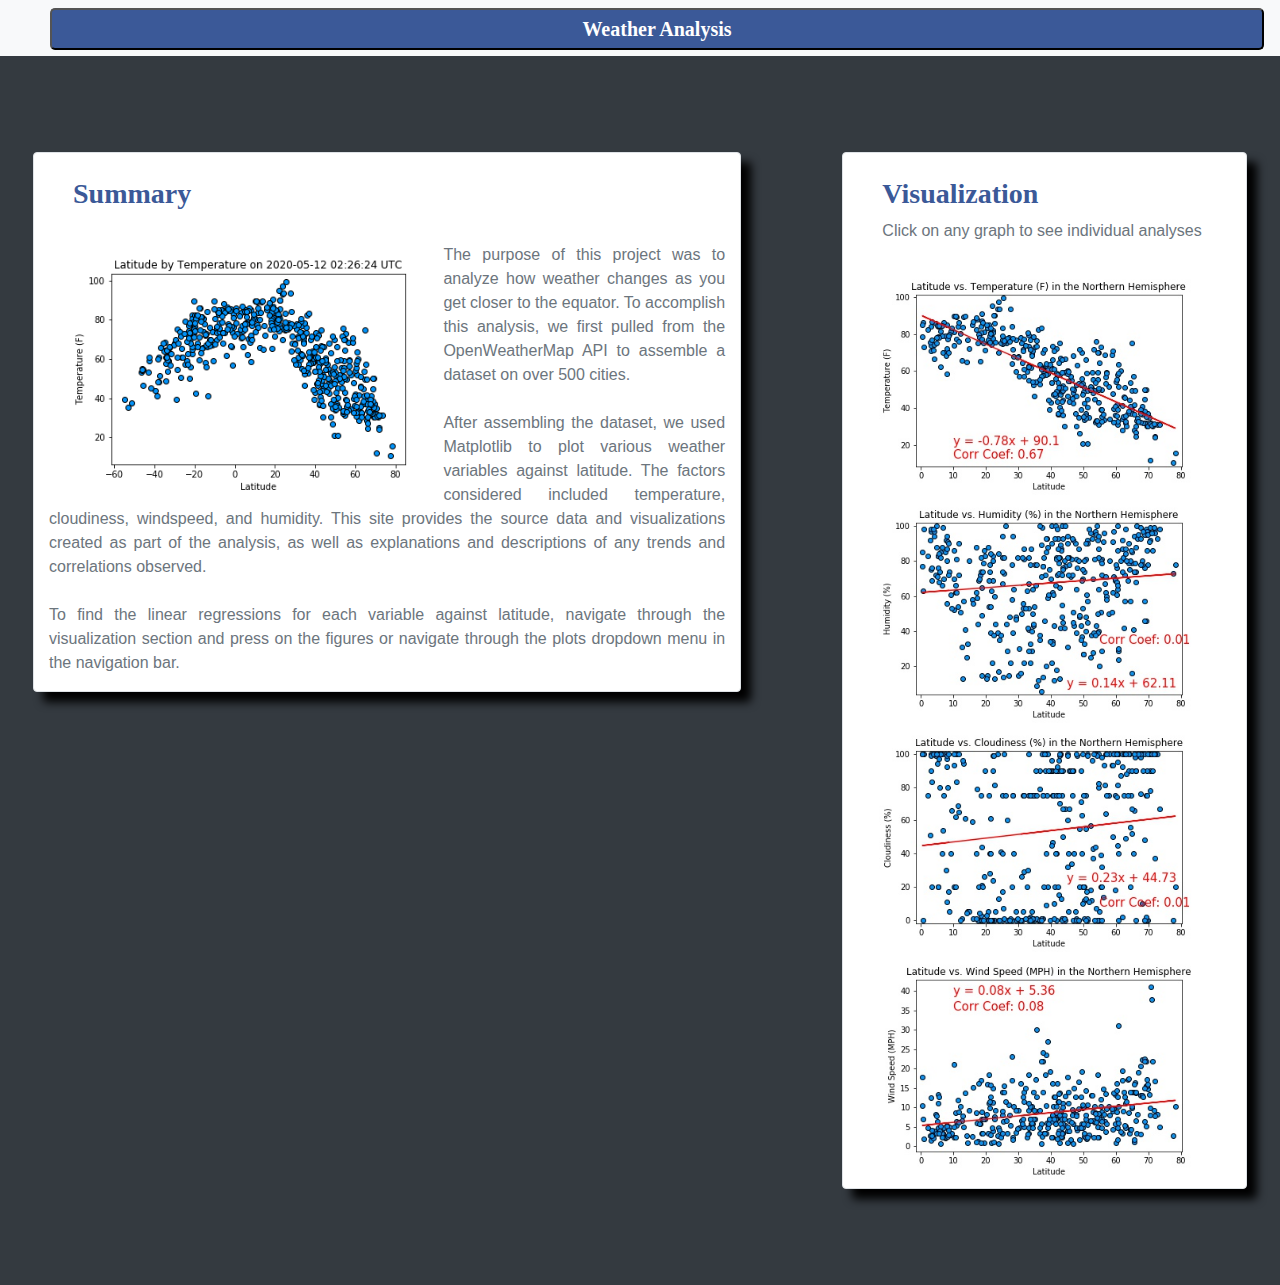
<file: index.html>
<!DOCTYPE html>
<html lang="en">

<head>
    <title> Weather Analysis</title>
    <meta charset="UTF8">
    <link rel="stylesheet" href="https://stackpath.bootstrapcdn.com/bootstrap/4.4.1/css/bootstrap.min.css"
        integrity="sha384-Vkoo8x4CGsO3+Hhxv8T/Q5PaXtkKtu6ug5TOeNV6gBiFeWPGFN9MuhOf23Q9Ifjh" crossorigin="anonymous">
    <link rel="stylesheet" href="Assets/css/style.css">
    <script defer src="https://code.jquery.com/jquery-3.4.1.slim.min.js"
        integrity="sha384-J6qa4849blE2+poT4WnyKhv5vZF5SrPo0iEjwBvKU7imGFAV0wwj1yYfoRSJoZ+n"
        crossorigin="anonymous"></script>
    <script defer src="https://cdn.jsdelivr.net/npm/popper.js@1.16.0/dist/umd/popper.min.js"
        integrity="sha384-Q6E9RHvbIyZFJoft+2mJbHaEWldlvI9IOYy5n3zV9zzTtmI3UksdQRVvoxMfooAo"
        crossorigin="anonymous"></script>
    <script defer src="https://stackpath.bootstrapcdn.com/bootstrap/4.4.1/js/bootstrap.min.js"
        integrity="sha384-wfSDF2E50Y2D1uUdj0O3uMBJnjuUD4Ih7YwaYd1iqfktj0Uod8GCExl3Og8ifwB6"
        crossorigin="anonymous"></script>
    <meta name="viewport" content="width=device-width, initial-scale=1.0">

</head>

<body class='bg-dark'>

    <nav class="navbar navbar-expand-lg navbar-light bg-light">
        <button class="navbar-brand p-1 mt-2 fixed-top">
            <a class='weather' href="index.html"> Weather Analysis </a>
        </button>
        <button class="navbar-toggler ml-auto" type="button" data-toggle="collapse" data-target="#navbarNavDropdown" aria-controls="navbarNavDropdown" aria-expanded="false" aria-label="Toggle navigation">
            <span class="navbar-toggler-icon"></span>
        </button> 
        <div class="navbar-collapse collapse" id="navbarNavDropdown">
            <ul class="navbar-nav ml-auto">
                <li class="nav-item dropdown">
                    <a class="nav-link dropdown-toggle" type="button" href="#" id="DropdownMenuButton" role="button"
                        data-toggle="dropdown" aria-haspopup="true" aria-expanded="false">
                        Plots
                    </a>
                    <div class="dropdown-menu bg-dark" aria-labelledby="navbarDropdownMenuLink">
                        <a class="dropdown-item text-light" href="cloud.html" >Cloudiness</a>
                        <a class="dropdown-item text-light" href="humid.html" >Humidity</a>
                        <a class="dropdown-item text-light" href="temp.html" >Max Temperature</a>
                        <a class="dropdown-item text-light" href="wind.html" >Wind Speed</a>
                    </div>
                </li>
                <li class="nav-item">
                    <a class="nav-link" href="comparison.html" > Comparison </a>
                </li>
                <li class="nav-item">
                    <a class="nav-link" href="data.html" > Data</a>
                </li>
                <li class="nav-item">
                    <a class="nav-link" href="about.html" > About the Author</a>
                </li>

            </ul>
        </div>
    </nav>

    <div class="container-fluid my-5 p-5">
        <div class='row justify-content-between'>
            <div class="col col-lg-7 col-12 border rounded bg-white h-50">
            
                <h3 class='header p-4'> Summary </h3>
                <div class="w-100 d-none d-block"></div>
                <img src="Assets/figures/Lat_Temp_fig.png" alt="Latitude vs Temperature"
                    class="float-left col-lg-7 col-12 pr-0">
                <p class="pull-right index-sum-1 text-justify text-muted"> The purpose
                    of this project was to analyze how weather changes as you get closer to the equator. To
                    accomplish this analysis, we first pulled from the OpenWeatherMap API to assemble a dataset on
                    over 500 cities. 
                    <br> <br> After assembling the dataset, we used
                    Matplotlib to plot various weather variables against latitude. The factors considered included
                    temperature, cloudiness, windspeed, and humidity. This site provides the source data and
                    visualizations created as part of the analysis, as well as explanations and descriptions of any
                    trends and correlations observed.
                    <br> <br>To find the linear regressions for each variable against latitude, navigate through the 
                    visualization section and press on the figures or navigate through the plots dropdown menu in 
                    the navigation bar. 
                </p>
                
            </div>
            <div class="second-con col col-lg-4 col-12 border rounded bg-white">
                <h3 class='header px-4 pt-4'> Visualization</h3>
                <div class="w-100 d-none d-block"></div>
                <p class='px-4 mb-4 text-muted'> Click on any graph to see individual analyses </p>
                <a href="temp.html">
                    <img src="Assets/figures/linregress/Latitude_Temperature_Northern.jpg" alt="Latitude vs Temperature"
                        class="img-fluid col-lg-12">
                </a>
                <a href="humid.html">
                    <img src="Assets/figures/linregress/Latitude_Humidity_Northern.jpg" alt="Latitude vs Humidity"
                        class="img-fluid col-lg-12">
                </a>
                <a href="cloud.html">
                    <img src="Assets/figures/linregress/Latitude_Cloudiness_Northern.jpg" alt="Latitude vs Cloudiness"
                        class="img-fluid col-lg-12">
                </a>
                <a href="wind.html">
                    <img src="Assets/figures/linregress/Latitude_Wind_Speed_Northern.jpg" alt="Latitude vs Wind Speed"
                        class="img-fluid col-lg-12 pb-2">
                </a>
            </div>
        </div>
    </div>


</body>

</html>
</file>
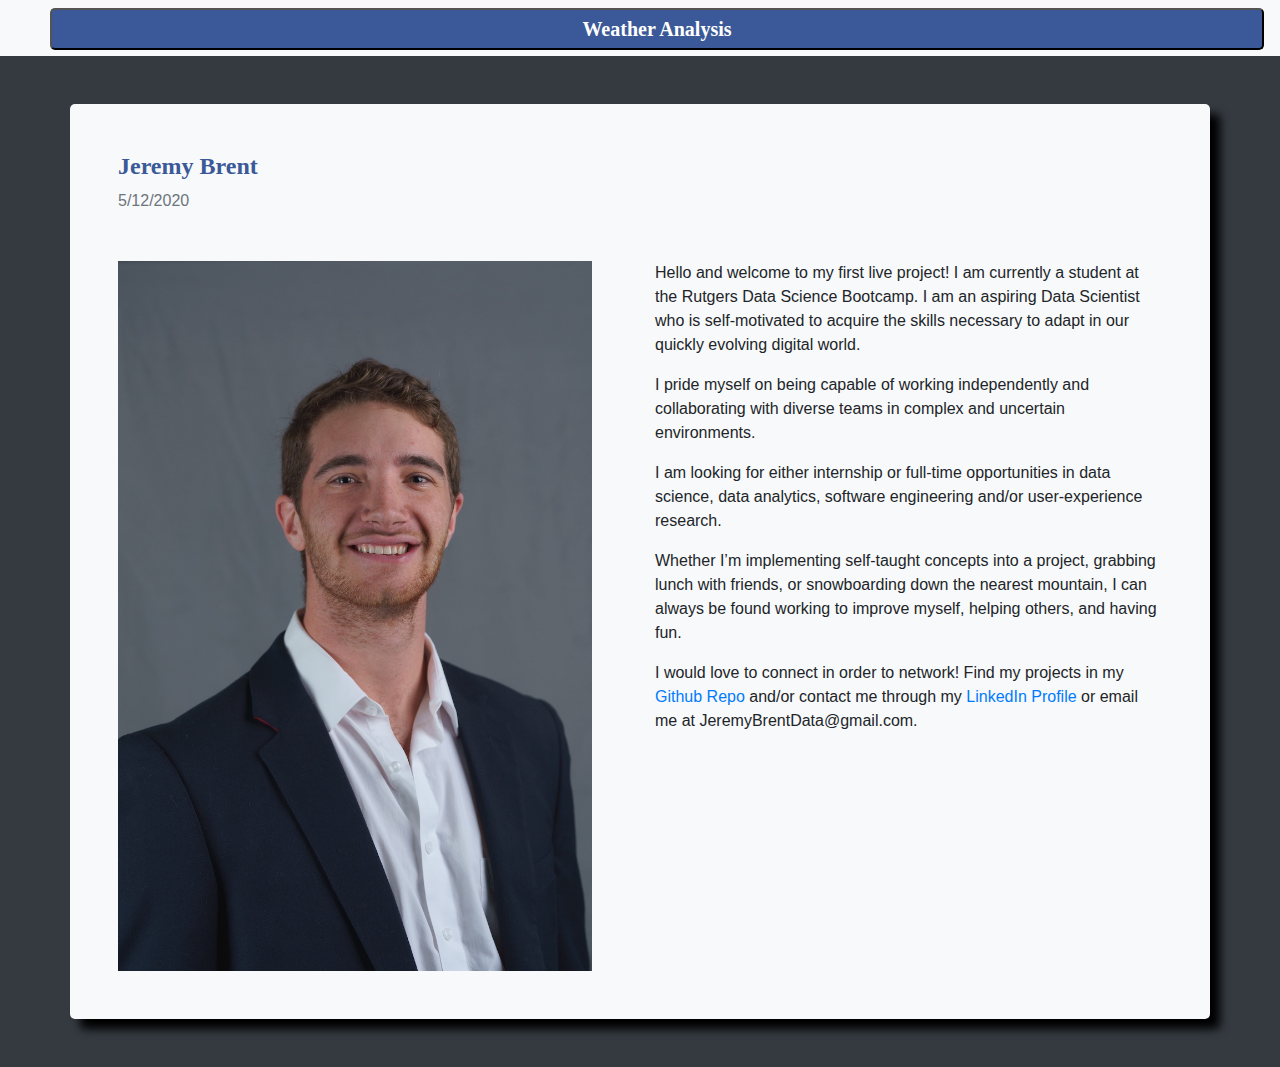
<file: about.html>
<!DOCTYPE html>
<html lang="en">
    <head>
        <title> About the author </title>
        <meta charset="UTF8">
        <link rel="stylesheet" href="https://stackpath.bootstrapcdn.com/bootstrap/4.4.1/css/bootstrap.min.css" integrity="sha384-Vkoo8x4CGsO3+Hhxv8T/Q5PaXtkKtu6ug5TOeNV6gBiFeWPGFN9MuhOf23Q9Ifjh" crossorigin="anonymous">
        <link rel="stylesheet" href="Assets/css/style.css">
        <script defer src="https://code.jquery.com/jquery-3.4.1.slim.min.js" integrity="sha384-J6qa4849blE2+poT4WnyKhv5vZF5SrPo0iEjwBvKU7imGFAV0wwj1yYfoRSJoZ+n" crossorigin="anonymous"></script>
        <script defer src="https://cdn.jsdelivr.net/npm/popper.js@1.16.0/dist/umd/popper.min.js" integrity="sha384-Q6E9RHvbIyZFJoft+2mJbHaEWldlvI9IOYy5n3zV9zzTtmI3UksdQRVvoxMfooAo" crossorigin="anonymous"></script>
        <script defer src="https://stackpath.bootstrapcdn.com/bootstrap/4.4.1/js/bootstrap.min.js" integrity="sha384-wfSDF2E50Y2D1uUdj0O3uMBJnjuUD4Ih7YwaYd1iqfktj0Uod8GCExl3Og8ifwB6" crossorigin="anonymous"></script>
        <meta name="viewport" content="width=device-width, initial-scale=1.0">
        
    </head>

    <body class='bg-dark'>

        <nav class="navbar navbar-expand-lg navbar-light bg-light">
            <button class="navbar-brand p-1 mt-2 fixed-top">
                <a class='weather' href="index.html"> Weather Analysis </a>
            </button>
            <button class="navbar-toggler ml-auto" type="button" data-toggle="collapse" data-target="#navbarNavDropdown" aria-controls="navbarNavDropdown" aria-expanded="false" aria-label="Toggle navigation">
                <span class="navbar-toggler-icon"></span>
            </button> 
            <div class="navbar-collapse collapse" id="navbarNavDropdown">
                <ul class="navbar-nav ml-auto">
                    <li class="nav-item dropdown">
                        <a class="nav-link dropdown-toggle" type="button" href="#" id="DropdownMenuButton" role="button"
                            data-toggle="dropdown" aria-haspopup="true" aria-expanded="false">
                            Plots
                        </a>
                        <div class="dropdown-menu bg-dark" aria-labelledby="navbarDropdownMenuLink">
                            <a class="dropdown-item text-light" href="cloud.html" >Cloudiness</a>
                            <a class="dropdown-item text-light" href="humid.html" >Humidity</a>
                            <a class="dropdown-item text-light" href="temp.html" >Max Temperature</a>
                            <a class="dropdown-item text-light" href="wind.html" >Wind Speed</a>
                        </div>
                    </li>
                    <li class="nav-item">
                        <a class="nav-link" href="comparison.html" > Comparison </a>
                    </li>
                    <li class="nav-item">
                        <a class="nav-link" href="data.html" > Data</a>
                    </li>
                    <li class="nav-item">
                        <a class="nav-link" href="about.html" > About the Author</a>
                    </li>
    
                </ul>
            </div>
        </nav>

        <div class='container my-5 bg-light'>
            <div class='row'>
                <h4 class='header col-4 px-5 pt-5'>
                    Jeremy Brent
                </h4>
                <div class="w-100 d-none d-block"></div>
                <h7 class='text-muted px-5 pb-5'>
                    5/12/2020
                </h7>
            </div>
            
            <div class='row'>
                <img class='px-5 pb-5 col-lg-6 col-12 img-responsive"' src="Assets/Headshot/Headshot.jpg" alt='Headshot image'>
                <div class='col-lg-6 col-12 pr-5'> 
                    <p>
                        Hello and welcome to my first live project! I am currently a student at the Rutgers Data Science Bootcamp. 
                        I am an aspiring Data Scientist who is self-motivated to acquire the skills necessary to adapt in our quickly evolving digital world. 
                    </p>
                    <p> I pride myself on being capable of working independently and collaborating with diverse teams in complex and uncertain 
                        environments. 
                    </p>
                    <p>
                        I am looking for either internship or full-time opportunities in data science, data analytics, software 
                        engineering and/or user-experience research.
                    </p>
                    <p>
                        Whether I’m implementing self-taught concepts into a project, grabbing lunch with friends, or snowboarding down 
                        the nearest mountain, I can always be found working to improve myself, helping others, and having fun.
                    </p>
                    <p> I would love to connect in order to network! Find my projects in my <a href="https://github.com/JeremyBrent"> Github Repo</a> 
                        and/or contact me through my <a href='https://www.linkedin.com/in/jeremy-brent/'> LinkedIn Profile </a>
                        or email me at JeremyBrentData@gmail.com. 
                    </p>

                </div>
            </div>
            
        </div>

        

    </body>
</html>
</file>
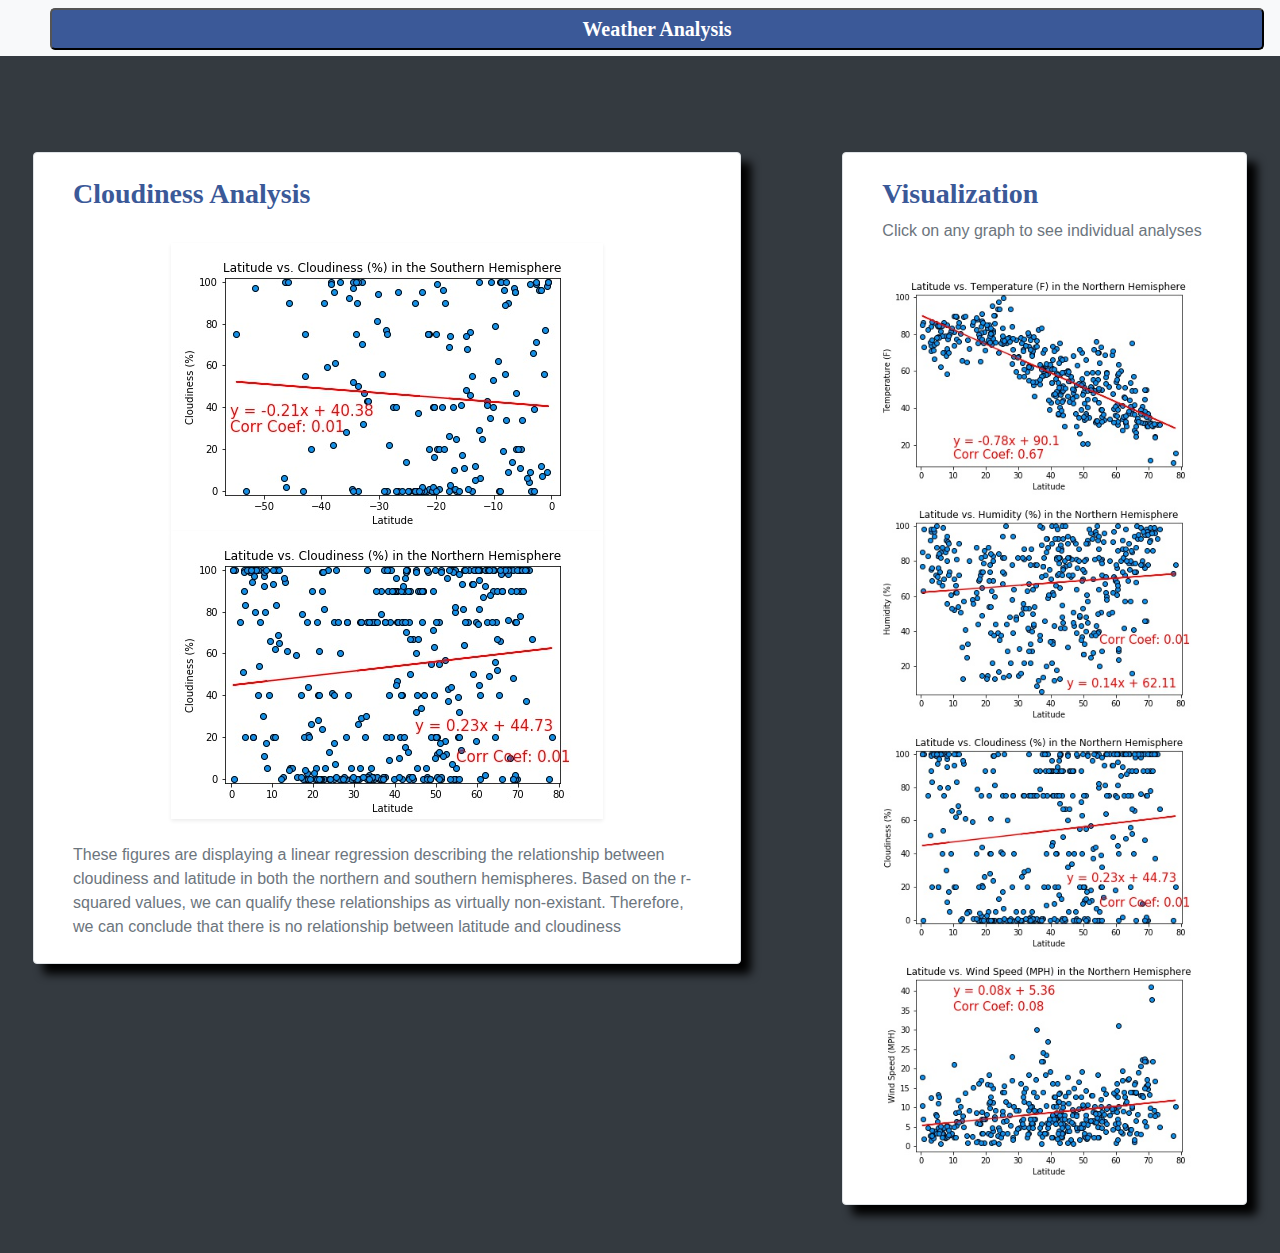
<file: cloud.html>
<!DOCTYPE html>
<html lang="en">
    <head>
        <title> Cloudiness Analysis </title>
        <meta charset="UTF8">
        <link rel="stylesheet" href="https://stackpath.bootstrapcdn.com/bootstrap/4.4.1/css/bootstrap.min.css" integrity="sha384-Vkoo8x4CGsO3+Hhxv8T/Q5PaXtkKtu6ug5TOeNV6gBiFeWPGFN9MuhOf23Q9Ifjh" crossorigin="anonymous">
        <link rel="stylesheet" href="Assets/css/style.css">
        <script defer src="https://code.jquery.com/jquery-3.4.1.slim.min.js" integrity="sha384-J6qa4849blE2+poT4WnyKhv5vZF5SrPo0iEjwBvKU7imGFAV0wwj1yYfoRSJoZ+n" crossorigin="anonymous"></script>
        <script defer src="https://cdn.jsdelivr.net/npm/popper.js@1.16.0/dist/umd/popper.min.js" integrity="sha384-Q6E9RHvbIyZFJoft+2mJbHaEWldlvI9IOYy5n3zV9zzTtmI3UksdQRVvoxMfooAo" crossorigin="anonymous"></script>
        <script defer src="https://stackpath.bootstrapcdn.com/bootstrap/4.4.1/js/bootstrap.min.js" integrity="sha384-wfSDF2E50Y2D1uUdj0O3uMBJnjuUD4Ih7YwaYd1iqfktj0Uod8GCExl3Og8ifwB6" crossorigin="anonymous"></script>
        <meta name="viewport" content="width=device-width, initial-scale=1.0">
        
    </head>

    <body class='bg-dark'>

        <nav class="navbar navbar-expand-lg navbar-light bg-light">
            <button class="navbar-brand p-1 mt-2 fixed-top">
                <a class='weather' href="index.html"> Weather Analysis </a>
            </button>
            <button class="navbar-toggler ml-auto" type="button" data-toggle="collapse" data-target="#navbarNavDropdown" aria-controls="navbarNavDropdown" aria-expanded="false" aria-label="Toggle navigation">
                <span class="navbar-toggler-icon"></span>
            </button> 
            <div class="navbar-collapse collapse" id="navbarNavDropdown">
                <ul class="navbar-nav ml-auto">
                    <li class="nav-item dropdown">
                        <a class="nav-link dropdown-toggle" type="button" href="#" id="DropdownMenuButton" role="button"
                            data-toggle="dropdown" aria-haspopup="true" aria-expanded="false">
                            Plots
                        </a>
                        <div class="dropdown-menu bg-dark" aria-labelledby="navbarDropdownMenuLink">
                            <a class="dropdown-item text-light" href="cloud.html" >Cloudiness</a>
                            <a class="dropdown-item text-light" href="humid.html" >Humidity</a>
                            <a class="dropdown-item text-light" href="temp.html" >Max Temperature</a>
                            <a class="dropdown-item text-light" href="wind.html" >Wind Speed</a>
                        </div>
                    </li>
                    <li class="nav-item">
                        <a class="nav-link" href="comparison.html" > Comparison </a>
                    </li>
                    <li class="nav-item">
                        <a class="nav-link" href="data.html" > Data</a>
                    </li>
                    <li class="nav-item">
                        <a class="nav-link" href="about.html" > About the Author</a>
                    </li>
    
                </ul>
            </div>
        </nav>

        <div class="container-fluid mt-5 p-5">
            <div class='row justify-content-between'> 
                <div class="col col-lg-7 col-12 border rounded bg-white h-50">
                    <h3 class='header p-4'> Cloudiness Analysis </h3>
                    <div class="text-center">
                        <img src="Assets/figures/linregress/Latitude_Cloudiness_Southern.jpg" alt="Latitude vs Wind Speed" class="social shadow-sm img-fluid">
                        <img src="Assets/figures/linregress/Latitude_Cloudiness_Northern.jpg" alt="Latitude vs Wind Speed" class="social shadow-sm img-fluid">
                    </div>
                    <p class="text-muted m-4"> These figures are displaying a linear regression describing the relationship between cloudiness and latitude in both the 
                        northern and southern hemispheres. Based on the r-squared values, we can qualify these relationships as virtually non-existant. Therefore, we can conclude
                        that there is no relationship between latitude and cloudiness
                        </p>
                </div>
                <div class="second-con col col-lg-4 col-12 border rounded bg-white">
                    <h3 class='header px-4 pt-4'> Visualization</h3>
                    <div class="w-100 d-none d-block"></div>
                    <p class='px-4 mb-4 text-muted'> Click on any graph to see individual analyses </p>
                        <a href="temp.html" >
                            <img src="Assets/figures/linregress/Latitude_Temperature_Northern.jpg" alt="Latitude vs Temperature" class="img-fluid col-lg-12">
                        </a>
                        <a href="humid.html" >
                            <img src="Assets/figures/linregress/Latitude_Humidity_Northern.jpg" alt="Latitude vs Humidity" class="img-fluid col-lg-12">
                        </a>
                        <a href="cloud.html" >
                            <img src="Assets/figures/linregress/Latitude_Cloudiness_Northern.jpg" alt="Latitude vs Cloudiness" class="img-fluid col-lg-12">
                        </a>
                        <a href="wind.html" >
                            <img src="Assets/figures/linregress/Latitude_Wind_Speed_Northern.jpg" alt="Latitude vs Wind Speed" class="img-fluid col-lg-12 pb-4">
                        </a>
                </div>
            </div>
        </div>

    </body>
</html>
</file>
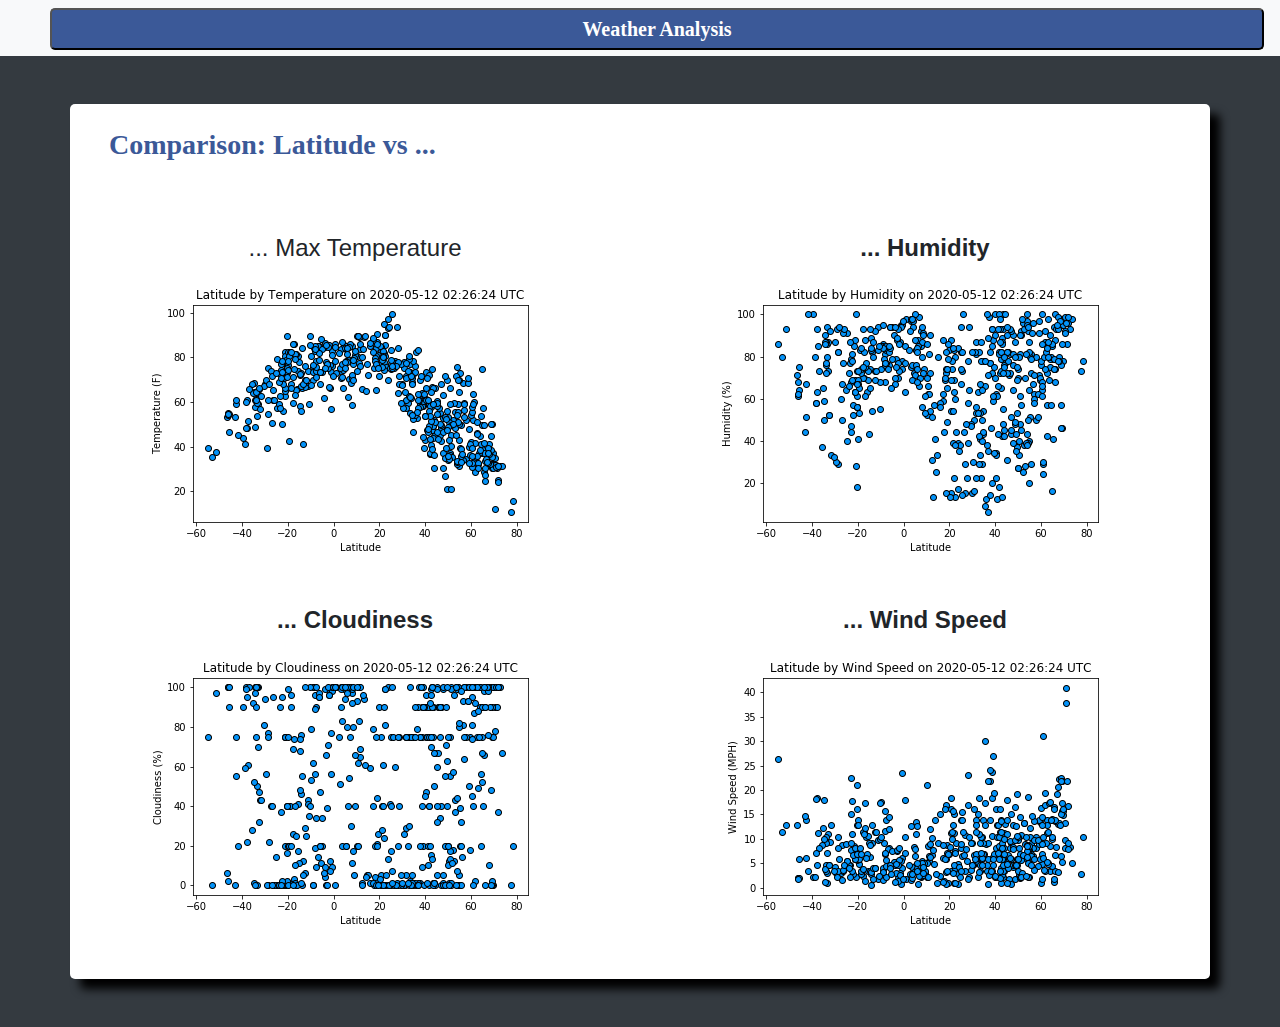
<file: comparison.html>
<!DOCTYPE html>
<html lang="en">
    <head>
        <title> Comparison </title>
        <meta charset="UTF8">
        <link rel="stylesheet" href="https://stackpath.bootstrapcdn.com/bootstrap/4.4.1/css/bootstrap.min.css" integrity="sha384-Vkoo8x4CGsO3+Hhxv8T/Q5PaXtkKtu6ug5TOeNV6gBiFeWPGFN9MuhOf23Q9Ifjh" crossorigin="anonymous">
        <link rel="stylesheet" href="Assets/css/style.css">
        <script defer src="https://code.jquery.com/jquery-3.4.1.slim.min.js" integrity="sha384-J6qa4849blE2+poT4WnyKhv5vZF5SrPo0iEjwBvKU7imGFAV0wwj1yYfoRSJoZ+n" crossorigin="anonymous"></script>
        <script defer src="https://cdn.jsdelivr.net/npm/popper.js@1.16.0/dist/umd/popper.min.js" integrity="sha384-Q6E9RHvbIyZFJoft+2mJbHaEWldlvI9IOYy5n3zV9zzTtmI3UksdQRVvoxMfooAo" crossorigin="anonymous"></script>
        <script defer src="https://stackpath.bootstrapcdn.com/bootstrap/4.4.1/js/bootstrap.min.js" integrity="sha384-wfSDF2E50Y2D1uUdj0O3uMBJnjuUD4Ih7YwaYd1iqfktj0Uod8GCExl3Og8ifwB6" crossorigin="anonymous"></script>
        <meta name="viewport" content="width=device-width, initial-scale=1.0">
        
    </head>

    <body class='bg-dark'>
        <nav class="navbar navbar-expand-lg navbar-light bg-light">
            <button class="navbar-brand p-1 mt-2 fixed-top">
                <a class='weather' href="index.html"> Weather Analysis </a>
            </button>
            <button class="navbar-toggler ml-auto" type="button" data-toggle="collapse" data-target="#navbarNavDropdown" aria-controls="navbarNavDropdown" aria-expanded="false" aria-label="Toggle navigation">
                <span class="navbar-toggler-icon"></span>
            </button> 
            <div class="navbar-collapse collapse" id="navbarNavDropdown">
                <ul class="navbar-nav ml-auto">
                    <li class="nav-item dropdown">
                        <a class="nav-link dropdown-toggle" type="button" href="#" id="DropdownMenuButton" role="button"
                            data-toggle="dropdown" aria-haspopup="true" aria-expanded="false">
                            Plots
                        </a>
                        <div class="dropdown-menu bg-dark" aria-labelledby="navbarDropdownMenuLink">
                            <a class="dropdown-item text-light" href="cloud.html">Cloudiness</a>
                            <a class="dropdown-item text-light" href="humid.html">Humidity</a>
                            <a class="dropdown-item text-light" href="temp.html">Max Temperature</a>
                            <a class="dropdown-item text-light" href="wind.html">Wind Speed</a>
                        </div>
                    </li>
                    <li class="nav-item">
                        <a class="nav-link" href="comparison.html" > Comparison </a>
                    </li>
                    <li class="nav-item">
                        <a class="nav-link" href="data.html"> Data</a>
                    </li>
                    <li class="nav-item">
                        <a class="nav-link" href="about.html"> About the Author</a>
                    </li>
    
                </ul>
            </div>
        </nav>
        <div class='container my-5'>
            <h3 class='header p-4'> Comparison: Latitude vs ...</h3>
            <div class='row text-center mt-5'>
                <div class='col  col-md-6 col-12'>
                    <h4 class='font-weight-light'> ... Max Temperature</h4>
                    <img  src="Assets/figures/Lat_Temp_fig.png" alt="Latitude vs Temperature" class="img-fluid">
                </div>
                <div class='col col-md-6 col-12'>
                    <h4 class='font-weight-bold'> ... Humidity</h4> 
                    <img  src="Assets/figures/Lat_Hum_fig.png" alt="Latitude vs Humidity" class="img-fluid">
                </div>
            </div>
            <div class='row text-center mt-5 pb-5'>
                <div class='col col-md-6 col-12'>
                    <h4 class='font-weight-bold'> ... Cloudiness</h4>
                    <img src="Assets/figures/Lat_Cloud_fig.png" alt="Latitude vs Cloudiness" class="img-fluid">
                </div>
                <div class='col  col-md-6 col-12'>
                    <h4 class='font-weight-bold'> ... Wind Speed</h4> 
                    <img src="Assets/figures/Lat_Wind_fig.png" alt="Latitude vs Wind Speed" class="img-fluid">
                </div>
            </div>

        </div>


    </body>
</html>
</file>
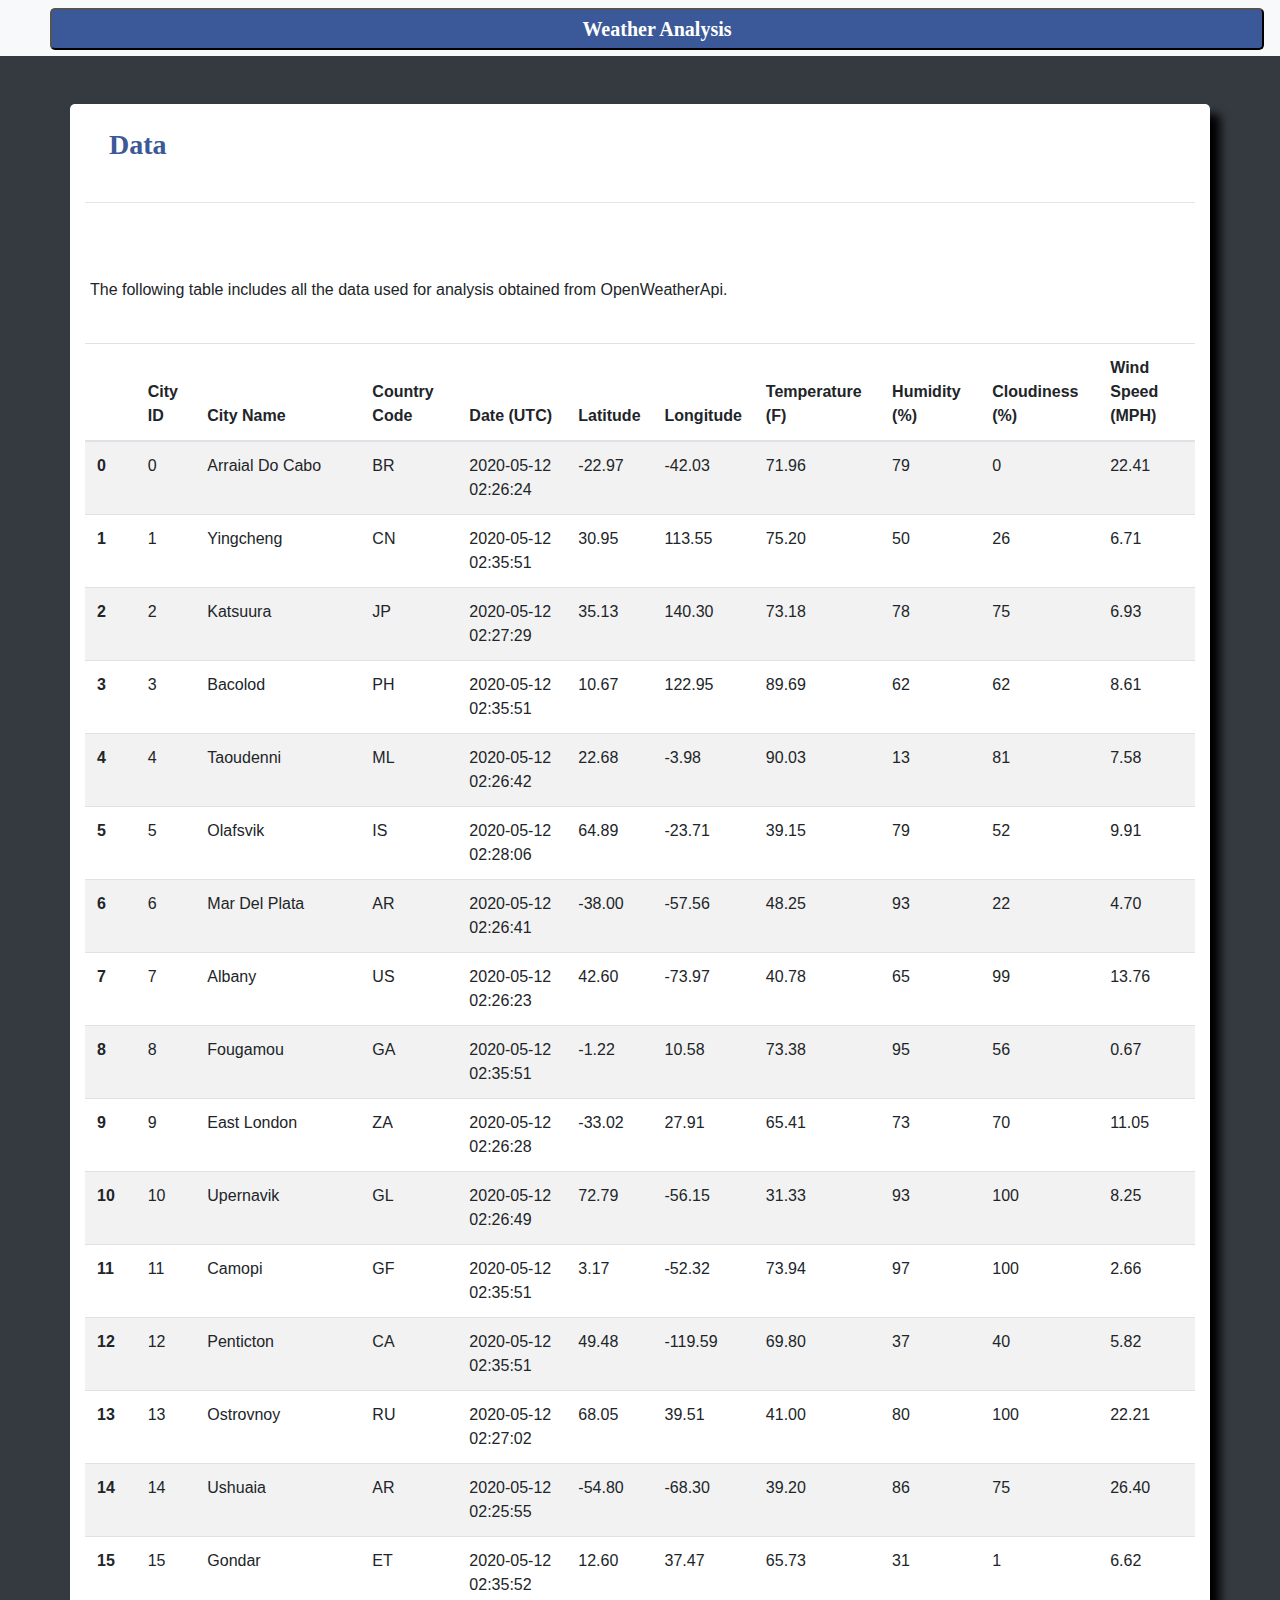
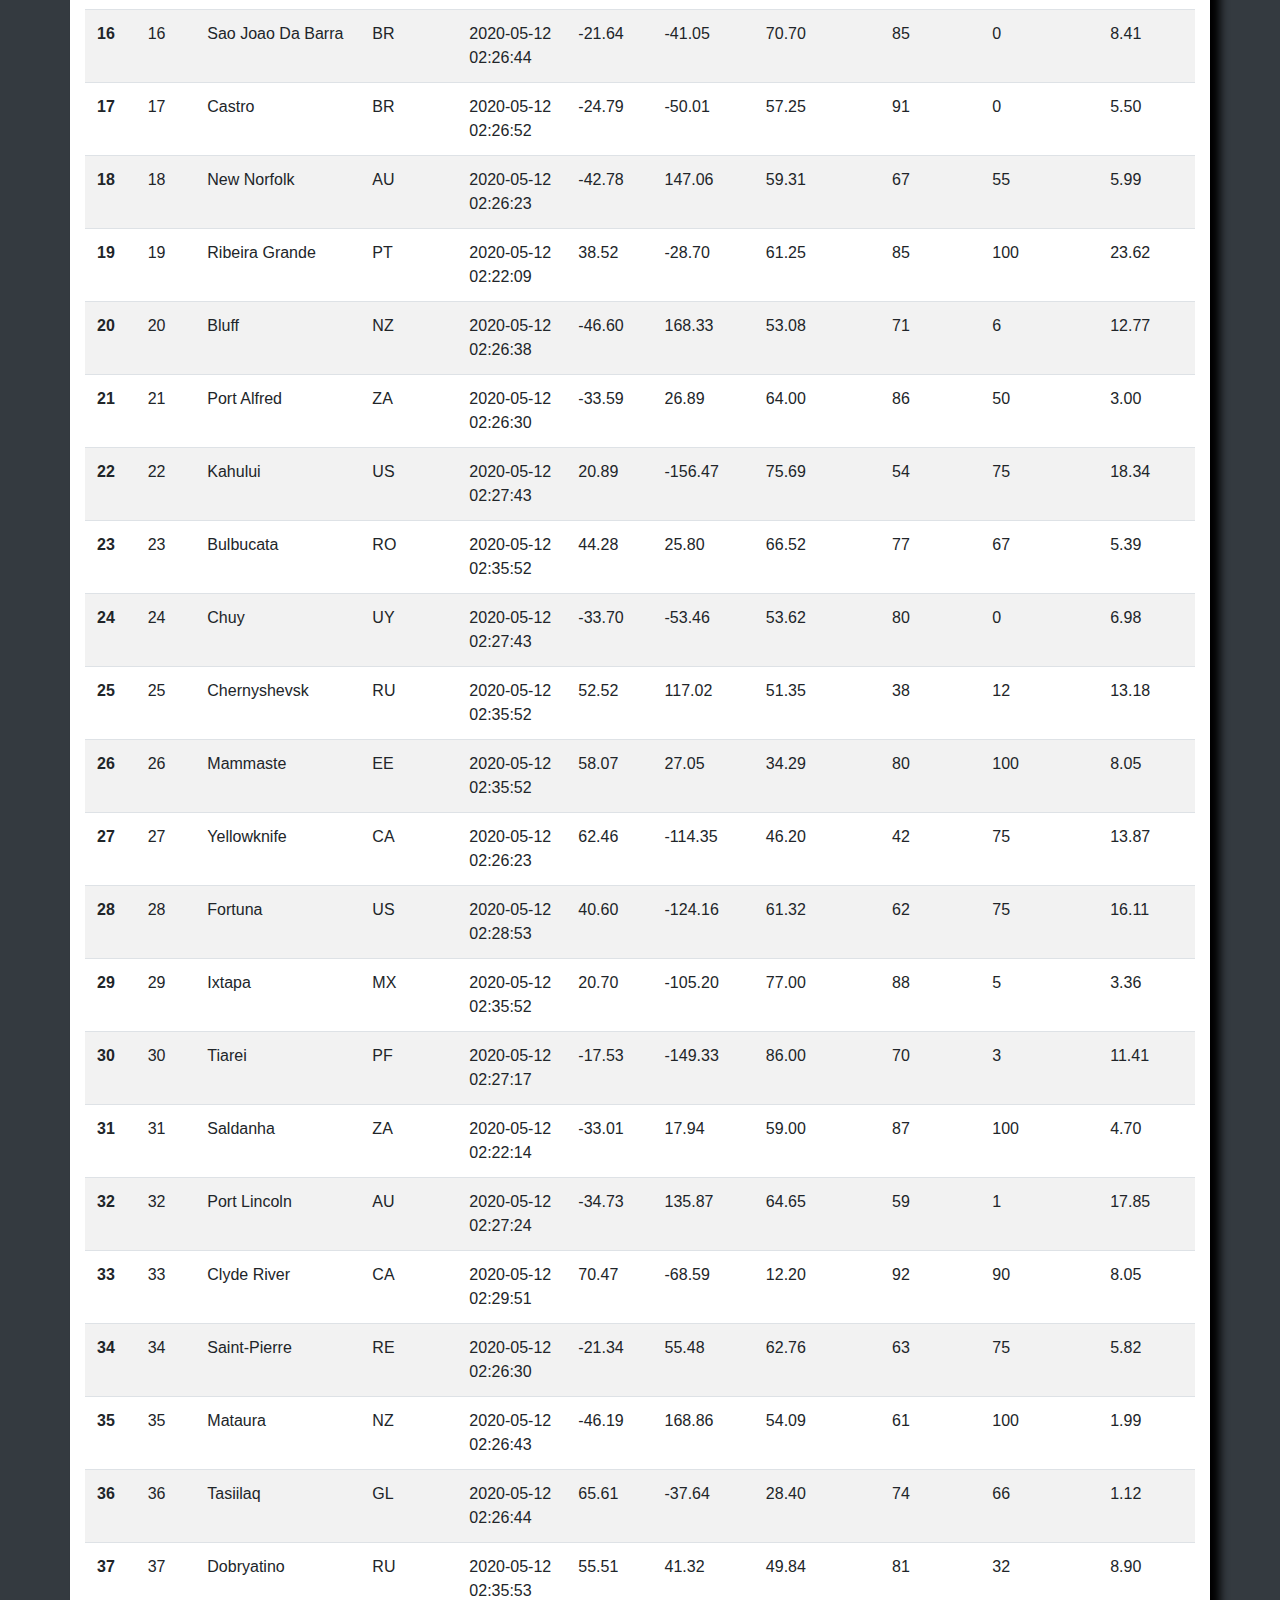
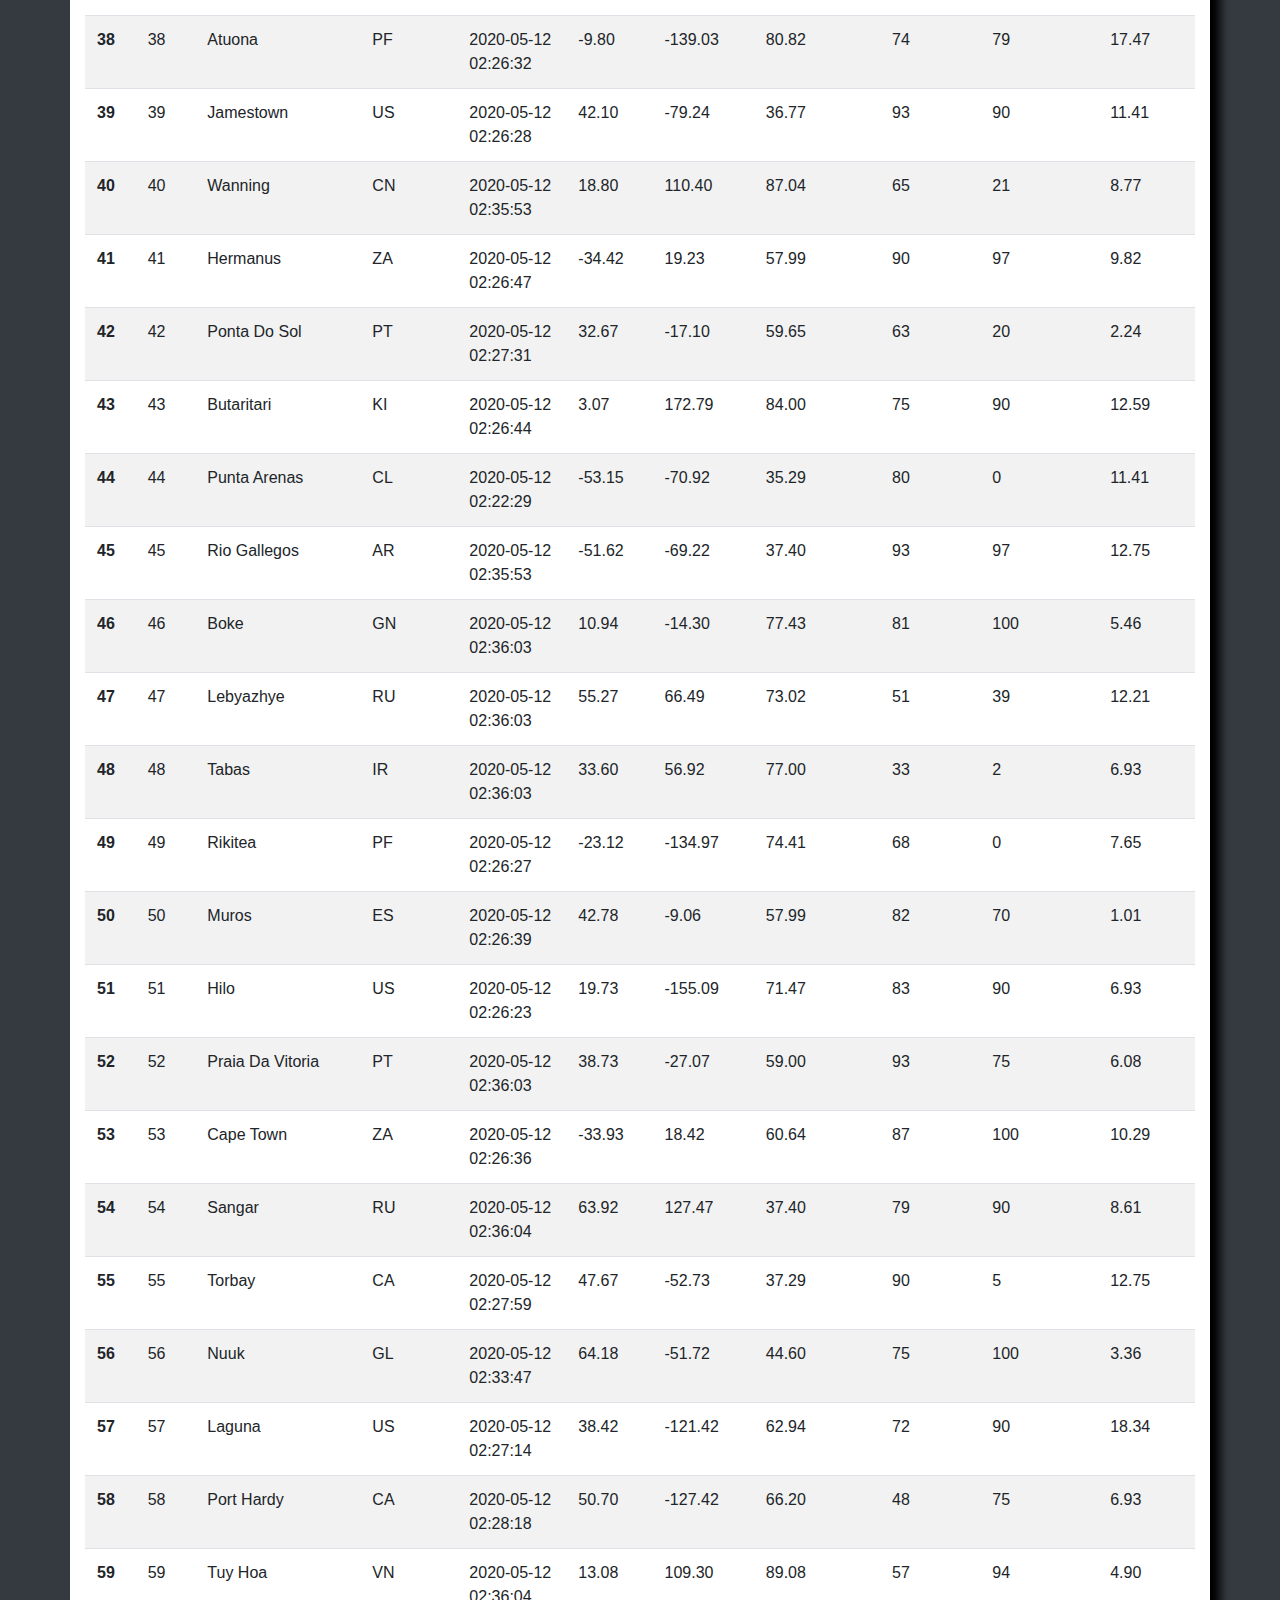
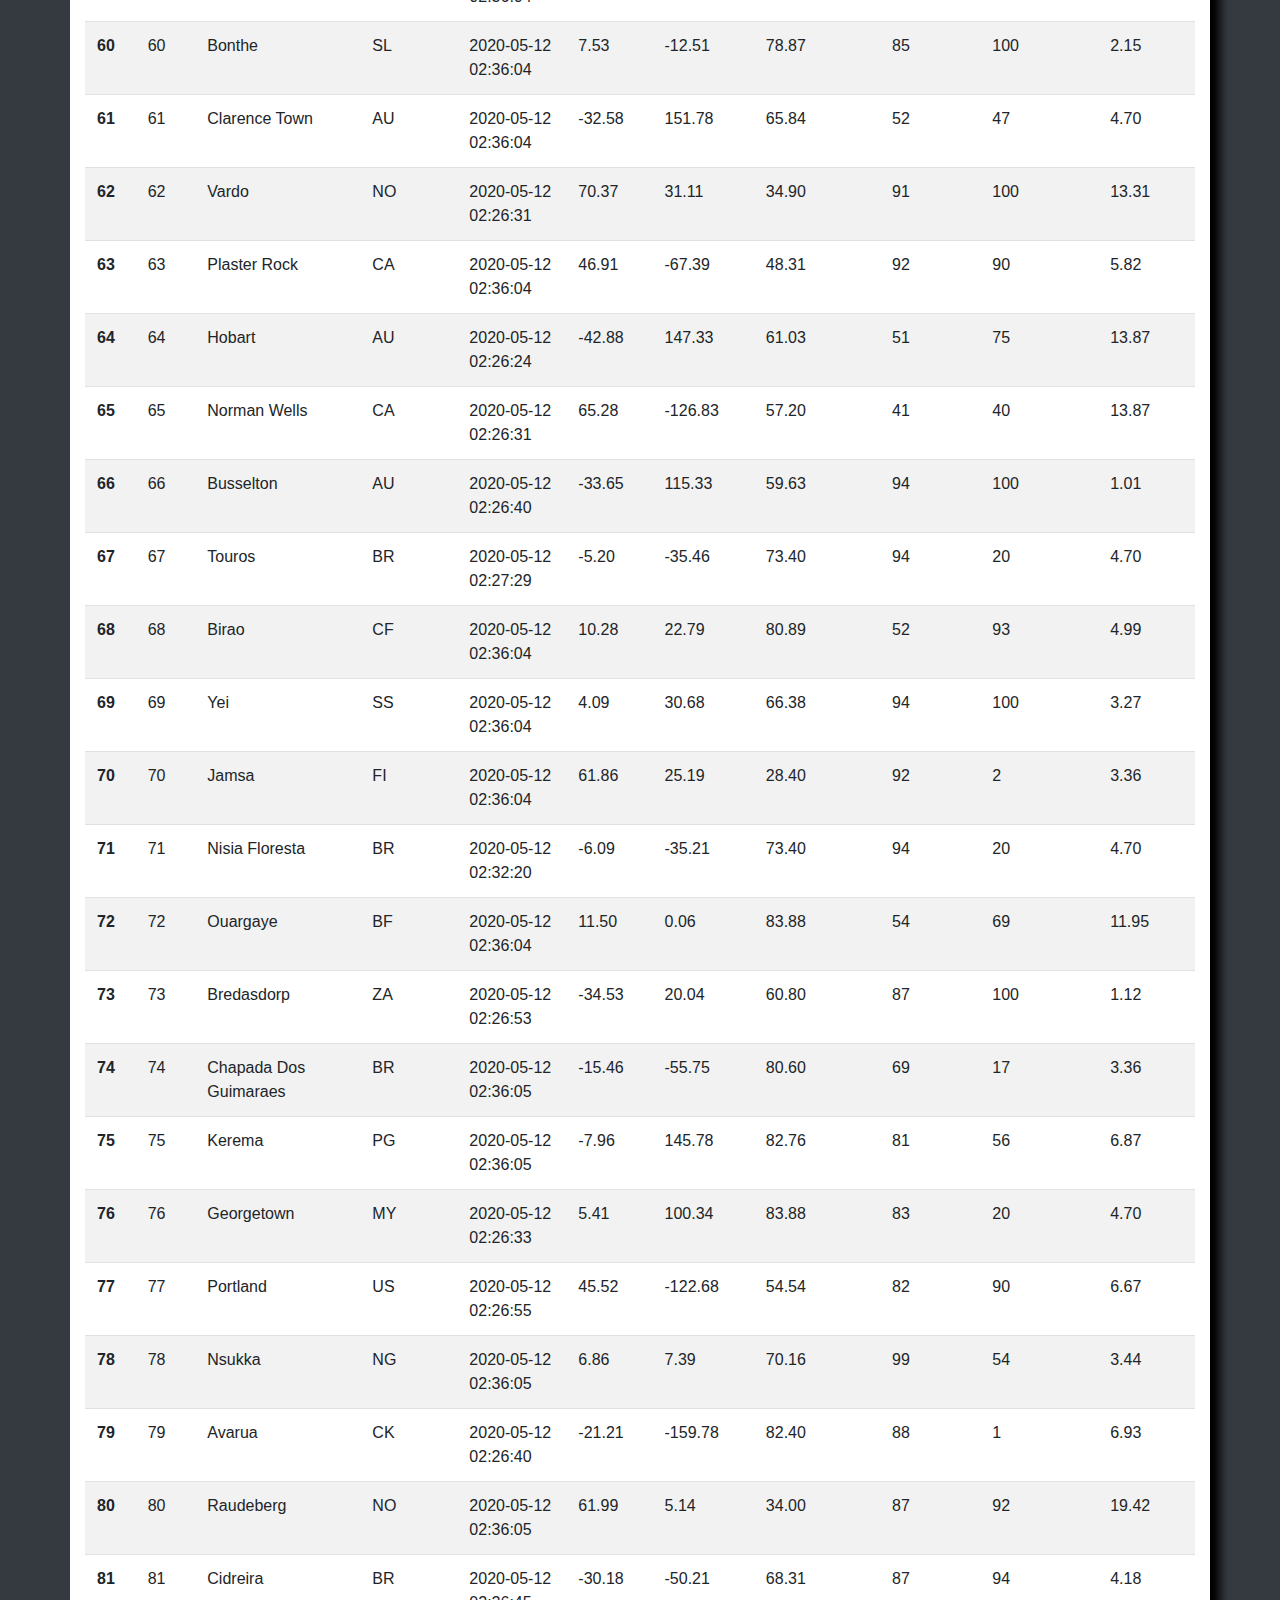
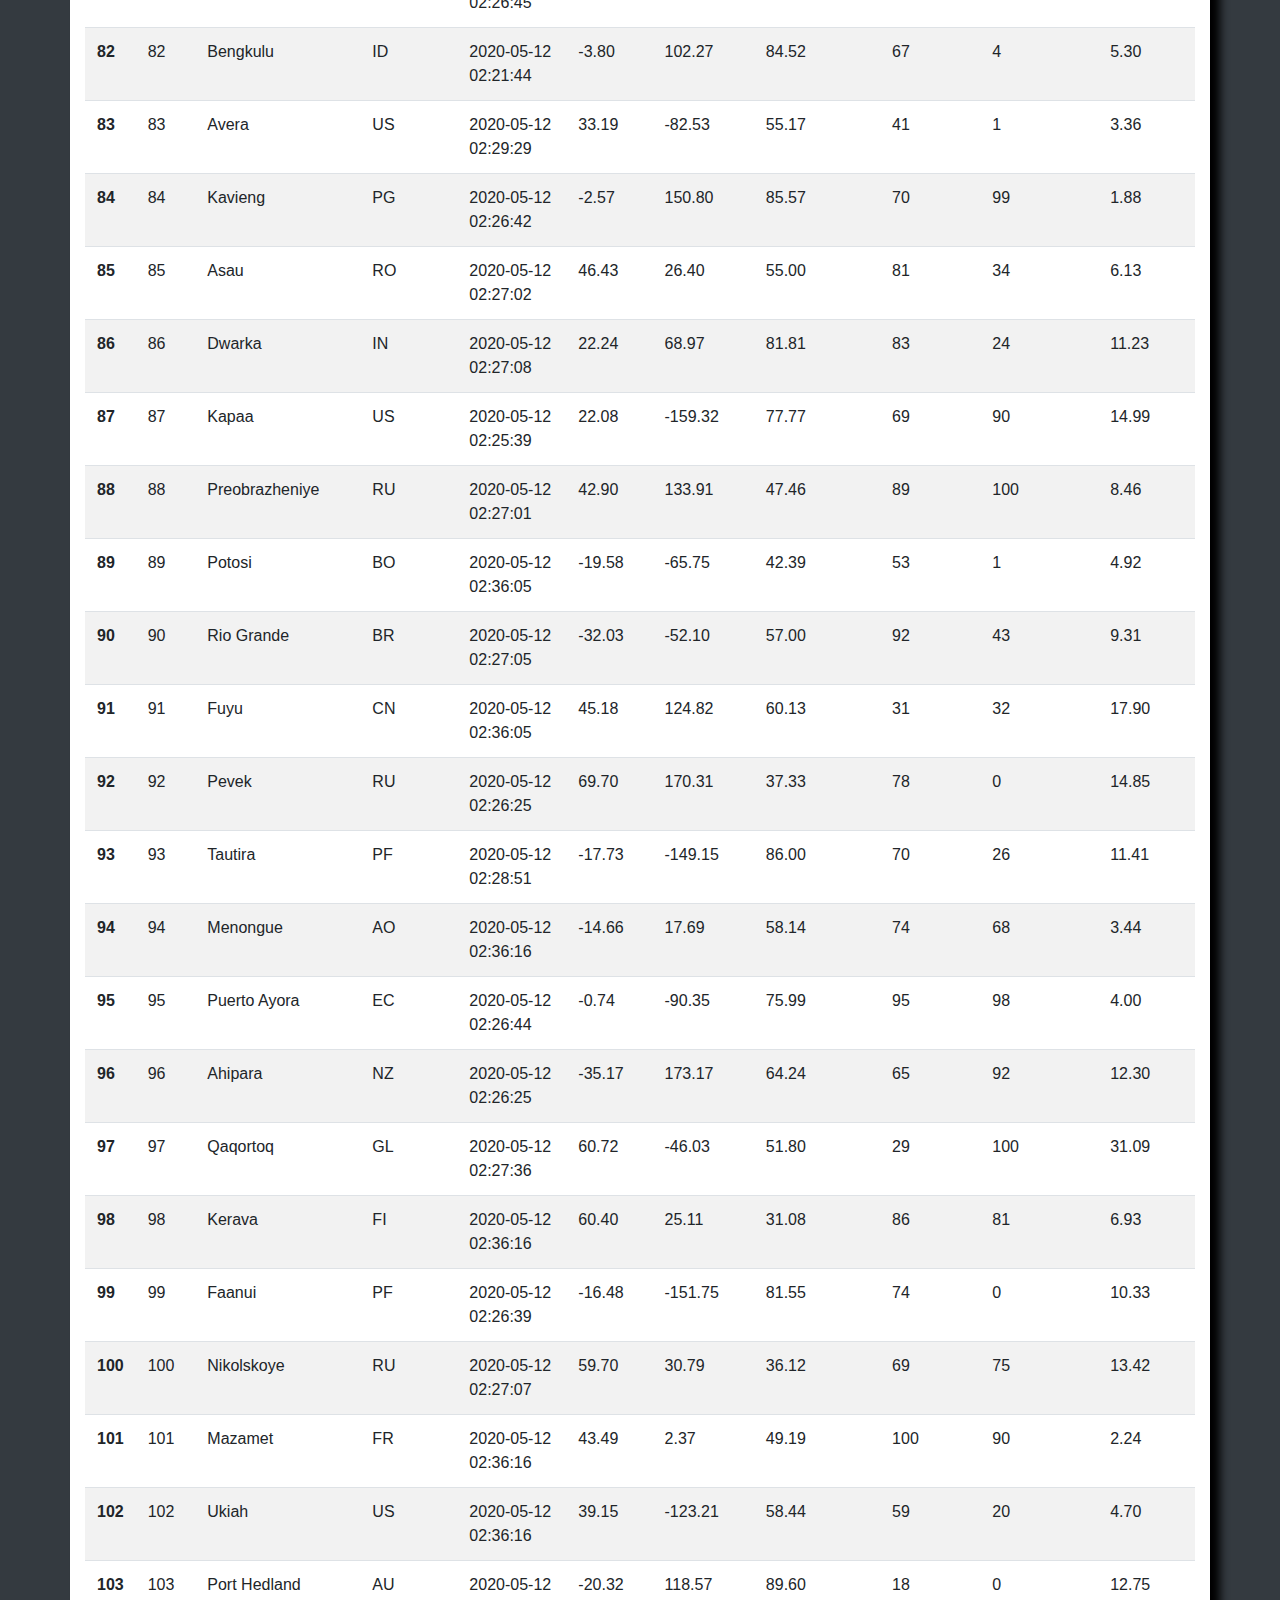
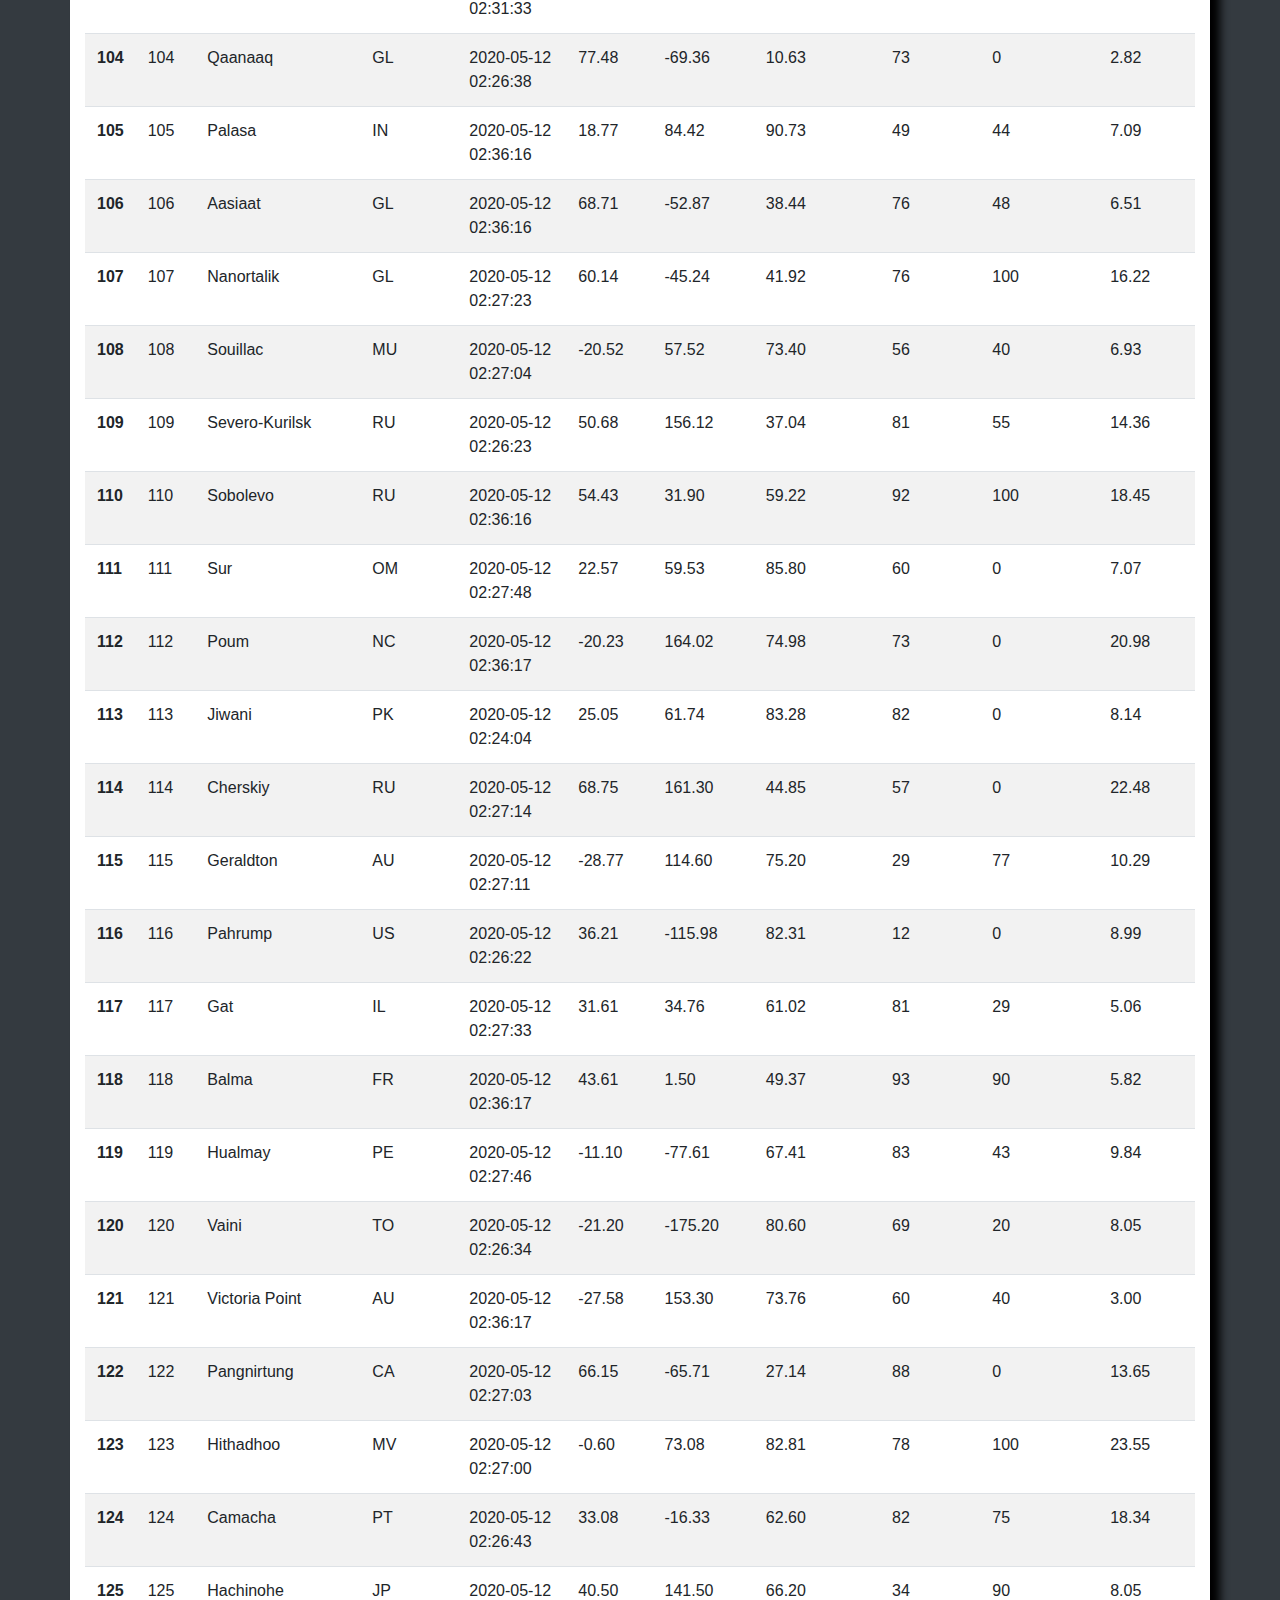
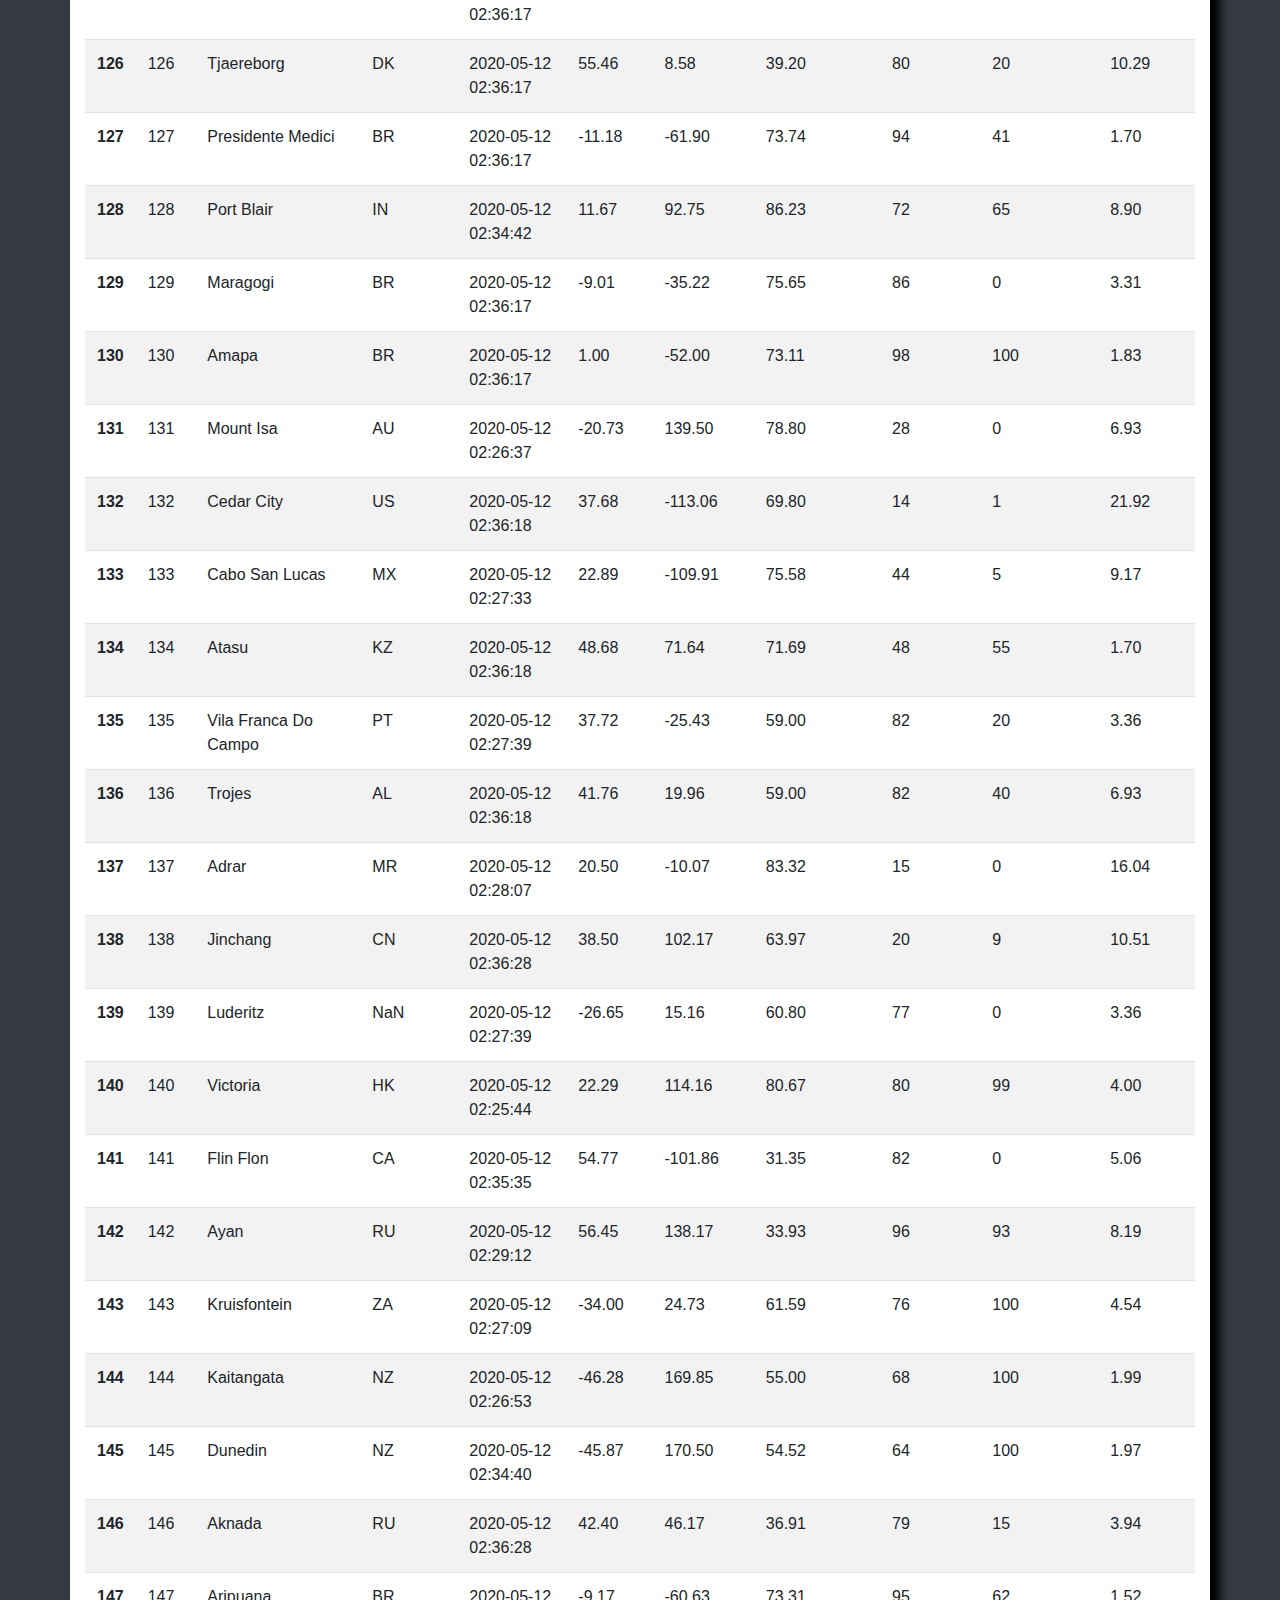
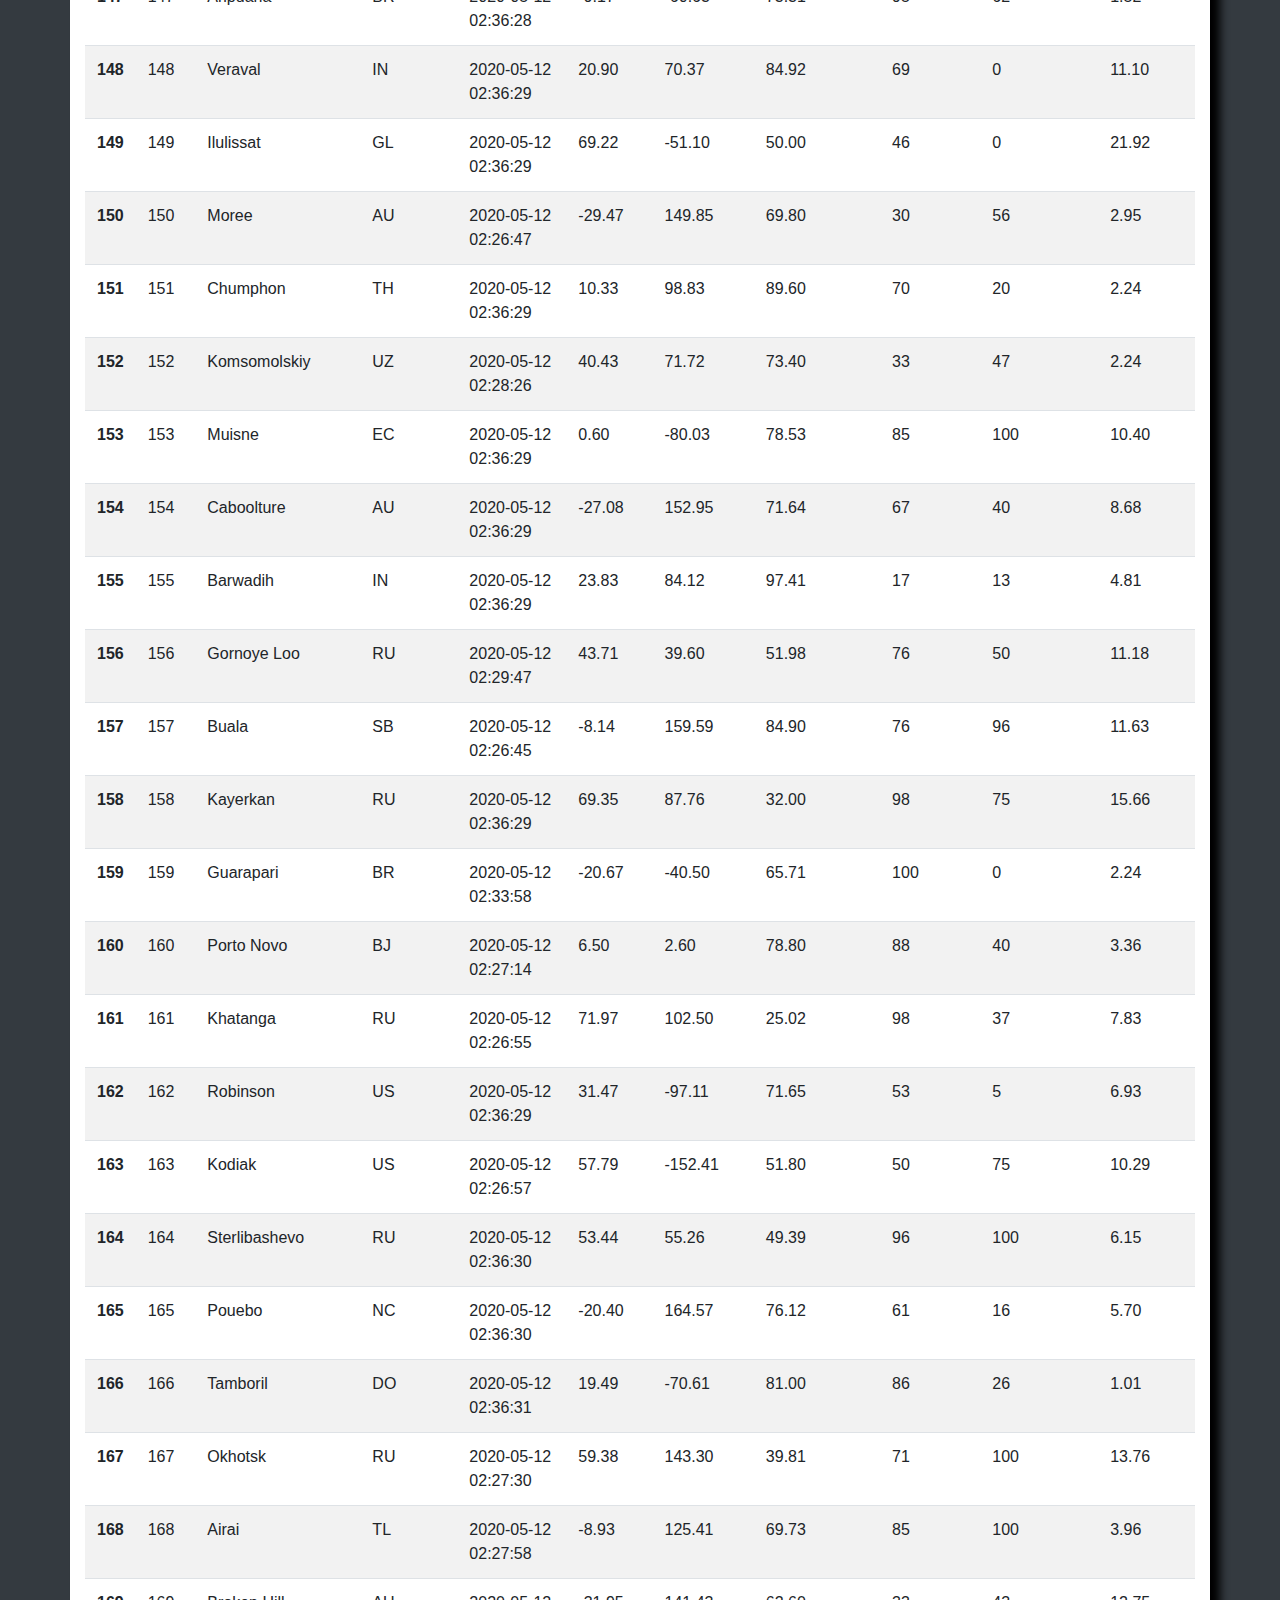
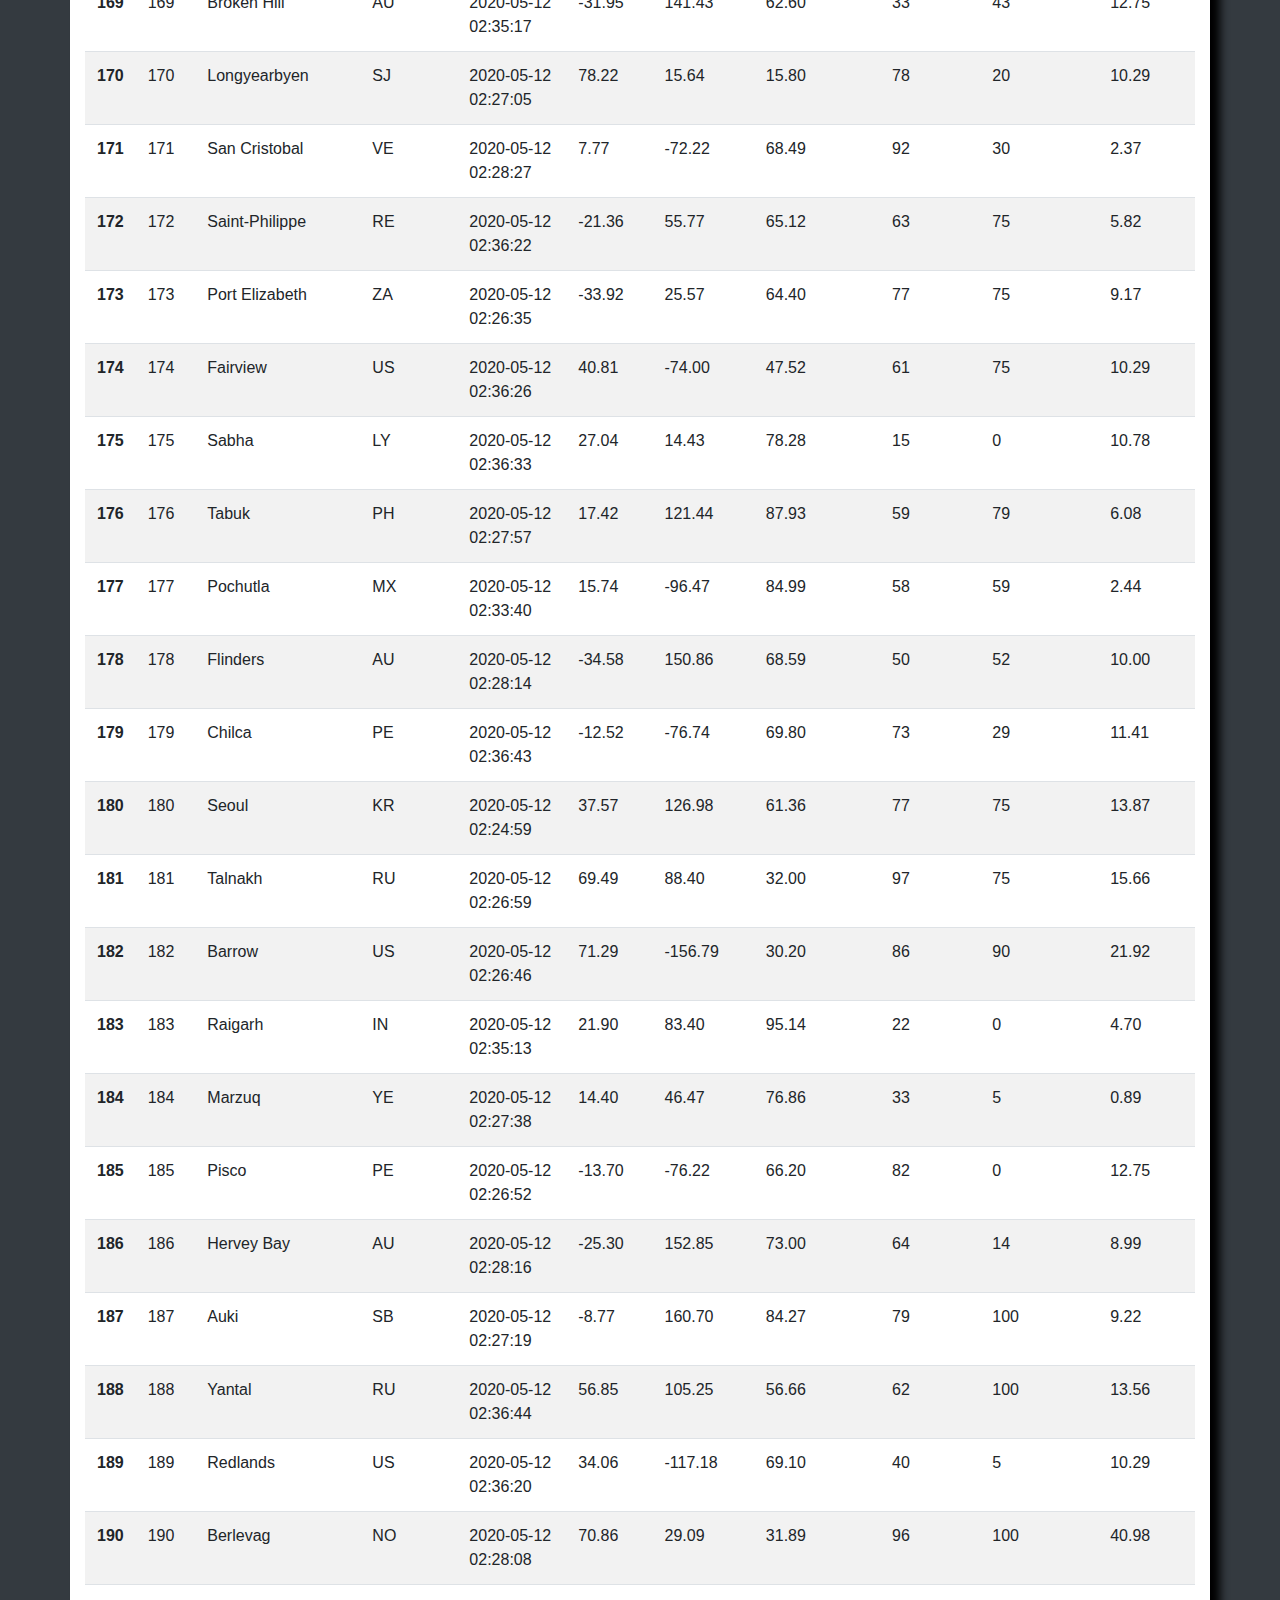
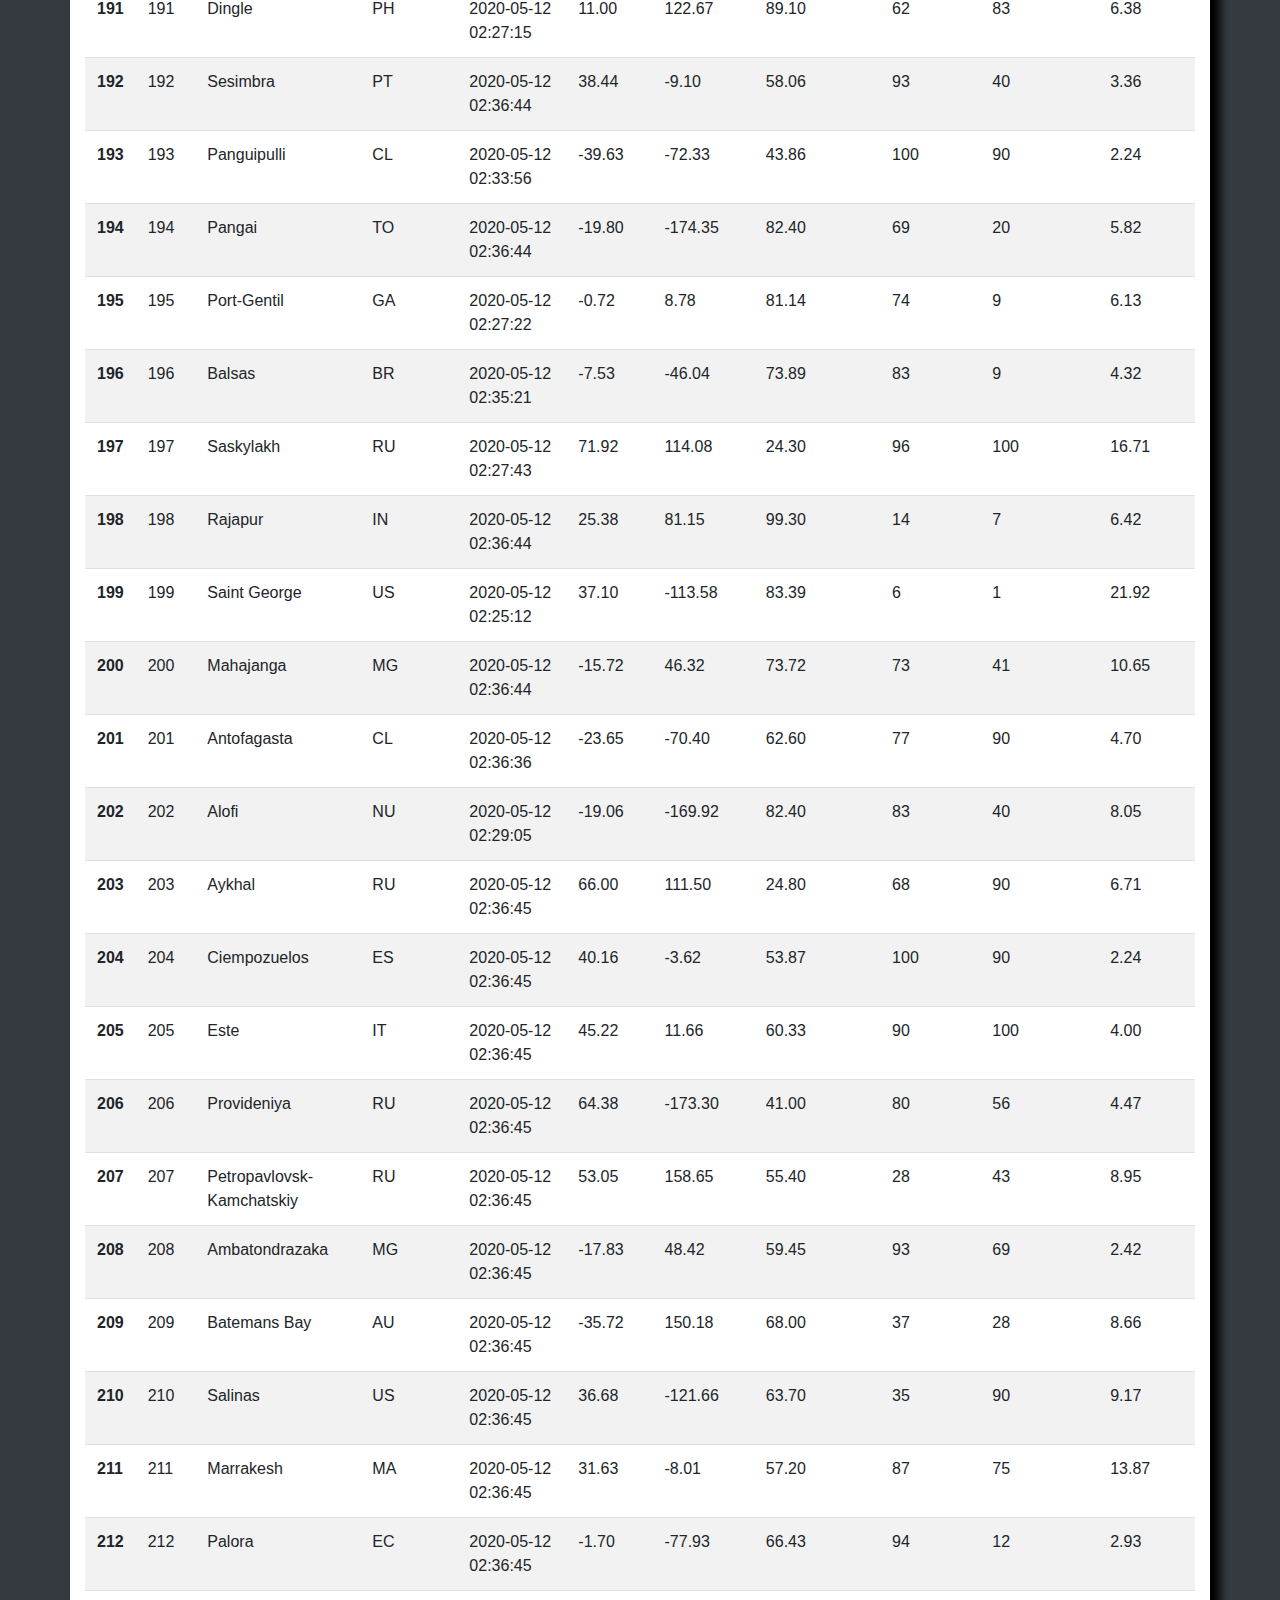
<file: data.html>
<!DOCTYPE html>
<html lang="en">

<head>
  <title> Data </title>
  <meta charset="UTF8">
  <link rel="stylesheet" href="https://stackpath.bootstrapcdn.com/bootstrap/4.4.1/css/bootstrap.min.css"
    integrity="sha384-Vkoo8x4CGsO3+Hhxv8T/Q5PaXtkKtu6ug5TOeNV6gBiFeWPGFN9MuhOf23Q9Ifjh" crossorigin="anonymous">
  <link rel="stylesheet" href="Assets/css/style.css">
  <script src="https://code.jquery.com/jquery-3.4.1.slim.min.js"
    integrity="sha384-J6qa4849blE2+poT4WnyKhv5vZF5SrPo0iEjwBvKU7imGFAV0wwj1yYfoRSJoZ+n"
    crossorigin="anonymous"></script>
  <script src="https://cdn.jsdelivr.net/npm/popper.js@1.16.0/dist/umd/popper.min.js"
    integrity="sha384-Q6E9RHvbIyZFJoft+2mJbHaEWldlvI9IOYy5n3zV9zzTtmI3UksdQRVvoxMfooAo"
    crossorigin="anonymous"></script>
  <script src="https://stackpath.bootstrapcdn.com/bootstrap/4.4.1/js/bootstrap.min.js"
    integrity="sha384-wfSDF2E50Y2D1uUdj0O3uMBJnjuUD4Ih7YwaYd1iqfktj0Uod8GCExl3Og8ifwB6"
    crossorigin="anonymous"></script>
  <meta name="viewport" content="width=device-width, initial-scale=1.0">

</head>

<body class='bg-dark'>
  <nav class="navbar navbar-expand-lg navbar-light bg-light">
    <button class="navbar-brand p-1 mt-2 fixed-top">
      <a class='weather' href="index.html"> Weather Analysis </a>
    </button>
    <button class="navbar-toggler ml-auto" type="button" data-toggle="collapse" data-target="#navbarNavDropdown"
      aria-controls="navbarNavDropdown" aria-expanded="false" aria-label="Toggle navigation">
      <span class="navbar-toggler-icon"></span>
    </button>
    <div class="navbar-collapse collapse" id="navbarNavDropdown">
      <ul class="navbar-nav ml-auto">
        <li class="nav-item dropdown">
          <a class="nav-link dropdown-toggle" type="button" href="#" id="DropdownMenuButton" role="button"
            data-toggle="dropdown" aria-haspopup="true" aria-expanded="false">
            Plots
          </a>
          <div class="dropdown-menu bg-dark" aria-labelledby="navbarDropdownMenuLink">
            <a class="dropdown-item text-light" href="cloud.html" >Cloudiness</a>
            <a class="dropdown-item text-light" href="humid.html" >Humidity</a>
            <a class="dropdown-item text-light" href="temp.html" >Max Temperature</a>
            <a class="dropdown-item text-light" href="wind.html" >Wind Speed</a>
          </div>
        </li>
        <li class="nav-item">
          <a class="nav-link" href="comparison.html"> Comparison </a>
        </li>
        <li class="nav-item">
          <a class="nav-link" href="data.html" > Data</a>
        </li>
        <li class="nav-item">
          <a class="nav-link" href="about.html" > About the Author</a>
        </li>

      </ul>
    </div>
  </nav>

  <div class="container mt-5">
    <h3 class='header p-4'> Data </h3>
    <hr>
    <p class="data_text"> The following table includes all the data used for analysis obtained from OpenWeatherApi.</p>
    <div class='table-responsive mb-5'>
      <table border="0" class="table table-hover table-striped">
        <thead>
          <tr>
            <th></th>
            <th>City ID</th>
            <th>City Name</th>
            <th>Country Code</th>
            <th>Date (UTC)</th>
            <th>Latitude</th>
            <th>Longitude</th>
            <th>Temperature (F)</th>
            <th>Humidity (%)</th>
            <th>Cloudiness (%)</th>
            <th>Wind Speed (MPH)</th>
          </tr>
        </thead>
        <tbody>
          <tr>
            <th>0</th>
            <td>0</td>
            <td>Arraial Do Cabo</td>
            <td>BR</td>
            <td>2020-05-12 02:26:24</td>
            <td>-22.97</td>
            <td>-42.03</td>
            <td>71.96</td>
            <td>79</td>
            <td>0</td>
            <td>22.41</td>
          </tr>
          <tr>
            <th>1</th>
            <td>1</td>
            <td>Yingcheng</td>
            <td>CN</td>
            <td>2020-05-12 02:35:51</td>
            <td>30.95</td>
            <td>113.55</td>
            <td>75.20</td>
            <td>50</td>
            <td>26</td>
            <td>6.71</td>
          </tr>
          <tr>
            <th>2</th>
            <td>2</td>
            <td>Katsuura</td>
            <td>JP</td>
            <td>2020-05-12 02:27:29</td>
            <td>35.13</td>
            <td>140.30</td>
            <td>73.18</td>
            <td>78</td>
            <td>75</td>
            <td>6.93</td>
          </tr>
          <tr>
            <th>3</th>
            <td>3</td>
            <td>Bacolod</td>
            <td>PH</td>
            <td>2020-05-12 02:35:51</td>
            <td>10.67</td>
            <td>122.95</td>
            <td>89.69</td>
            <td>62</td>
            <td>62</td>
            <td>8.61</td>
          </tr>
          <tr>
            <th>4</th>
            <td>4</td>
            <td>Taoudenni</td>
            <td>ML</td>
            <td>2020-05-12 02:26:42</td>
            <td>22.68</td>
            <td>-3.98</td>
            <td>90.03</td>
            <td>13</td>
            <td>81</td>
            <td>7.58</td>
          </tr>
          <tr>
            <th>5</th>
            <td>5</td>
            <td>Olafsvik</td>
            <td>IS</td>
            <td>2020-05-12 02:28:06</td>
            <td>64.89</td>
            <td>-23.71</td>
            <td>39.15</td>
            <td>79</td>
            <td>52</td>
            <td>9.91</td>
          </tr>
          <tr>
            <th>6</th>
            <td>6</td>
            <td>Mar Del Plata</td>
            <td>AR</td>
            <td>2020-05-12 02:26:41</td>
            <td>-38.00</td>
            <td>-57.56</td>
            <td>48.25</td>
            <td>93</td>
            <td>22</td>
            <td>4.70</td>
          </tr>
          <tr>
            <th>7</th>
            <td>7</td>
            <td>Albany</td>
            <td>US</td>
            <td>2020-05-12 02:26:23</td>
            <td>42.60</td>
            <td>-73.97</td>
            <td>40.78</td>
            <td>65</td>
            <td>99</td>
            <td>13.76</td>
          </tr>
          <tr>
            <th>8</th>
            <td>8</td>
            <td>Fougamou</td>
            <td>GA</td>
            <td>2020-05-12 02:35:51</td>
            <td>-1.22</td>
            <td>10.58</td>
            <td>73.38</td>
            <td>95</td>
            <td>56</td>
            <td>0.67</td>
          </tr>
          <tr>
            <th>9</th>
            <td>9</td>
            <td>East London</td>
            <td>ZA</td>
            <td>2020-05-12 02:26:28</td>
            <td>-33.02</td>
            <td>27.91</td>
            <td>65.41</td>
            <td>73</td>
            <td>70</td>
            <td>11.05</td>
          </tr>
          <tr>
            <th>10</th>
            <td>10</td>
            <td>Upernavik</td>
            <td>GL</td>
            <td>2020-05-12 02:26:49</td>
            <td>72.79</td>
            <td>-56.15</td>
            <td>31.33</td>
            <td>93</td>
            <td>100</td>
            <td>8.25</td>
          </tr>
          <tr>
            <th>11</th>
            <td>11</td>
            <td>Camopi</td>
            <td>GF</td>
            <td>2020-05-12 02:35:51</td>
            <td>3.17</td>
            <td>-52.32</td>
            <td>73.94</td>
            <td>97</td>
            <td>100</td>
            <td>2.66</td>
          </tr>
          <tr>
            <th>12</th>
            <td>12</td>
            <td>Penticton</td>
            <td>CA</td>
            <td>2020-05-12 02:35:51</td>
            <td>49.48</td>
            <td>-119.59</td>
            <td>69.80</td>
            <td>37</td>
            <td>40</td>
            <td>5.82</td>
          </tr>
          <tr>
            <th>13</th>
            <td>13</td>
            <td>Ostrovnoy</td>
            <td>RU</td>
            <td>2020-05-12 02:27:02</td>
            <td>68.05</td>
            <td>39.51</td>
            <td>41.00</td>
            <td>80</td>
            <td>100</td>
            <td>22.21</td>
          </tr>
          <tr>
            <th>14</th>
            <td>14</td>
            <td>Ushuaia</td>
            <td>AR</td>
            <td>2020-05-12 02:25:55</td>
            <td>-54.80</td>
            <td>-68.30</td>
            <td>39.20</td>
            <td>86</td>
            <td>75</td>
            <td>26.40</td>
          </tr>
          <tr>
            <th>15</th>
            <td>15</td>
            <td>Gondar</td>
            <td>ET</td>
            <td>2020-05-12 02:35:52</td>
            <td>12.60</td>
            <td>37.47</td>
            <td>65.73</td>
            <td>31</td>
            <td>1</td>
            <td>6.62</td>
          </tr>
          <tr>
            <th>16</th>
            <td>16</td>
            <td>Sao Joao Da Barra</td>
            <td>BR</td>
            <td>2020-05-12 02:26:44</td>
            <td>-21.64</td>
            <td>-41.05</td>
            <td>70.70</td>
            <td>85</td>
            <td>0</td>
            <td>8.41</td>
          </tr>
          <tr>
            <th>17</th>
            <td>17</td>
            <td>Castro</td>
            <td>BR</td>
            <td>2020-05-12 02:26:52</td>
            <td>-24.79</td>
            <td>-50.01</td>
            <td>57.25</td>
            <td>91</td>
            <td>0</td>
            <td>5.50</td>
          </tr>
          <tr>
            <th>18</th>
            <td>18</td>
            <td>New Norfolk</td>
            <td>AU</td>
            <td>2020-05-12 02:26:23</td>
            <td>-42.78</td>
            <td>147.06</td>
            <td>59.31</td>
            <td>67</td>
            <td>55</td>
            <td>5.99</td>
          </tr>
          <tr>
            <th>19</th>
            <td>19</td>
            <td>Ribeira Grande</td>
            <td>PT</td>
            <td>2020-05-12 02:22:09</td>
            <td>38.52</td>
            <td>-28.70</td>
            <td>61.25</td>
            <td>85</td>
            <td>100</td>
            <td>23.62</td>
          </tr>
          <tr>
            <th>20</th>
            <td>20</td>
            <td>Bluff</td>
            <td>NZ</td>
            <td>2020-05-12 02:26:38</td>
            <td>-46.60</td>
            <td>168.33</td>
            <td>53.08</td>
            <td>71</td>
            <td>6</td>
            <td>12.77</td>
          </tr>
          <tr>
            <th>21</th>
            <td>21</td>
            <td>Port Alfred</td>
            <td>ZA</td>
            <td>2020-05-12 02:26:30</td>
            <td>-33.59</td>
            <td>26.89</td>
            <td>64.00</td>
            <td>86</td>
            <td>50</td>
            <td>3.00</td>
          </tr>
          <tr>
            <th>22</th>
            <td>22</td>
            <td>Kahului</td>
            <td>US</td>
            <td>2020-05-12 02:27:43</td>
            <td>20.89</td>
            <td>-156.47</td>
            <td>75.69</td>
            <td>54</td>
            <td>75</td>
            <td>18.34</td>
          </tr>
          <tr>
            <th>23</th>
            <td>23</td>
            <td>Bulbucata</td>
            <td>RO</td>
            <td>2020-05-12 02:35:52</td>
            <td>44.28</td>
            <td>25.80</td>
            <td>66.52</td>
            <td>77</td>
            <td>67</td>
            <td>5.39</td>
          </tr>
          <tr>
            <th>24</th>
            <td>24</td>
            <td>Chuy</td>
            <td>UY</td>
            <td>2020-05-12 02:27:43</td>
            <td>-33.70</td>
            <td>-53.46</td>
            <td>53.62</td>
            <td>80</td>
            <td>0</td>
            <td>6.98</td>
          </tr>
          <tr>
            <th>25</th>
            <td>25</td>
            <td>Chernyshevsk</td>
            <td>RU</td>
            <td>2020-05-12 02:35:52</td>
            <td>52.52</td>
            <td>117.02</td>
            <td>51.35</td>
            <td>38</td>
            <td>12</td>
            <td>13.18</td>
          </tr>
          <tr>
            <th>26</th>
            <td>26</td>
            <td>Mammaste</td>
            <td>EE</td>
            <td>2020-05-12 02:35:52</td>
            <td>58.07</td>
            <td>27.05</td>
            <td>34.29</td>
            <td>80</td>
            <td>100</td>
            <td>8.05</td>
          </tr>
          <tr>
            <th>27</th>
            <td>27</td>
            <td>Yellowknife</td>
            <td>CA</td>
            <td>2020-05-12 02:26:23</td>
            <td>62.46</td>
            <td>-114.35</td>
            <td>46.20</td>
            <td>42</td>
            <td>75</td>
            <td>13.87</td>
          </tr>
          <tr>
            <th>28</th>
            <td>28</td>
            <td>Fortuna</td>
            <td>US</td>
            <td>2020-05-12 02:28:53</td>
            <td>40.60</td>
            <td>-124.16</td>
            <td>61.32</td>
            <td>62</td>
            <td>75</td>
            <td>16.11</td>
          </tr>
          <tr>
            <th>29</th>
            <td>29</td>
            <td>Ixtapa</td>
            <td>MX</td>
            <td>2020-05-12 02:35:52</td>
            <td>20.70</td>
            <td>-105.20</td>
            <td>77.00</td>
            <td>88</td>
            <td>5</td>
            <td>3.36</td>
          </tr>
          <tr>
            <th>30</th>
            <td>30</td>
            <td>Tiarei</td>
            <td>PF</td>
            <td>2020-05-12 02:27:17</td>
            <td>-17.53</td>
            <td>-149.33</td>
            <td>86.00</td>
            <td>70</td>
            <td>3</td>
            <td>11.41</td>
          </tr>
          <tr>
            <th>31</th>
            <td>31</td>
            <td>Saldanha</td>
            <td>ZA</td>
            <td>2020-05-12 02:22:14</td>
            <td>-33.01</td>
            <td>17.94</td>
            <td>59.00</td>
            <td>87</td>
            <td>100</td>
            <td>4.70</td>
          </tr>
          <tr>
            <th>32</th>
            <td>32</td>
            <td>Port Lincoln</td>
            <td>AU</td>
            <td>2020-05-12 02:27:24</td>
            <td>-34.73</td>
            <td>135.87</td>
            <td>64.65</td>
            <td>59</td>
            <td>1</td>
            <td>17.85</td>
          </tr>
          <tr>
            <th>33</th>
            <td>33</td>
            <td>Clyde River</td>
            <td>CA</td>
            <td>2020-05-12 02:29:51</td>
            <td>70.47</td>
            <td>-68.59</td>
            <td>12.20</td>
            <td>92</td>
            <td>90</td>
            <td>8.05</td>
          </tr>
          <tr>
            <th>34</th>
            <td>34</td>
            <td>Saint-Pierre</td>
            <td>RE</td>
            <td>2020-05-12 02:26:30</td>
            <td>-21.34</td>
            <td>55.48</td>
            <td>62.76</td>
            <td>63</td>
            <td>75</td>
            <td>5.82</td>
          </tr>
          <tr>
            <th>35</th>
            <td>35</td>
            <td>Mataura</td>
            <td>NZ</td>
            <td>2020-05-12 02:26:43</td>
            <td>-46.19</td>
            <td>168.86</td>
            <td>54.09</td>
            <td>61</td>
            <td>100</td>
            <td>1.99</td>
          </tr>
          <tr>
            <th>36</th>
            <td>36</td>
            <td>Tasiilaq</td>
            <td>GL</td>
            <td>2020-05-12 02:26:44</td>
            <td>65.61</td>
            <td>-37.64</td>
            <td>28.40</td>
            <td>74</td>
            <td>66</td>
            <td>1.12</td>
          </tr>
          <tr>
            <th>37</th>
            <td>37</td>
            <td>Dobryatino</td>
            <td>RU</td>
            <td>2020-05-12 02:35:53</td>
            <td>55.51</td>
            <td>41.32</td>
            <td>49.84</td>
            <td>81</td>
            <td>32</td>
            <td>8.90</td>
          </tr>
          <tr>
            <th>38</th>
            <td>38</td>
            <td>Atuona</td>
            <td>PF</td>
            <td>2020-05-12 02:26:32</td>
            <td>-9.80</td>
            <td>-139.03</td>
            <td>80.82</td>
            <td>74</td>
            <td>79</td>
            <td>17.47</td>
          </tr>
          <tr>
            <th>39</th>
            <td>39</td>
            <td>Jamestown</td>
            <td>US</td>
            <td>2020-05-12 02:26:28</td>
            <td>42.10</td>
            <td>-79.24</td>
            <td>36.77</td>
            <td>93</td>
            <td>90</td>
            <td>11.41</td>
          </tr>
          <tr>
            <th>40</th>
            <td>40</td>
            <td>Wanning</td>
            <td>CN</td>
            <td>2020-05-12 02:35:53</td>
            <td>18.80</td>
            <td>110.40</td>
            <td>87.04</td>
            <td>65</td>
            <td>21</td>
            <td>8.77</td>
          </tr>
          <tr>
            <th>41</th>
            <td>41</td>
            <td>Hermanus</td>
            <td>ZA</td>
            <td>2020-05-12 02:26:47</td>
            <td>-34.42</td>
            <td>19.23</td>
            <td>57.99</td>
            <td>90</td>
            <td>97</td>
            <td>9.82</td>
          </tr>
          <tr>
            <th>42</th>
            <td>42</td>
            <td>Ponta Do Sol</td>
            <td>PT</td>
            <td>2020-05-12 02:27:31</td>
            <td>32.67</td>
            <td>-17.10</td>
            <td>59.65</td>
            <td>63</td>
            <td>20</td>
            <td>2.24</td>
          </tr>
          <tr>
            <th>43</th>
            <td>43</td>
            <td>Butaritari</td>
            <td>KI</td>
            <td>2020-05-12 02:26:44</td>
            <td>3.07</td>
            <td>172.79</td>
            <td>84.00</td>
            <td>75</td>
            <td>90</td>
            <td>12.59</td>
          </tr>
          <tr>
            <th>44</th>
            <td>44</td>
            <td>Punta Arenas</td>
            <td>CL</td>
            <td>2020-05-12 02:22:29</td>
            <td>-53.15</td>
            <td>-70.92</td>
            <td>35.29</td>
            <td>80</td>
            <td>0</td>
            <td>11.41</td>
          </tr>
          <tr>
            <th>45</th>
            <td>45</td>
            <td>Rio Gallegos</td>
            <td>AR</td>
            <td>2020-05-12 02:35:53</td>
            <td>-51.62</td>
            <td>-69.22</td>
            <td>37.40</td>
            <td>93</td>
            <td>97</td>
            <td>12.75</td>
          </tr>
          <tr>
            <th>46</th>
            <td>46</td>
            <td>Boke</td>
            <td>GN</td>
            <td>2020-05-12 02:36:03</td>
            <td>10.94</td>
            <td>-14.30</td>
            <td>77.43</td>
            <td>81</td>
            <td>100</td>
            <td>5.46</td>
          </tr>
          <tr>
            <th>47</th>
            <td>47</td>
            <td>Lebyazhye</td>
            <td>RU</td>
            <td>2020-05-12 02:36:03</td>
            <td>55.27</td>
            <td>66.49</td>
            <td>73.02</td>
            <td>51</td>
            <td>39</td>
            <td>12.21</td>
          </tr>
          <tr>
            <th>48</th>
            <td>48</td>
            <td>Tabas</td>
            <td>IR</td>
            <td>2020-05-12 02:36:03</td>
            <td>33.60</td>
            <td>56.92</td>
            <td>77.00</td>
            <td>33</td>
            <td>2</td>
            <td>6.93</td>
          </tr>
          <tr>
            <th>49</th>
            <td>49</td>
            <td>Rikitea</td>
            <td>PF</td>
            <td>2020-05-12 02:26:27</td>
            <td>-23.12</td>
            <td>-134.97</td>
            <td>74.41</td>
            <td>68</td>
            <td>0</td>
            <td>7.65</td>
          </tr>
          <tr>
            <th>50</th>
            <td>50</td>
            <td>Muros</td>
            <td>ES</td>
            <td>2020-05-12 02:26:39</td>
            <td>42.78</td>
            <td>-9.06</td>
            <td>57.99</td>
            <td>82</td>
            <td>70</td>
            <td>1.01</td>
          </tr>
          <tr>
            <th>51</th>
            <td>51</td>
            <td>Hilo</td>
            <td>US</td>
            <td>2020-05-12 02:26:23</td>
            <td>19.73</td>
            <td>-155.09</td>
            <td>71.47</td>
            <td>83</td>
            <td>90</td>
            <td>6.93</td>
          </tr>
          <tr>
            <th>52</th>
            <td>52</td>
            <td>Praia Da Vitoria</td>
            <td>PT</td>
            <td>2020-05-12 02:36:03</td>
            <td>38.73</td>
            <td>-27.07</td>
            <td>59.00</td>
            <td>93</td>
            <td>75</td>
            <td>6.08</td>
          </tr>
          <tr>
            <th>53</th>
            <td>53</td>
            <td>Cape Town</td>
            <td>ZA</td>
            <td>2020-05-12 02:26:36</td>
            <td>-33.93</td>
            <td>18.42</td>
            <td>60.64</td>
            <td>87</td>
            <td>100</td>
            <td>10.29</td>
          </tr>
          <tr>
            <th>54</th>
            <td>54</td>
            <td>Sangar</td>
            <td>RU</td>
            <td>2020-05-12 02:36:04</td>
            <td>63.92</td>
            <td>127.47</td>
            <td>37.40</td>
            <td>79</td>
            <td>90</td>
            <td>8.61</td>
          </tr>
          <tr>
            <th>55</th>
            <td>55</td>
            <td>Torbay</td>
            <td>CA</td>
            <td>2020-05-12 02:27:59</td>
            <td>47.67</td>
            <td>-52.73</td>
            <td>37.29</td>
            <td>90</td>
            <td>5</td>
            <td>12.75</td>
          </tr>
          <tr>
            <th>56</th>
            <td>56</td>
            <td>Nuuk</td>
            <td>GL</td>
            <td>2020-05-12 02:33:47</td>
            <td>64.18</td>
            <td>-51.72</td>
            <td>44.60</td>
            <td>75</td>
            <td>100</td>
            <td>3.36</td>
          </tr>
          <tr>
            <th>57</th>
            <td>57</td>
            <td>Laguna</td>
            <td>US</td>
            <td>2020-05-12 02:27:14</td>
            <td>38.42</td>
            <td>-121.42</td>
            <td>62.94</td>
            <td>72</td>
            <td>90</td>
            <td>18.34</td>
          </tr>
          <tr>
            <th>58</th>
            <td>58</td>
            <td>Port Hardy</td>
            <td>CA</td>
            <td>2020-05-12 02:28:18</td>
            <td>50.70</td>
            <td>-127.42</td>
            <td>66.20</td>
            <td>48</td>
            <td>75</td>
            <td>6.93</td>
          </tr>
          <tr>
            <th>59</th>
            <td>59</td>
            <td>Tuy Hoa</td>
            <td>VN</td>
            <td>2020-05-12 02:36:04</td>
            <td>13.08</td>
            <td>109.30</td>
            <td>89.08</td>
            <td>57</td>
            <td>94</td>
            <td>4.90</td>
          </tr>
          <tr>
            <th>60</th>
            <td>60</td>
            <td>Bonthe</td>
            <td>SL</td>
            <td>2020-05-12 02:36:04</td>
            <td>7.53</td>
            <td>-12.51</td>
            <td>78.87</td>
            <td>85</td>
            <td>100</td>
            <td>2.15</td>
          </tr>
          <tr>
            <th>61</th>
            <td>61</td>
            <td>Clarence Town</td>
            <td>AU</td>
            <td>2020-05-12 02:36:04</td>
            <td>-32.58</td>
            <td>151.78</td>
            <td>65.84</td>
            <td>52</td>
            <td>47</td>
            <td>4.70</td>
          </tr>
          <tr>
            <th>62</th>
            <td>62</td>
            <td>Vardo</td>
            <td>NO</td>
            <td>2020-05-12 02:26:31</td>
            <td>70.37</td>
            <td>31.11</td>
            <td>34.90</td>
            <td>91</td>
            <td>100</td>
            <td>13.31</td>
          </tr>
          <tr>
            <th>63</th>
            <td>63</td>
            <td>Plaster Rock</td>
            <td>CA</td>
            <td>2020-05-12 02:36:04</td>
            <td>46.91</td>
            <td>-67.39</td>
            <td>48.31</td>
            <td>92</td>
            <td>90</td>
            <td>5.82</td>
          </tr>
          <tr>
            <th>64</th>
            <td>64</td>
            <td>Hobart</td>
            <td>AU</td>
            <td>2020-05-12 02:26:24</td>
            <td>-42.88</td>
            <td>147.33</td>
            <td>61.03</td>
            <td>51</td>
            <td>75</td>
            <td>13.87</td>
          </tr>
          <tr>
            <th>65</th>
            <td>65</td>
            <td>Norman Wells</td>
            <td>CA</td>
            <td>2020-05-12 02:26:31</td>
            <td>65.28</td>
            <td>-126.83</td>
            <td>57.20</td>
            <td>41</td>
            <td>40</td>
            <td>13.87</td>
          </tr>
          <tr>
            <th>66</th>
            <td>66</td>
            <td>Busselton</td>
            <td>AU</td>
            <td>2020-05-12 02:26:40</td>
            <td>-33.65</td>
            <td>115.33</td>
            <td>59.63</td>
            <td>94</td>
            <td>100</td>
            <td>1.01</td>
          </tr>
          <tr>
            <th>67</th>
            <td>67</td>
            <td>Touros</td>
            <td>BR</td>
            <td>2020-05-12 02:27:29</td>
            <td>-5.20</td>
            <td>-35.46</td>
            <td>73.40</td>
            <td>94</td>
            <td>20</td>
            <td>4.70</td>
          </tr>
          <tr>
            <th>68</th>
            <td>68</td>
            <td>Birao</td>
            <td>CF</td>
            <td>2020-05-12 02:36:04</td>
            <td>10.28</td>
            <td>22.79</td>
            <td>80.89</td>
            <td>52</td>
            <td>93</td>
            <td>4.99</td>
          </tr>
          <tr>
            <th>69</th>
            <td>69</td>
            <td>Yei</td>
            <td>SS</td>
            <td>2020-05-12 02:36:04</td>
            <td>4.09</td>
            <td>30.68</td>
            <td>66.38</td>
            <td>94</td>
            <td>100</td>
            <td>3.27</td>
          </tr>
          <tr>
            <th>70</th>
            <td>70</td>
            <td>Jamsa</td>
            <td>FI</td>
            <td>2020-05-12 02:36:04</td>
            <td>61.86</td>
            <td>25.19</td>
            <td>28.40</td>
            <td>92</td>
            <td>2</td>
            <td>3.36</td>
          </tr>
          <tr>
            <th>71</th>
            <td>71</td>
            <td>Nisia Floresta</td>
            <td>BR</td>
            <td>2020-05-12 02:32:20</td>
            <td>-6.09</td>
            <td>-35.21</td>
            <td>73.40</td>
            <td>94</td>
            <td>20</td>
            <td>4.70</td>
          </tr>
          <tr>
            <th>72</th>
            <td>72</td>
            <td>Ouargaye</td>
            <td>BF</td>
            <td>2020-05-12 02:36:04</td>
            <td>11.50</td>
            <td>0.06</td>
            <td>83.88</td>
            <td>54</td>
            <td>69</td>
            <td>11.95</td>
          </tr>
          <tr>
            <th>73</th>
            <td>73</td>
            <td>Bredasdorp</td>
            <td>ZA</td>
            <td>2020-05-12 02:26:53</td>
            <td>-34.53</td>
            <td>20.04</td>
            <td>60.80</td>
            <td>87</td>
            <td>100</td>
            <td>1.12</td>
          </tr>
          <tr>
            <th>74</th>
            <td>74</td>
            <td>Chapada Dos Guimaraes</td>
            <td>BR</td>
            <td>2020-05-12 02:36:05</td>
            <td>-15.46</td>
            <td>-55.75</td>
            <td>80.60</td>
            <td>69</td>
            <td>17</td>
            <td>3.36</td>
          </tr>
          <tr>
            <th>75</th>
            <td>75</td>
            <td>Kerema</td>
            <td>PG</td>
            <td>2020-05-12 02:36:05</td>
            <td>-7.96</td>
            <td>145.78</td>
            <td>82.76</td>
            <td>81</td>
            <td>56</td>
            <td>6.87</td>
          </tr>
          <tr>
            <th>76</th>
            <td>76</td>
            <td>Georgetown</td>
            <td>MY</td>
            <td>2020-05-12 02:26:33</td>
            <td>5.41</td>
            <td>100.34</td>
            <td>83.88</td>
            <td>83</td>
            <td>20</td>
            <td>4.70</td>
          </tr>
          <tr>
            <th>77</th>
            <td>77</td>
            <td>Portland</td>
            <td>US</td>
            <td>2020-05-12 02:26:55</td>
            <td>45.52</td>
            <td>-122.68</td>
            <td>54.54</td>
            <td>82</td>
            <td>90</td>
            <td>6.67</td>
          </tr>
          <tr>
            <th>78</th>
            <td>78</td>
            <td>Nsukka</td>
            <td>NG</td>
            <td>2020-05-12 02:36:05</td>
            <td>6.86</td>
            <td>7.39</td>
            <td>70.16</td>
            <td>99</td>
            <td>54</td>
            <td>3.44</td>
          </tr>
          <tr>
            <th>79</th>
            <td>79</td>
            <td>Avarua</td>
            <td>CK</td>
            <td>2020-05-12 02:26:40</td>
            <td>-21.21</td>
            <td>-159.78</td>
            <td>82.40</td>
            <td>88</td>
            <td>1</td>
            <td>6.93</td>
          </tr>
          <tr>
            <th>80</th>
            <td>80</td>
            <td>Raudeberg</td>
            <td>NO</td>
            <td>2020-05-12 02:36:05</td>
            <td>61.99</td>
            <td>5.14</td>
            <td>34.00</td>
            <td>87</td>
            <td>92</td>
            <td>19.42</td>
          </tr>
          <tr>
            <th>81</th>
            <td>81</td>
            <td>Cidreira</td>
            <td>BR</td>
            <td>2020-05-12 02:26:45</td>
            <td>-30.18</td>
            <td>-50.21</td>
            <td>68.31</td>
            <td>87</td>
            <td>94</td>
            <td>4.18</td>
          </tr>
          <tr>
            <th>82</th>
            <td>82</td>
            <td>Bengkulu</td>
            <td>ID</td>
            <td>2020-05-12 02:21:44</td>
            <td>-3.80</td>
            <td>102.27</td>
            <td>84.52</td>
            <td>67</td>
            <td>4</td>
            <td>5.30</td>
          </tr>
          <tr>
            <th>83</th>
            <td>83</td>
            <td>Avera</td>
            <td>US</td>
            <td>2020-05-12 02:29:29</td>
            <td>33.19</td>
            <td>-82.53</td>
            <td>55.17</td>
            <td>41</td>
            <td>1</td>
            <td>3.36</td>
          </tr>
          <tr>
            <th>84</th>
            <td>84</td>
            <td>Kavieng</td>
            <td>PG</td>
            <td>2020-05-12 02:26:42</td>
            <td>-2.57</td>
            <td>150.80</td>
            <td>85.57</td>
            <td>70</td>
            <td>99</td>
            <td>1.88</td>
          </tr>
          <tr>
            <th>85</th>
            <td>85</td>
            <td>Asau</td>
            <td>RO</td>
            <td>2020-05-12 02:27:02</td>
            <td>46.43</td>
            <td>26.40</td>
            <td>55.00</td>
            <td>81</td>
            <td>34</td>
            <td>6.13</td>
          </tr>
          <tr>
            <th>86</th>
            <td>86</td>
            <td>Dwarka</td>
            <td>IN</td>
            <td>2020-05-12 02:27:08</td>
            <td>22.24</td>
            <td>68.97</td>
            <td>81.81</td>
            <td>83</td>
            <td>24</td>
            <td>11.23</td>
          </tr>
          <tr>
            <th>87</th>
            <td>87</td>
            <td>Kapaa</td>
            <td>US</td>
            <td>2020-05-12 02:25:39</td>
            <td>22.08</td>
            <td>-159.32</td>
            <td>77.77</td>
            <td>69</td>
            <td>90</td>
            <td>14.99</td>
          </tr>
          <tr>
            <th>88</th>
            <td>88</td>
            <td>Preobrazheniye</td>
            <td>RU</td>
            <td>2020-05-12 02:27:01</td>
            <td>42.90</td>
            <td>133.91</td>
            <td>47.46</td>
            <td>89</td>
            <td>100</td>
            <td>8.46</td>
          </tr>
          <tr>
            <th>89</th>
            <td>89</td>
            <td>Potosi</td>
            <td>BO</td>
            <td>2020-05-12 02:36:05</td>
            <td>-19.58</td>
            <td>-65.75</td>
            <td>42.39</td>
            <td>53</td>
            <td>1</td>
            <td>4.92</td>
          </tr>
          <tr>
            <th>90</th>
            <td>90</td>
            <td>Rio Grande</td>
            <td>BR</td>
            <td>2020-05-12 02:27:05</td>
            <td>-32.03</td>
            <td>-52.10</td>
            <td>57.00</td>
            <td>92</td>
            <td>43</td>
            <td>9.31</td>
          </tr>
          <tr>
            <th>91</th>
            <td>91</td>
            <td>Fuyu</td>
            <td>CN</td>
            <td>2020-05-12 02:36:05</td>
            <td>45.18</td>
            <td>124.82</td>
            <td>60.13</td>
            <td>31</td>
            <td>32</td>
            <td>17.90</td>
          </tr>
          <tr>
            <th>92</th>
            <td>92</td>
            <td>Pevek</td>
            <td>RU</td>
            <td>2020-05-12 02:26:25</td>
            <td>69.70</td>
            <td>170.31</td>
            <td>37.33</td>
            <td>78</td>
            <td>0</td>
            <td>14.85</td>
          </tr>
          <tr>
            <th>93</th>
            <td>93</td>
            <td>Tautira</td>
            <td>PF</td>
            <td>2020-05-12 02:28:51</td>
            <td>-17.73</td>
            <td>-149.15</td>
            <td>86.00</td>
            <td>70</td>
            <td>26</td>
            <td>11.41</td>
          </tr>
          <tr>
            <th>94</th>
            <td>94</td>
            <td>Menongue</td>
            <td>AO</td>
            <td>2020-05-12 02:36:16</td>
            <td>-14.66</td>
            <td>17.69</td>
            <td>58.14</td>
            <td>74</td>
            <td>68</td>
            <td>3.44</td>
          </tr>
          <tr>
            <th>95</th>
            <td>95</td>
            <td>Puerto Ayora</td>
            <td>EC</td>
            <td>2020-05-12 02:26:44</td>
            <td>-0.74</td>
            <td>-90.35</td>
            <td>75.99</td>
            <td>95</td>
            <td>98</td>
            <td>4.00</td>
          </tr>
          <tr>
            <th>96</th>
            <td>96</td>
            <td>Ahipara</td>
            <td>NZ</td>
            <td>2020-05-12 02:26:25</td>
            <td>-35.17</td>
            <td>173.17</td>
            <td>64.24</td>
            <td>65</td>
            <td>92</td>
            <td>12.30</td>
          </tr>
          <tr>
            <th>97</th>
            <td>97</td>
            <td>Qaqortoq</td>
            <td>GL</td>
            <td>2020-05-12 02:27:36</td>
            <td>60.72</td>
            <td>-46.03</td>
            <td>51.80</td>
            <td>29</td>
            <td>100</td>
            <td>31.09</td>
          </tr>
          <tr>
            <th>98</th>
            <td>98</td>
            <td>Kerava</td>
            <td>FI</td>
            <td>2020-05-12 02:36:16</td>
            <td>60.40</td>
            <td>25.11</td>
            <td>31.08</td>
            <td>86</td>
            <td>81</td>
            <td>6.93</td>
          </tr>
          <tr>
            <th>99</th>
            <td>99</td>
            <td>Faanui</td>
            <td>PF</td>
            <td>2020-05-12 02:26:39</td>
            <td>-16.48</td>
            <td>-151.75</td>
            <td>81.55</td>
            <td>74</td>
            <td>0</td>
            <td>10.33</td>
          </tr>
          <tr>
            <th>100</th>
            <td>100</td>
            <td>Nikolskoye</td>
            <td>RU</td>
            <td>2020-05-12 02:27:07</td>
            <td>59.70</td>
            <td>30.79</td>
            <td>36.12</td>
            <td>69</td>
            <td>75</td>
            <td>13.42</td>
          </tr>
          <tr>
            <th>101</th>
            <td>101</td>
            <td>Mazamet</td>
            <td>FR</td>
            <td>2020-05-12 02:36:16</td>
            <td>43.49</td>
            <td>2.37</td>
            <td>49.19</td>
            <td>100</td>
            <td>90</td>
            <td>2.24</td>
          </tr>
          <tr>
            <th>102</th>
            <td>102</td>
            <td>Ukiah</td>
            <td>US</td>
            <td>2020-05-12 02:36:16</td>
            <td>39.15</td>
            <td>-123.21</td>
            <td>58.44</td>
            <td>59</td>
            <td>20</td>
            <td>4.70</td>
          </tr>
          <tr>
            <th>103</th>
            <td>103</td>
            <td>Port Hedland</td>
            <td>AU</td>
            <td>2020-05-12 02:31:33</td>
            <td>-20.32</td>
            <td>118.57</td>
            <td>89.60</td>
            <td>18</td>
            <td>0</td>
            <td>12.75</td>
          </tr>
          <tr>
            <th>104</th>
            <td>104</td>
            <td>Qaanaaq</td>
            <td>GL</td>
            <td>2020-05-12 02:26:38</td>
            <td>77.48</td>
            <td>-69.36</td>
            <td>10.63</td>
            <td>73</td>
            <td>0</td>
            <td>2.82</td>
          </tr>
          <tr>
            <th>105</th>
            <td>105</td>
            <td>Palasa</td>
            <td>IN</td>
            <td>2020-05-12 02:36:16</td>
            <td>18.77</td>
            <td>84.42</td>
            <td>90.73</td>
            <td>49</td>
            <td>44</td>
            <td>7.09</td>
          </tr>
          <tr>
            <th>106</th>
            <td>106</td>
            <td>Aasiaat</td>
            <td>GL</td>
            <td>2020-05-12 02:36:16</td>
            <td>68.71</td>
            <td>-52.87</td>
            <td>38.44</td>
            <td>76</td>
            <td>48</td>
            <td>6.51</td>
          </tr>
          <tr>
            <th>107</th>
            <td>107</td>
            <td>Nanortalik</td>
            <td>GL</td>
            <td>2020-05-12 02:27:23</td>
            <td>60.14</td>
            <td>-45.24</td>
            <td>41.92</td>
            <td>76</td>
            <td>100</td>
            <td>16.22</td>
          </tr>
          <tr>
            <th>108</th>
            <td>108</td>
            <td>Souillac</td>
            <td>MU</td>
            <td>2020-05-12 02:27:04</td>
            <td>-20.52</td>
            <td>57.52</td>
            <td>73.40</td>
            <td>56</td>
            <td>40</td>
            <td>6.93</td>
          </tr>
          <tr>
            <th>109</th>
            <td>109</td>
            <td>Severo-Kurilsk</td>
            <td>RU</td>
            <td>2020-05-12 02:26:23</td>
            <td>50.68</td>
            <td>156.12</td>
            <td>37.04</td>
            <td>81</td>
            <td>55</td>
            <td>14.36</td>
          </tr>
          <tr>
            <th>110</th>
            <td>110</td>
            <td>Sobolevo</td>
            <td>RU</td>
            <td>2020-05-12 02:36:16</td>
            <td>54.43</td>
            <td>31.90</td>
            <td>59.22</td>
            <td>92</td>
            <td>100</td>
            <td>18.45</td>
          </tr>
          <tr>
            <th>111</th>
            <td>111</td>
            <td>Sur</td>
            <td>OM</td>
            <td>2020-05-12 02:27:48</td>
            <td>22.57</td>
            <td>59.53</td>
            <td>85.80</td>
            <td>60</td>
            <td>0</td>
            <td>7.07</td>
          </tr>
          <tr>
            <th>112</th>
            <td>112</td>
            <td>Poum</td>
            <td>NC</td>
            <td>2020-05-12 02:36:17</td>
            <td>-20.23</td>
            <td>164.02</td>
            <td>74.98</td>
            <td>73</td>
            <td>0</td>
            <td>20.98</td>
          </tr>
          <tr>
            <th>113</th>
            <td>113</td>
            <td>Jiwani</td>
            <td>PK</td>
            <td>2020-05-12 02:24:04</td>
            <td>25.05</td>
            <td>61.74</td>
            <td>83.28</td>
            <td>82</td>
            <td>0</td>
            <td>8.14</td>
          </tr>
          <tr>
            <th>114</th>
            <td>114</td>
            <td>Cherskiy</td>
            <td>RU</td>
            <td>2020-05-12 02:27:14</td>
            <td>68.75</td>
            <td>161.30</td>
            <td>44.85</td>
            <td>57</td>
            <td>0</td>
            <td>22.48</td>
          </tr>
          <tr>
            <th>115</th>
            <td>115</td>
            <td>Geraldton</td>
            <td>AU</td>
            <td>2020-05-12 02:27:11</td>
            <td>-28.77</td>
            <td>114.60</td>
            <td>75.20</td>
            <td>29</td>
            <td>77</td>
            <td>10.29</td>
          </tr>
          <tr>
            <th>116</th>
            <td>116</td>
            <td>Pahrump</td>
            <td>US</td>
            <td>2020-05-12 02:26:22</td>
            <td>36.21</td>
            <td>-115.98</td>
            <td>82.31</td>
            <td>12</td>
            <td>0</td>
            <td>8.99</td>
          </tr>
          <tr>
            <th>117</th>
            <td>117</td>
            <td>Gat</td>
            <td>IL</td>
            <td>2020-05-12 02:27:33</td>
            <td>31.61</td>
            <td>34.76</td>
            <td>61.02</td>
            <td>81</td>
            <td>29</td>
            <td>5.06</td>
          </tr>
          <tr>
            <th>118</th>
            <td>118</td>
            <td>Balma</td>
            <td>FR</td>
            <td>2020-05-12 02:36:17</td>
            <td>43.61</td>
            <td>1.50</td>
            <td>49.37</td>
            <td>93</td>
            <td>90</td>
            <td>5.82</td>
          </tr>
          <tr>
            <th>119</th>
            <td>119</td>
            <td>Hualmay</td>
            <td>PE</td>
            <td>2020-05-12 02:27:46</td>
            <td>-11.10</td>
            <td>-77.61</td>
            <td>67.41</td>
            <td>83</td>
            <td>43</td>
            <td>9.84</td>
          </tr>
          <tr>
            <th>120</th>
            <td>120</td>
            <td>Vaini</td>
            <td>TO</td>
            <td>2020-05-12 02:26:34</td>
            <td>-21.20</td>
            <td>-175.20</td>
            <td>80.60</td>
            <td>69</td>
            <td>20</td>
            <td>8.05</td>
          </tr>
          <tr>
            <th>121</th>
            <td>121</td>
            <td>Victoria Point</td>
            <td>AU</td>
            <td>2020-05-12 02:36:17</td>
            <td>-27.58</td>
            <td>153.30</td>
            <td>73.76</td>
            <td>60</td>
            <td>40</td>
            <td>3.00</td>
          </tr>
          <tr>
            <th>122</th>
            <td>122</td>
            <td>Pangnirtung</td>
            <td>CA</td>
            <td>2020-05-12 02:27:03</td>
            <td>66.15</td>
            <td>-65.71</td>
            <td>27.14</td>
            <td>88</td>
            <td>0</td>
            <td>13.65</td>
          </tr>
          <tr>
            <th>123</th>
            <td>123</td>
            <td>Hithadhoo</td>
            <td>MV</td>
            <td>2020-05-12 02:27:00</td>
            <td>-0.60</td>
            <td>73.08</td>
            <td>82.81</td>
            <td>78</td>
            <td>100</td>
            <td>23.55</td>
          </tr>
          <tr>
            <th>124</th>
            <td>124</td>
            <td>Camacha</td>
            <td>PT</td>
            <td>2020-05-12 02:26:43</td>
            <td>33.08</td>
            <td>-16.33</td>
            <td>62.60</td>
            <td>82</td>
            <td>75</td>
            <td>18.34</td>
          </tr>
          <tr>
            <th>125</th>
            <td>125</td>
            <td>Hachinohe</td>
            <td>JP</td>
            <td>2020-05-12 02:36:17</td>
            <td>40.50</td>
            <td>141.50</td>
            <td>66.20</td>
            <td>34</td>
            <td>90</td>
            <td>8.05</td>
          </tr>
          <tr>
            <th>126</th>
            <td>126</td>
            <td>Tjaereborg</td>
            <td>DK</td>
            <td>2020-05-12 02:36:17</td>
            <td>55.46</td>
            <td>8.58</td>
            <td>39.20</td>
            <td>80</td>
            <td>20</td>
            <td>10.29</td>
          </tr>
          <tr>
            <th>127</th>
            <td>127</td>
            <td>Presidente Medici</td>
            <td>BR</td>
            <td>2020-05-12 02:36:17</td>
            <td>-11.18</td>
            <td>-61.90</td>
            <td>73.74</td>
            <td>94</td>
            <td>41</td>
            <td>1.70</td>
          </tr>
          <tr>
            <th>128</th>
            <td>128</td>
            <td>Port Blair</td>
            <td>IN</td>
            <td>2020-05-12 02:34:42</td>
            <td>11.67</td>
            <td>92.75</td>
            <td>86.23</td>
            <td>72</td>
            <td>65</td>
            <td>8.90</td>
          </tr>
          <tr>
            <th>129</th>
            <td>129</td>
            <td>Maragogi</td>
            <td>BR</td>
            <td>2020-05-12 02:36:17</td>
            <td>-9.01</td>
            <td>-35.22</td>
            <td>75.65</td>
            <td>86</td>
            <td>0</td>
            <td>3.31</td>
          </tr>
          <tr>
            <th>130</th>
            <td>130</td>
            <td>Amapa</td>
            <td>BR</td>
            <td>2020-05-12 02:36:17</td>
            <td>1.00</td>
            <td>-52.00</td>
            <td>73.11</td>
            <td>98</td>
            <td>100</td>
            <td>1.83</td>
          </tr>
          <tr>
            <th>131</th>
            <td>131</td>
            <td>Mount Isa</td>
            <td>AU</td>
            <td>2020-05-12 02:26:37</td>
            <td>-20.73</td>
            <td>139.50</td>
            <td>78.80</td>
            <td>28</td>
            <td>0</td>
            <td>6.93</td>
          </tr>
          <tr>
            <th>132</th>
            <td>132</td>
            <td>Cedar City</td>
            <td>US</td>
            <td>2020-05-12 02:36:18</td>
            <td>37.68</td>
            <td>-113.06</td>
            <td>69.80</td>
            <td>14</td>
            <td>1</td>
            <td>21.92</td>
          </tr>
          <tr>
            <th>133</th>
            <td>133</td>
            <td>Cabo San Lucas</td>
            <td>MX</td>
            <td>2020-05-12 02:27:33</td>
            <td>22.89</td>
            <td>-109.91</td>
            <td>75.58</td>
            <td>44</td>
            <td>5</td>
            <td>9.17</td>
          </tr>
          <tr>
            <th>134</th>
            <td>134</td>
            <td>Atasu</td>
            <td>KZ</td>
            <td>2020-05-12 02:36:18</td>
            <td>48.68</td>
            <td>71.64</td>
            <td>71.69</td>
            <td>48</td>
            <td>55</td>
            <td>1.70</td>
          </tr>
          <tr>
            <th>135</th>
            <td>135</td>
            <td>Vila Franca Do Campo</td>
            <td>PT</td>
            <td>2020-05-12 02:27:39</td>
            <td>37.72</td>
            <td>-25.43</td>
            <td>59.00</td>
            <td>82</td>
            <td>20</td>
            <td>3.36</td>
          </tr>
          <tr>
            <th>136</th>
            <td>136</td>
            <td>Trojes</td>
            <td>AL</td>
            <td>2020-05-12 02:36:18</td>
            <td>41.76</td>
            <td>19.96</td>
            <td>59.00</td>
            <td>82</td>
            <td>40</td>
            <td>6.93</td>
          </tr>
          <tr>
            <th>137</th>
            <td>137</td>
            <td>Adrar</td>
            <td>MR</td>
            <td>2020-05-12 02:28:07</td>
            <td>20.50</td>
            <td>-10.07</td>
            <td>83.32</td>
            <td>15</td>
            <td>0</td>
            <td>16.04</td>
          </tr>
          <tr>
            <th>138</th>
            <td>138</td>
            <td>Jinchang</td>
            <td>CN</td>
            <td>2020-05-12 02:36:28</td>
            <td>38.50</td>
            <td>102.17</td>
            <td>63.97</td>
            <td>20</td>
            <td>9</td>
            <td>10.51</td>
          </tr>
          <tr>
            <th>139</th>
            <td>139</td>
            <td>Luderitz</td>
            <td>NaN</td>
            <td>2020-05-12 02:27:39</td>
            <td>-26.65</td>
            <td>15.16</td>
            <td>60.80</td>
            <td>77</td>
            <td>0</td>
            <td>3.36</td>
          </tr>
          <tr>
            <th>140</th>
            <td>140</td>
            <td>Victoria</td>
            <td>HK</td>
            <td>2020-05-12 02:25:44</td>
            <td>22.29</td>
            <td>114.16</td>
            <td>80.67</td>
            <td>80</td>
            <td>99</td>
            <td>4.00</td>
          </tr>
          <tr>
            <th>141</th>
            <td>141</td>
            <td>Flin Flon</td>
            <td>CA</td>
            <td>2020-05-12 02:35:35</td>
            <td>54.77</td>
            <td>-101.86</td>
            <td>31.35</td>
            <td>82</td>
            <td>0</td>
            <td>5.06</td>
          </tr>
          <tr>
            <th>142</th>
            <td>142</td>
            <td>Ayan</td>
            <td>RU</td>
            <td>2020-05-12 02:29:12</td>
            <td>56.45</td>
            <td>138.17</td>
            <td>33.93</td>
            <td>96</td>
            <td>93</td>
            <td>8.19</td>
          </tr>
          <tr>
            <th>143</th>
            <td>143</td>
            <td>Kruisfontein</td>
            <td>ZA</td>
            <td>2020-05-12 02:27:09</td>
            <td>-34.00</td>
            <td>24.73</td>
            <td>61.59</td>
            <td>76</td>
            <td>100</td>
            <td>4.54</td>
          </tr>
          <tr>
            <th>144</th>
            <td>144</td>
            <td>Kaitangata</td>
            <td>NZ</td>
            <td>2020-05-12 02:26:53</td>
            <td>-46.28</td>
            <td>169.85</td>
            <td>55.00</td>
            <td>68</td>
            <td>100</td>
            <td>1.99</td>
          </tr>
          <tr>
            <th>145</th>
            <td>145</td>
            <td>Dunedin</td>
            <td>NZ</td>
            <td>2020-05-12 02:34:40</td>
            <td>-45.87</td>
            <td>170.50</td>
            <td>54.52</td>
            <td>64</td>
            <td>100</td>
            <td>1.97</td>
          </tr>
          <tr>
            <th>146</th>
            <td>146</td>
            <td>Aknada</td>
            <td>RU</td>
            <td>2020-05-12 02:36:28</td>
            <td>42.40</td>
            <td>46.17</td>
            <td>36.91</td>
            <td>79</td>
            <td>15</td>
            <td>3.94</td>
          </tr>
          <tr>
            <th>147</th>
            <td>147</td>
            <td>Aripuana</td>
            <td>BR</td>
            <td>2020-05-12 02:36:28</td>
            <td>-9.17</td>
            <td>-60.63</td>
            <td>73.31</td>
            <td>95</td>
            <td>62</td>
            <td>1.52</td>
          </tr>
          <tr>
            <th>148</th>
            <td>148</td>
            <td>Veraval</td>
            <td>IN</td>
            <td>2020-05-12 02:36:29</td>
            <td>20.90</td>
            <td>70.37</td>
            <td>84.92</td>
            <td>69</td>
            <td>0</td>
            <td>11.10</td>
          </tr>
          <tr>
            <th>149</th>
            <td>149</td>
            <td>Ilulissat</td>
            <td>GL</td>
            <td>2020-05-12 02:36:29</td>
            <td>69.22</td>
            <td>-51.10</td>
            <td>50.00</td>
            <td>46</td>
            <td>0</td>
            <td>21.92</td>
          </tr>
          <tr>
            <th>150</th>
            <td>150</td>
            <td>Moree</td>
            <td>AU</td>
            <td>2020-05-12 02:26:47</td>
            <td>-29.47</td>
            <td>149.85</td>
            <td>69.80</td>
            <td>30</td>
            <td>56</td>
            <td>2.95</td>
          </tr>
          <tr>
            <th>151</th>
            <td>151</td>
            <td>Chumphon</td>
            <td>TH</td>
            <td>2020-05-12 02:36:29</td>
            <td>10.33</td>
            <td>98.83</td>
            <td>89.60</td>
            <td>70</td>
            <td>20</td>
            <td>2.24</td>
          </tr>
          <tr>
            <th>152</th>
            <td>152</td>
            <td>Komsomolskiy</td>
            <td>UZ</td>
            <td>2020-05-12 02:28:26</td>
            <td>40.43</td>
            <td>71.72</td>
            <td>73.40</td>
            <td>33</td>
            <td>47</td>
            <td>2.24</td>
          </tr>
          <tr>
            <th>153</th>
            <td>153</td>
            <td>Muisne</td>
            <td>EC</td>
            <td>2020-05-12 02:36:29</td>
            <td>0.60</td>
            <td>-80.03</td>
            <td>78.53</td>
            <td>85</td>
            <td>100</td>
            <td>10.40</td>
          </tr>
          <tr>
            <th>154</th>
            <td>154</td>
            <td>Caboolture</td>
            <td>AU</td>
            <td>2020-05-12 02:36:29</td>
            <td>-27.08</td>
            <td>152.95</td>
            <td>71.64</td>
            <td>67</td>
            <td>40</td>
            <td>8.68</td>
          </tr>
          <tr>
            <th>155</th>
            <td>155</td>
            <td>Barwadih</td>
            <td>IN</td>
            <td>2020-05-12 02:36:29</td>
            <td>23.83</td>
            <td>84.12</td>
            <td>97.41</td>
            <td>17</td>
            <td>13</td>
            <td>4.81</td>
          </tr>
          <tr>
            <th>156</th>
            <td>156</td>
            <td>Gornoye Loo</td>
            <td>RU</td>
            <td>2020-05-12 02:29:47</td>
            <td>43.71</td>
            <td>39.60</td>
            <td>51.98</td>
            <td>76</td>
            <td>50</td>
            <td>11.18</td>
          </tr>
          <tr>
            <th>157</th>
            <td>157</td>
            <td>Buala</td>
            <td>SB</td>
            <td>2020-05-12 02:26:45</td>
            <td>-8.14</td>
            <td>159.59</td>
            <td>84.90</td>
            <td>76</td>
            <td>96</td>
            <td>11.63</td>
          </tr>
          <tr>
            <th>158</th>
            <td>158</td>
            <td>Kayerkan</td>
            <td>RU</td>
            <td>2020-05-12 02:36:29</td>
            <td>69.35</td>
            <td>87.76</td>
            <td>32.00</td>
            <td>98</td>
            <td>75</td>
            <td>15.66</td>
          </tr>
          <tr>
            <th>159</th>
            <td>159</td>
            <td>Guarapari</td>
            <td>BR</td>
            <td>2020-05-12 02:33:58</td>
            <td>-20.67</td>
            <td>-40.50</td>
            <td>65.71</td>
            <td>100</td>
            <td>0</td>
            <td>2.24</td>
          </tr>
          <tr>
            <th>160</th>
            <td>160</td>
            <td>Porto Novo</td>
            <td>BJ</td>
            <td>2020-05-12 02:27:14</td>
            <td>6.50</td>
            <td>2.60</td>
            <td>78.80</td>
            <td>88</td>
            <td>40</td>
            <td>3.36</td>
          </tr>
          <tr>
            <th>161</th>
            <td>161</td>
            <td>Khatanga</td>
            <td>RU</td>
            <td>2020-05-12 02:26:55</td>
            <td>71.97</td>
            <td>102.50</td>
            <td>25.02</td>
            <td>98</td>
            <td>37</td>
            <td>7.83</td>
          </tr>
          <tr>
            <th>162</th>
            <td>162</td>
            <td>Robinson</td>
            <td>US</td>
            <td>2020-05-12 02:36:29</td>
            <td>31.47</td>
            <td>-97.11</td>
            <td>71.65</td>
            <td>53</td>
            <td>5</td>
            <td>6.93</td>
          </tr>
          <tr>
            <th>163</th>
            <td>163</td>
            <td>Kodiak</td>
            <td>US</td>
            <td>2020-05-12 02:26:57</td>
            <td>57.79</td>
            <td>-152.41</td>
            <td>51.80</td>
            <td>50</td>
            <td>75</td>
            <td>10.29</td>
          </tr>
          <tr>
            <th>164</th>
            <td>164</td>
            <td>Sterlibashevo</td>
            <td>RU</td>
            <td>2020-05-12 02:36:30</td>
            <td>53.44</td>
            <td>55.26</td>
            <td>49.39</td>
            <td>96</td>
            <td>100</td>
            <td>6.15</td>
          </tr>
          <tr>
            <th>165</th>
            <td>165</td>
            <td>Pouebo</td>
            <td>NC</td>
            <td>2020-05-12 02:36:30</td>
            <td>-20.40</td>
            <td>164.57</td>
            <td>76.12</td>
            <td>61</td>
            <td>16</td>
            <td>5.70</td>
          </tr>
          <tr>
            <th>166</th>
            <td>166</td>
            <td>Tamboril</td>
            <td>DO</td>
            <td>2020-05-12 02:36:31</td>
            <td>19.49</td>
            <td>-70.61</td>
            <td>81.00</td>
            <td>86</td>
            <td>26</td>
            <td>1.01</td>
          </tr>
          <tr>
            <th>167</th>
            <td>167</td>
            <td>Okhotsk</td>
            <td>RU</td>
            <td>2020-05-12 02:27:30</td>
            <td>59.38</td>
            <td>143.30</td>
            <td>39.81</td>
            <td>71</td>
            <td>100</td>
            <td>13.76</td>
          </tr>
          <tr>
            <th>168</th>
            <td>168</td>
            <td>Airai</td>
            <td>TL</td>
            <td>2020-05-12 02:27:58</td>
            <td>-8.93</td>
            <td>125.41</td>
            <td>69.73</td>
            <td>85</td>
            <td>100</td>
            <td>3.96</td>
          </tr>
          <tr>
            <th>169</th>
            <td>169</td>
            <td>Broken Hill</td>
            <td>AU</td>
            <td>2020-05-12 02:35:17</td>
            <td>-31.95</td>
            <td>141.43</td>
            <td>62.60</td>
            <td>33</td>
            <td>43</td>
            <td>12.75</td>
          </tr>
          <tr>
            <th>170</th>
            <td>170</td>
            <td>Longyearbyen</td>
            <td>SJ</td>
            <td>2020-05-12 02:27:05</td>
            <td>78.22</td>
            <td>15.64</td>
            <td>15.80</td>
            <td>78</td>
            <td>20</td>
            <td>10.29</td>
          </tr>
          <tr>
            <th>171</th>
            <td>171</td>
            <td>San Cristobal</td>
            <td>VE</td>
            <td>2020-05-12 02:28:27</td>
            <td>7.77</td>
            <td>-72.22</td>
            <td>68.49</td>
            <td>92</td>
            <td>30</td>
            <td>2.37</td>
          </tr>
          <tr>
            <th>172</th>
            <td>172</td>
            <td>Saint-Philippe</td>
            <td>RE</td>
            <td>2020-05-12 02:36:22</td>
            <td>-21.36</td>
            <td>55.77</td>
            <td>65.12</td>
            <td>63</td>
            <td>75</td>
            <td>5.82</td>
          </tr>
          <tr>
            <th>173</th>
            <td>173</td>
            <td>Port Elizabeth</td>
            <td>ZA</td>
            <td>2020-05-12 02:26:35</td>
            <td>-33.92</td>
            <td>25.57</td>
            <td>64.40</td>
            <td>77</td>
            <td>75</td>
            <td>9.17</td>
          </tr>
          <tr>
            <th>174</th>
            <td>174</td>
            <td>Fairview</td>
            <td>US</td>
            <td>2020-05-12 02:36:26</td>
            <td>40.81</td>
            <td>-74.00</td>
            <td>47.52</td>
            <td>61</td>
            <td>75</td>
            <td>10.29</td>
          </tr>
          <tr>
            <th>175</th>
            <td>175</td>
            <td>Sabha</td>
            <td>LY</td>
            <td>2020-05-12 02:36:33</td>
            <td>27.04</td>
            <td>14.43</td>
            <td>78.28</td>
            <td>15</td>
            <td>0</td>
            <td>10.78</td>
          </tr>
          <tr>
            <th>176</th>
            <td>176</td>
            <td>Tabuk</td>
            <td>PH</td>
            <td>2020-05-12 02:27:57</td>
            <td>17.42</td>
            <td>121.44</td>
            <td>87.93</td>
            <td>59</td>
            <td>79</td>
            <td>6.08</td>
          </tr>
          <tr>
            <th>177</th>
            <td>177</td>
            <td>Pochutla</td>
            <td>MX</td>
            <td>2020-05-12 02:33:40</td>
            <td>15.74</td>
            <td>-96.47</td>
            <td>84.99</td>
            <td>58</td>
            <td>59</td>
            <td>2.44</td>
          </tr>
          <tr>
            <th>178</th>
            <td>178</td>
            <td>Flinders</td>
            <td>AU</td>
            <td>2020-05-12 02:28:14</td>
            <td>-34.58</td>
            <td>150.86</td>
            <td>68.59</td>
            <td>50</td>
            <td>52</td>
            <td>10.00</td>
          </tr>
          <tr>
            <th>179</th>
            <td>179</td>
            <td>Chilca</td>
            <td>PE</td>
            <td>2020-05-12 02:36:43</td>
            <td>-12.52</td>
            <td>-76.74</td>
            <td>69.80</td>
            <td>73</td>
            <td>29</td>
            <td>11.41</td>
          </tr>
          <tr>
            <th>180</th>
            <td>180</td>
            <td>Seoul</td>
            <td>KR</td>
            <td>2020-05-12 02:24:59</td>
            <td>37.57</td>
            <td>126.98</td>
            <td>61.36</td>
            <td>77</td>
            <td>75</td>
            <td>13.87</td>
          </tr>
          <tr>
            <th>181</th>
            <td>181</td>
            <td>Talnakh</td>
            <td>RU</td>
            <td>2020-05-12 02:26:59</td>
            <td>69.49</td>
            <td>88.40</td>
            <td>32.00</td>
            <td>97</td>
            <td>75</td>
            <td>15.66</td>
          </tr>
          <tr>
            <th>182</th>
            <td>182</td>
            <td>Barrow</td>
            <td>US</td>
            <td>2020-05-12 02:26:46</td>
            <td>71.29</td>
            <td>-156.79</td>
            <td>30.20</td>
            <td>86</td>
            <td>90</td>
            <td>21.92</td>
          </tr>
          <tr>
            <th>183</th>
            <td>183</td>
            <td>Raigarh</td>
            <td>IN</td>
            <td>2020-05-12 02:35:13</td>
            <td>21.90</td>
            <td>83.40</td>
            <td>95.14</td>
            <td>22</td>
            <td>0</td>
            <td>4.70</td>
          </tr>
          <tr>
            <th>184</th>
            <td>184</td>
            <td>Marzuq</td>
            <td>YE</td>
            <td>2020-05-12 02:27:38</td>
            <td>14.40</td>
            <td>46.47</td>
            <td>76.86</td>
            <td>33</td>
            <td>5</td>
            <td>0.89</td>
          </tr>
          <tr>
            <th>185</th>
            <td>185</td>
            <td>Pisco</td>
            <td>PE</td>
            <td>2020-05-12 02:26:52</td>
            <td>-13.70</td>
            <td>-76.22</td>
            <td>66.20</td>
            <td>82</td>
            <td>0</td>
            <td>12.75</td>
          </tr>
          <tr>
            <th>186</th>
            <td>186</td>
            <td>Hervey Bay</td>
            <td>AU</td>
            <td>2020-05-12 02:28:16</td>
            <td>-25.30</td>
            <td>152.85</td>
            <td>73.00</td>
            <td>64</td>
            <td>14</td>
            <td>8.99</td>
          </tr>
          <tr>
            <th>187</th>
            <td>187</td>
            <td>Auki</td>
            <td>SB</td>
            <td>2020-05-12 02:27:19</td>
            <td>-8.77</td>
            <td>160.70</td>
            <td>84.27</td>
            <td>79</td>
            <td>100</td>
            <td>9.22</td>
          </tr>
          <tr>
            <th>188</th>
            <td>188</td>
            <td>Yantal</td>
            <td>RU</td>
            <td>2020-05-12 02:36:44</td>
            <td>56.85</td>
            <td>105.25</td>
            <td>56.66</td>
            <td>62</td>
            <td>100</td>
            <td>13.56</td>
          </tr>
          <tr>
            <th>189</th>
            <td>189</td>
            <td>Redlands</td>
            <td>US</td>
            <td>2020-05-12 02:36:20</td>
            <td>34.06</td>
            <td>-117.18</td>
            <td>69.10</td>
            <td>40</td>
            <td>5</td>
            <td>10.29</td>
          </tr>
          <tr>
            <th>190</th>
            <td>190</td>
            <td>Berlevag</td>
            <td>NO</td>
            <td>2020-05-12 02:28:08</td>
            <td>70.86</td>
            <td>29.09</td>
            <td>31.89</td>
            <td>96</td>
            <td>100</td>
            <td>40.98</td>
          </tr>
          <tr>
            <th>191</th>
            <td>191</td>
            <td>Dingle</td>
            <td>PH</td>
            <td>2020-05-12 02:27:15</td>
            <td>11.00</td>
            <td>122.67</td>
            <td>89.10</td>
            <td>62</td>
            <td>83</td>
            <td>6.38</td>
          </tr>
          <tr>
            <th>192</th>
            <td>192</td>
            <td>Sesimbra</td>
            <td>PT</td>
            <td>2020-05-12 02:36:44</td>
            <td>38.44</td>
            <td>-9.10</td>
            <td>58.06</td>
            <td>93</td>
            <td>40</td>
            <td>3.36</td>
          </tr>
          <tr>
            <th>193</th>
            <td>193</td>
            <td>Panguipulli</td>
            <td>CL</td>
            <td>2020-05-12 02:33:56</td>
            <td>-39.63</td>
            <td>-72.33</td>
            <td>43.86</td>
            <td>100</td>
            <td>90</td>
            <td>2.24</td>
          </tr>
          <tr>
            <th>194</th>
            <td>194</td>
            <td>Pangai</td>
            <td>TO</td>
            <td>2020-05-12 02:36:44</td>
            <td>-19.80</td>
            <td>-174.35</td>
            <td>82.40</td>
            <td>69</td>
            <td>20</td>
            <td>5.82</td>
          </tr>
          <tr>
            <th>195</th>
            <td>195</td>
            <td>Port-Gentil</td>
            <td>GA</td>
            <td>2020-05-12 02:27:22</td>
            <td>-0.72</td>
            <td>8.78</td>
            <td>81.14</td>
            <td>74</td>
            <td>9</td>
            <td>6.13</td>
          </tr>
          <tr>
            <th>196</th>
            <td>196</td>
            <td>Balsas</td>
            <td>BR</td>
            <td>2020-05-12 02:35:21</td>
            <td>-7.53</td>
            <td>-46.04</td>
            <td>73.89</td>
            <td>83</td>
            <td>9</td>
            <td>4.32</td>
          </tr>
          <tr>
            <th>197</th>
            <td>197</td>
            <td>Saskylakh</td>
            <td>RU</td>
            <td>2020-05-12 02:27:43</td>
            <td>71.92</td>
            <td>114.08</td>
            <td>24.30</td>
            <td>96</td>
            <td>100</td>
            <td>16.71</td>
          </tr>
          <tr>
            <th>198</th>
            <td>198</td>
            <td>Rajapur</td>
            <td>IN</td>
            <td>2020-05-12 02:36:44</td>
            <td>25.38</td>
            <td>81.15</td>
            <td>99.30</td>
            <td>14</td>
            <td>7</td>
            <td>6.42</td>
          </tr>
          <tr>
            <th>199</th>
            <td>199</td>
            <td>Saint George</td>
            <td>US</td>
            <td>2020-05-12 02:25:12</td>
            <td>37.10</td>
            <td>-113.58</td>
            <td>83.39</td>
            <td>6</td>
            <td>1</td>
            <td>21.92</td>
          </tr>
          <tr>
            <th>200</th>
            <td>200</td>
            <td>Mahajanga</td>
            <td>MG</td>
            <td>2020-05-12 02:36:44</td>
            <td>-15.72</td>
            <td>46.32</td>
            <td>73.72</td>
            <td>73</td>
            <td>41</td>
            <td>10.65</td>
          </tr>
          <tr>
            <th>201</th>
            <td>201</td>
            <td>Antofagasta</td>
            <td>CL</td>
            <td>2020-05-12 02:36:36</td>
            <td>-23.65</td>
            <td>-70.40</td>
            <td>62.60</td>
            <td>77</td>
            <td>90</td>
            <td>4.70</td>
          </tr>
          <tr>
            <th>202</th>
            <td>202</td>
            <td>Alofi</td>
            <td>NU</td>
            <td>2020-05-12 02:29:05</td>
            <td>-19.06</td>
            <td>-169.92</td>
            <td>82.40</td>
            <td>83</td>
            <td>40</td>
            <td>8.05</td>
          </tr>
          <tr>
            <th>203</th>
            <td>203</td>
            <td>Aykhal</td>
            <td>RU</td>
            <td>2020-05-12 02:36:45</td>
            <td>66.00</td>
            <td>111.50</td>
            <td>24.80</td>
            <td>68</td>
            <td>90</td>
            <td>6.71</td>
          </tr>
          <tr>
            <th>204</th>
            <td>204</td>
            <td>Ciempozuelos</td>
            <td>ES</td>
            <td>2020-05-12 02:36:45</td>
            <td>40.16</td>
            <td>-3.62</td>
            <td>53.87</td>
            <td>100</td>
            <td>90</td>
            <td>2.24</td>
          </tr>
          <tr>
            <th>205</th>
            <td>205</td>
            <td>Este</td>
            <td>IT</td>
            <td>2020-05-12 02:36:45</td>
            <td>45.22</td>
            <td>11.66</td>
            <td>60.33</td>
            <td>90</td>
            <td>100</td>
            <td>4.00</td>
          </tr>
          <tr>
            <th>206</th>
            <td>206</td>
            <td>Provideniya</td>
            <td>RU</td>
            <td>2020-05-12 02:36:45</td>
            <td>64.38</td>
            <td>-173.30</td>
            <td>41.00</td>
            <td>80</td>
            <td>56</td>
            <td>4.47</td>
          </tr>
          <tr>
            <th>207</th>
            <td>207</td>
            <td>Petropavlovsk-Kamchatskiy</td>
            <td>RU</td>
            <td>2020-05-12 02:36:45</td>
            <td>53.05</td>
            <td>158.65</td>
            <td>55.40</td>
            <td>28</td>
            <td>43</td>
            <td>8.95</td>
          </tr>
          <tr>
            <th>208</th>
            <td>208</td>
            <td>Ambatondrazaka</td>
            <td>MG</td>
            <td>2020-05-12 02:36:45</td>
            <td>-17.83</td>
            <td>48.42</td>
            <td>59.45</td>
            <td>93</td>
            <td>69</td>
            <td>2.42</td>
          </tr>
          <tr>
            <th>209</th>
            <td>209</td>
            <td>Batemans Bay</td>
            <td>AU</td>
            <td>2020-05-12 02:36:45</td>
            <td>-35.72</td>
            <td>150.18</td>
            <td>68.00</td>
            <td>37</td>
            <td>28</td>
            <td>8.66</td>
          </tr>
          <tr>
            <th>210</th>
            <td>210</td>
            <td>Salinas</td>
            <td>US</td>
            <td>2020-05-12 02:36:45</td>
            <td>36.68</td>
            <td>-121.66</td>
            <td>63.70</td>
            <td>35</td>
            <td>90</td>
            <td>9.17</td>
          </tr>
          <tr>
            <th>211</th>
            <td>211</td>
            <td>Marrakesh</td>
            <td>MA</td>
            <td>2020-05-12 02:36:45</td>
            <td>31.63</td>
            <td>-8.01</td>
            <td>57.20</td>
            <td>87</td>
            <td>75</td>
            <td>13.87</td>
          </tr>
          <tr>
            <th>212</th>
            <td>212</td>
            <td>Palora</td>
            <td>EC</td>
            <td>2020-05-12 02:36:45</td>
            <td>-1.70</td>
            <td>-77.93</td>
            <td>66.43</td>
            <td>94</td>
            <td>12</td>
            <td>2.93</td>
          </tr>
          <tr>
            <th>213</th>
            <td>213</td>
            <td>Mayor Pablo Lagerenza</td>
            <td>PY</td>
            <td>2020-05-12 02:36:45</td>
            <td>-19.93</td>
            <td>-60.77</td>
            <td>76.71</td>
            <td>67</td>
            <td>99</td>
            <td>6.13</td>
          </tr>
          <tr>
            <th>214</th>
            <td>214</td>
            <td>Faya</td>
            <td>SA</td>
            <td>2020-05-12 02:36:45</td>
            <td>18.39</td>
            <td>42.45</td>
            <td>65.30</td>
            <td>72</td>
            <td>0</td>
            <td>5.82</td>
          </tr>
          <tr>
            <th>215</th>
            <td>215</td>
            <td>Drochia</td>
            <td>MD</td>
            <td>2020-05-12 02:36:45</td>
            <td>48.03</td>
            <td>27.82</td>
            <td>63.03</td>
            <td>76</td>
            <td>99</td>
            <td>4.18</td>
          </tr>
          <tr>
            <th>216</th>
            <td>216</td>
            <td>Egvekinot</td>
            <td>RU</td>
            <td>2020-05-12 02:36:46</td>
            <td>66.32</td>
            <td>-179.17</td>
            <td>33.55</td>
            <td>100</td>
            <td>99</td>
            <td>3.38</td>
          </tr>
          <tr>
            <th>217</th>
            <td>217</td>
            <td>Ivanava</td>
            <td>BY</td>
            <td>2020-05-12 02:36:46</td>
            <td>52.15</td>
            <td>25.54</td>
            <td>51.84</td>
            <td>96</td>
            <td>18</td>
            <td>6.53</td>
          </tr>
          <tr>
            <th>218</th>
            <td>218</td>
            <td>Vallenar</td>
            <td>CL</td>
            <td>2020-05-12 02:27:53</td>
            <td>-28.57</td>
            <td>-70.76</td>
            <td>54.72</td>
            <td>82</td>
            <td>0</td>
            <td>3.33</td>
          </tr>
          <tr>
            <th>219</th>
            <td>219</td>
            <td>Xining</td>
            <td>CN</td>
            <td>2020-05-12 02:27:48</td>
            <td>36.62</td>
            <td>101.77</td>
            <td>52.95</td>
            <td>38</td>
            <td>79</td>
            <td>3.42</td>
          </tr>
          <tr>
            <th>220</th>
            <td>220</td>
            <td>Innisfail</td>
            <td>AU</td>
            <td>2020-05-12 02:27:58</td>
            <td>-17.53</td>
            <td>146.03</td>
            <td>74.70</td>
            <td>82</td>
            <td>74</td>
            <td>10.96</td>
          </tr>
          <tr>
            <th>221</th>
            <td>221</td>
            <td>Danilovka</td>
            <td>RU</td>
            <td>2020-05-12 02:36:46</td>
            <td>50.36</td>
            <td>44.12</td>
            <td>51.15</td>
            <td>80</td>
            <td>12</td>
            <td>2.48</td>
          </tr>
          <tr>
            <th>222</th>
            <td>222</td>
            <td>Narok</td>
            <td>KE</td>
            <td>2020-05-12 02:36:46</td>
            <td>-1.08</td>
            <td>35.86</td>
            <td>56.98</td>
            <td>94</td>
            <td>77</td>
            <td>5.44</td>
          </tr>
          <tr>
            <th>223</th>
            <td>223</td>
            <td>Kamenka</td>
            <td>RU</td>
            <td>2020-05-12 02:36:46</td>
            <td>51.32</td>
            <td>42.77</td>
            <td>45.00</td>
            <td>92</td>
            <td>0</td>
            <td>5.57</td>
          </tr>
          <tr>
            <th>224</th>
            <td>224</td>
            <td>Pacifica</td>
            <td>US</td>
            <td>2020-05-12 02:25:10</td>
            <td>37.61</td>
            <td>-122.49</td>
            <td>57.61</td>
            <td>77</td>
            <td>75</td>
            <td>24.16</td>
          </tr>
          <tr>
            <th>225</th>
            <td>225</td>
            <td>Tilichiki</td>
            <td>RU</td>
            <td>2020-05-12 02:30:00</td>
            <td>60.47</td>
            <td>166.10</td>
            <td>32.83</td>
            <td>100</td>
            <td>100</td>
            <td>4.81</td>
          </tr>
          <tr>
            <th>226</th>
            <td>226</td>
            <td>Franklin</td>
            <td>US</td>
            <td>2020-05-12 02:32:25</td>
            <td>39.97</td>
            <td>-83.02</td>
            <td>43.02</td>
            <td>70</td>
            <td>90</td>
            <td>6.93</td>
          </tr>
          <tr>
            <th>227</th>
            <td>227</td>
            <td>Keelung</td>
            <td>TW</td>
            <td>2020-05-12 02:36:56</td>
            <td>25.13</td>
            <td>121.74</td>
            <td>74.62</td>
            <td>94</td>
            <td>75</td>
            <td>13.87</td>
          </tr>
          <tr>
            <th>228</th>
            <td>228</td>
            <td>Akdepe</td>
            <td>TM</td>
            <td>2020-05-12 02:36:56</td>
            <td>42.06</td>
            <td>59.38</td>
            <td>58.12</td>
            <td>72</td>
            <td>75</td>
            <td>16.11</td>
          </tr>
          <tr>
            <th>229</th>
            <td>229</td>
            <td>Sinnamary</td>
            <td>GF</td>
            <td>2020-05-12 02:27:20</td>
            <td>5.38</td>
            <td>-52.95</td>
            <td>78.40</td>
            <td>83</td>
            <td>100</td>
            <td>13.35</td>
          </tr>
          <tr>
            <th>230</th>
            <td>230</td>
            <td>Leningradskiy</td>
            <td>RU</td>
            <td>2020-05-12 02:36:56</td>
            <td>69.38</td>
            <td>178.42</td>
            <td>35.29</td>
            <td>95</td>
            <td>2</td>
            <td>5.23</td>
          </tr>
          <tr>
            <th>231</th>
            <td>231</td>
            <td>Sao Desiderio</td>
            <td>BR</td>
            <td>2020-05-12 02:36:56</td>
            <td>-12.36</td>
            <td>-44.97</td>
            <td>66.81</td>
            <td>92</td>
            <td>6</td>
            <td>4.07</td>
          </tr>
          <tr>
            <th>232</th>
            <td>232</td>
            <td>Shatrovo</td>
            <td>RU</td>
            <td>2020-05-12 02:36:57</td>
            <td>56.52</td>
            <td>64.63</td>
            <td>68.72</td>
            <td>67</td>
            <td>81</td>
            <td>6.40</td>
          </tr>
          <tr>
            <th>233</th>
            <td>233</td>
            <td>Leshukonskoye</td>
            <td>RU</td>
            <td>2020-05-12 02:33:03</td>
            <td>64.90</td>
            <td>45.76</td>
            <td>49.62</td>
            <td>85</td>
            <td>67</td>
            <td>14.03</td>
          </tr>
          <tr>
            <th>234</th>
            <td>234</td>
            <td>Anadyr</td>
            <td>RU</td>
            <td>2020-05-12 02:29:53</td>
            <td>64.75</td>
            <td>177.48</td>
            <td>37.18</td>
            <td>86</td>
            <td>75</td>
            <td>4.47</td>
          </tr>
          <tr>
            <th>235</th>
            <td>235</td>
            <td>Iwanai</td>
            <td>JP</td>
            <td>2020-05-12 02:36:57</td>
            <td>42.97</td>
            <td>140.51</td>
            <td>66.85</td>
            <td>42</td>
            <td>100</td>
            <td>5.75</td>
          </tr>
          <tr>
            <th>236</th>
            <td>236</td>
            <td>Kieta</td>
            <td>PG</td>
            <td>2020-05-12 02:36:57</td>
            <td>-6.22</td>
            <td>155.63</td>
            <td>84.94</td>
            <td>76</td>
            <td>95</td>
            <td>8.19</td>
          </tr>
          <tr>
            <th>237</th>
            <td>237</td>
            <td>Anderson</td>
            <td>US</td>
            <td>2020-05-12 02:36:57</td>
            <td>34.53</td>
            <td>-82.65</td>
            <td>52.50</td>
            <td>43</td>
            <td>1</td>
            <td>6.93</td>
          </tr>
          <tr>
            <th>238</th>
            <td>238</td>
            <td>Tuktoyaktuk</td>
            <td>CA</td>
            <td>2020-05-12 02:27:12</td>
            <td>69.45</td>
            <td>-133.04</td>
            <td>30.20</td>
            <td>86</td>
            <td>90</td>
            <td>17.22</td>
          </tr>
          <tr>
            <th>239</th>
            <td>239</td>
            <td>Isangel</td>
            <td>VU</td>
            <td>2020-05-12 02:29:21</td>
            <td>-19.55</td>
            <td>169.27</td>
            <td>80.60</td>
            <td>65</td>
            <td>20</td>
            <td>5.82</td>
          </tr>
          <tr>
            <th>240</th>
            <td>240</td>
            <td>Lebu</td>
            <td>CL</td>
            <td>2020-05-12 02:36:57</td>
            <td>-37.62</td>
            <td>-73.65</td>
            <td>51.64</td>
            <td>85</td>
            <td>61</td>
            <td>11.21</td>
          </tr>
          <tr>
            <th>241</th>
            <td>241</td>
            <td>Rawson</td>
            <td>AR</td>
            <td>2020-05-12 02:27:55</td>
            <td>-43.30</td>
            <td>-65.10</td>
            <td>53.40</td>
            <td>44</td>
            <td>0</td>
            <td>14.74</td>
          </tr>
          <tr>
            <th>242</th>
            <td>242</td>
            <td>Esperance</td>
            <td>AU</td>
            <td>2020-05-12 02:27:35</td>
            <td>-33.87</td>
            <td>121.90</td>
            <td>60.80</td>
            <td>72</td>
            <td>90</td>
            <td>3.36</td>
          </tr>
          <tr>
            <th>243</th>
            <td>243</td>
            <td>Olsztyn</td>
            <td>PL</td>
            <td>2020-05-12 02:36:57</td>
            <td>53.78</td>
            <td>20.49</td>
            <td>32.40</td>
            <td>97</td>
            <td>100</td>
            <td>8.72</td>
          </tr>
          <tr>
            <th>244</th>
            <td>244</td>
            <td>Sakakah</td>
            <td>SA</td>
            <td>2020-05-12 02:22:35</td>
            <td>29.97</td>
            <td>40.21</td>
            <td>68.00</td>
            <td>15</td>
            <td>0</td>
            <td>9.17</td>
          </tr>
          <tr>
            <th>245</th>
            <td>245</td>
            <td>Ligayan</td>
            <td>PH</td>
            <td>2020-05-12 02:36:57</td>
            <td>4.65</td>
            <td>119.47</td>
            <td>85.59</td>
            <td>72</td>
            <td>99</td>
            <td>8.28</td>
          </tr>
          <tr>
            <th>246</th>
            <td>246</td>
            <td>Saint-Joseph</td>
            <td>RE</td>
            <td>2020-05-12 02:28:04</td>
            <td>-21.37</td>
            <td>55.62</td>
            <td>66.20</td>
            <td>63</td>
            <td>75</td>
            <td>5.82</td>
          </tr>
          <tr>
            <th>247</th>
            <td>247</td>
            <td>Bukene</td>
            <td>TZ</td>
            <td>2020-05-12 02:36:57</td>
            <td>-4.23</td>
            <td>32.88</td>
            <td>61.65</td>
            <td>90</td>
            <td>6</td>
            <td>5.28</td>
          </tr>
          <tr>
            <th>248</th>
            <td>248</td>
            <td>Fare</td>
            <td>PF</td>
            <td>2020-05-12 02:36:57</td>
            <td>-16.70</td>
            <td>-151.02</td>
            <td>81.77</td>
            <td>75</td>
            <td>1</td>
            <td>12.30</td>
          </tr>
          <tr>
            <th>249</th>
            <td>249</td>
            <td>Gemena</td>
            <td>CD</td>
            <td>2020-05-12 02:36:58</td>
            <td>3.25</td>
            <td>19.77</td>
            <td>70.81</td>
            <td>98</td>
            <td>99</td>
            <td>1.45</td>
          </tr>
          <tr>
            <th>250</th>
            <td>250</td>
            <td>Itoman</td>
            <td>JP</td>
            <td>2020-05-12 02:28:29</td>
            <td>26.12</td>
            <td>127.67</td>
            <td>75.72</td>
            <td>100</td>
            <td>75</td>
            <td>11.41</td>
          </tr>
          <tr>
            <th>251</th>
            <td>251</td>
            <td>Grand-Santi</td>
            <td>GF</td>
            <td>2020-05-12 02:29:05</td>
            <td>4.25</td>
            <td>-54.38</td>
            <td>74.32</td>
            <td>97</td>
            <td>100</td>
            <td>4.00</td>
          </tr>
          <tr>
            <th>252</th>
            <td>252</td>
            <td>Paracuru</td>
            <td>BR</td>
            <td>2020-05-12 02:36:58</td>
            <td>-3.41</td>
            <td>-39.03</td>
            <td>78.01</td>
            <td>79</td>
            <td>0</td>
            <td>3.00</td>
          </tr>
          <tr>
            <th>253</th>
            <td>253</td>
            <td>Missoula</td>
            <td>US</td>
            <td>2020-05-12 02:36:58</td>
            <td>47.02</td>
            <td>-113.80</td>
            <td>49.87</td>
            <td>43</td>
            <td>40</td>
            <td>14.99</td>
          </tr>
          <tr>
            <th>254</th>
            <td>254</td>
            <td>Butajira</td>
            <td>ET</td>
            <td>2020-05-12 02:36:58</td>
            <td>8.12</td>
            <td>38.37</td>
            <td>58.60</td>
            <td>56</td>
            <td>11</td>
            <td>5.41</td>
          </tr>
          <tr>
            <th>255</th>
            <td>255</td>
            <td>Mapiripan</td>
            <td>CO</td>
            <td>2020-05-12 02:36:58</td>
            <td>2.89</td>
            <td>-72.13</td>
            <td>75.36</td>
            <td>92</td>
            <td>51</td>
            <td>2.77</td>
          </tr>
          <tr>
            <th>256</th>
            <td>256</td>
            <td>Setermoen</td>
            <td>NO</td>
            <td>2020-05-12 02:36:58</td>
            <td>68.86</td>
            <td>18.35</td>
            <td>32.00</td>
            <td>95</td>
            <td>100</td>
            <td>14.99</td>
          </tr>
          <tr>
            <th>257</th>
            <td>257</td>
            <td>Tuatapere</td>
            <td>NZ</td>
            <td>2020-05-12 02:27:19</td>
            <td>-46.13</td>
            <td>167.68</td>
            <td>54.82</td>
            <td>62</td>
            <td>2</td>
            <td>1.68</td>
          </tr>
          <tr>
            <th>258</th>
            <td>258</td>
            <td>Ouadda</td>
            <td>CF</td>
            <td>2020-05-12 02:36:58</td>
            <td>8.08</td>
            <td>22.40</td>
            <td>70.88</td>
            <td>87</td>
            <td>97</td>
            <td>4.72</td>
          </tr>
          <tr>
            <th>259</th>
            <td>259</td>
            <td>Mount Gambier</td>
            <td>AU</td>
            <td>2020-05-12 02:29:56</td>
            <td>-37.83</td>
            <td>140.77</td>
            <td>60.80</td>
            <td>63</td>
            <td>95</td>
            <td>18.34</td>
          </tr>
          <tr>
            <th>260</th>
            <td>260</td>
            <td>Elk City</td>
            <td>US</td>
            <td>2020-05-12 02:36:58</td>
            <td>35.41</td>
            <td>-99.40</td>
            <td>54.30</td>
            <td>66</td>
            <td>90</td>
            <td>17.22</td>
          </tr>
          <tr>
            <th>261</th>
            <td>261</td>
            <td>Lagoa</td>
            <td>PT</td>
            <td>2020-05-12 02:27:23</td>
            <td>39.05</td>
            <td>-27.98</td>
            <td>60.57</td>
            <td>88</td>
            <td>100</td>
            <td>27.02</td>
          </tr>
          <tr>
            <th>262</th>
            <td>262</td>
            <td>Neuquen</td>
            <td>AR</td>
            <td>2020-05-12 02:36:58</td>
            <td>-38.95</td>
            <td>-68.06</td>
            <td>41.00</td>
            <td>80</td>
            <td>59</td>
            <td>2.24</td>
          </tr>
          <tr>
            <th>263</th>
            <td>263</td>
            <td>Lavrentiya</td>
            <td>RU</td>
            <td>2020-05-12 02:28:05</td>
            <td>65.58</td>
            <td>-171.00</td>
            <td>36.95</td>
            <td>94</td>
            <td>100</td>
            <td>1.68</td>
          </tr>
          <tr>
            <th>264</th>
            <td>264</td>
            <td>Chapais</td>
            <td>CA</td>
            <td>2020-05-12 02:32:40</td>
            <td>49.78</td>
            <td>-74.85</td>
            <td>21.20</td>
            <td>53</td>
            <td>20</td>
            <td>4.70</td>
          </tr>
          <tr>
            <th>265</th>
            <td>265</td>
            <td>Mahebourg</td>
            <td>MU</td>
            <td>2020-05-12 02:35:16</td>
            <td>-20.41</td>
            <td>57.70</td>
            <td>73.40</td>
            <td>56</td>
            <td>40</td>
            <td>6.93</td>
          </tr>
          <tr>
            <th>266</th>
            <td>266</td>
            <td>Astoria</td>
            <td>US</td>
            <td>2020-05-12 02:36:59</td>
            <td>46.19</td>
            <td>-123.83</td>
            <td>57.34</td>
            <td>71</td>
            <td>90</td>
            <td>1.72</td>
          </tr>
          <tr>
            <th>267</th>
            <td>267</td>
            <td>Abapo</td>
            <td>BO</td>
            <td>2020-05-12 02:36:59</td>
            <td>-18.83</td>
            <td>-63.47</td>
            <td>68.29</td>
            <td>84</td>
            <td>96</td>
            <td>2.86</td>
          </tr>
          <tr>
            <th>268</th>
            <td>268</td>
            <td>Svetlogorsk</td>
            <td>BY</td>
            <td>2020-05-12 02:36:59</td>
            <td>52.63</td>
            <td>29.73</td>
            <td>59.41</td>
            <td>93</td>
            <td>96</td>
            <td>13.18</td>
          </tr>
          <tr>
            <th>269</th>
            <td>269</td>
            <td>Yelniki</td>
            <td>RU</td>
            <td>2020-05-12 02:36:59</td>
            <td>54.62</td>
            <td>43.88</td>
            <td>50.07</td>
            <td>87</td>
            <td>0</td>
            <td>7.70</td>
          </tr>
          <tr>
            <th>270</th>
            <td>270</td>
            <td>Dobre Miasto</td>
            <td>PL</td>
            <td>2020-05-12 02:36:59</td>
            <td>53.99</td>
            <td>20.40</td>
            <td>33.15</td>
            <td>95</td>
            <td>100</td>
            <td>6.58</td>
          </tr>
          <tr>
            <th>271</th>
            <td>271</td>
            <td>San Vicente</td>
            <td>AR</td>
            <td>2020-05-12 02:37:09</td>
            <td>-26.62</td>
            <td>-54.13</td>
            <td>65.34</td>
            <td>91</td>
            <td>95</td>
            <td>3.56</td>
          </tr>
          <tr>
            <th>272</th>
            <td>272</td>
            <td>Sorkjosen</td>
            <td>NO</td>
            <td>2020-05-12 02:37:09</td>
            <td>69.80</td>
            <td>20.93</td>
            <td>30.40</td>
            <td>95</td>
            <td>100</td>
            <td>16.04</td>
          </tr>
          <tr>
            <th>273</th>
            <td>273</td>
            <td>Najran</td>
            <td>SA</td>
            <td>2020-05-12 02:29:11</td>
            <td>17.49</td>
            <td>44.13</td>
            <td>75.20</td>
            <td>44</td>
            <td>0</td>
            <td>1.36</td>
          </tr>
          <tr>
            <th>274</th>
            <td>274</td>
            <td>Broome</td>
            <td>US</td>
            <td>2020-05-12 02:28:28</td>
            <td>42.25</td>
            <td>-75.83</td>
            <td>37.11</td>
            <td>93</td>
            <td>90</td>
            <td>8.05</td>
          </tr>
          <tr>
            <th>275</th>
            <td>275</td>
            <td>Iskateley</td>
            <td>RU</td>
            <td>2020-05-12 02:29:45</td>
            <td>67.68</td>
            <td>53.15</td>
            <td>39.22</td>
            <td>99</td>
            <td>76</td>
            <td>13.09</td>
          </tr>
          <tr>
            <th>276</th>
            <td>276</td>
            <td>Chokurdakh</td>
            <td>RU</td>
            <td>2020-05-12 02:37:09</td>
            <td>70.63</td>
            <td>147.92</td>
            <td>31.71</td>
            <td>99</td>
            <td>78</td>
            <td>9.80</td>
          </tr>
          <tr>
            <th>277</th>
            <td>277</td>
            <td>Road Town</td>
            <td>VG</td>
            <td>2020-05-12 02:29:41</td>
            <td>18.42</td>
            <td>-64.62</td>
            <td>80.67</td>
            <td>82</td>
            <td>3</td>
            <td>17.00</td>
          </tr>
          <tr>
            <th>278</th>
            <td>278</td>
            <td>Zhuanghe</td>
            <td>CN</td>
            <td>2020-05-12 02:37:09</td>
            <td>39.70</td>
            <td>122.99</td>
            <td>63.55</td>
            <td>34</td>
            <td>0</td>
            <td>19.35</td>
          </tr>
          <tr>
            <th>279</th>
            <td>279</td>
            <td>Swift Current</td>
            <td>CA</td>
            <td>2020-05-12 02:37:09</td>
            <td>50.28</td>
            <td>-107.80</td>
            <td>42.80</td>
            <td>33</td>
            <td>1</td>
            <td>10.29</td>
          </tr>
          <tr>
            <th>280</th>
            <td>280</td>
            <td>Bahar</td>
            <td>IR</td>
            <td>2020-05-12 02:37:09</td>
            <td>34.91</td>
            <td>48.44</td>
            <td>46.40</td>
            <td>54</td>
            <td>0</td>
            <td>9.17</td>
          </tr>
          <tr>
            <th>281</th>
            <td>281</td>
            <td>Luba</td>
            <td>GQ</td>
            <td>2020-05-12 02:37:10</td>
            <td>3.46</td>
            <td>8.55</td>
            <td>77.00</td>
            <td>76</td>
            <td>20</td>
            <td>4.18</td>
          </tr>
          <tr>
            <th>282</th>
            <td>282</td>
            <td>Labuhan</td>
            <td>ID</td>
            <td>2020-05-12 02:37:10</td>
            <td>-6.88</td>
            <td>112.21</td>
            <td>84.94</td>
            <td>74</td>
            <td>14</td>
            <td>7.92</td>
          </tr>
          <tr>
            <th>283</th>
            <td>283</td>
            <td>Narrabri</td>
            <td>AU</td>
            <td>2020-05-12 02:37:10</td>
            <td>-30.32</td>
            <td>149.78</td>
            <td>67.15</td>
            <td>32</td>
            <td>81</td>
            <td>3.36</td>
          </tr>
          <tr>
            <th>284</th>
            <td>284</td>
            <td>Phalaborwa</td>
            <td>ZA</td>
            <td>2020-05-12 02:37:10</td>
            <td>-23.94</td>
            <td>31.14</td>
            <td>59.00</td>
            <td>72</td>
            <td>0</td>
            <td>4.70</td>
          </tr>
          <tr>
            <th>285</th>
            <td>285</td>
            <td>Mehamn</td>
            <td>NO</td>
            <td>2020-05-12 02:28:23</td>
            <td>71.04</td>
            <td>27.85</td>
            <td>30.72</td>
            <td>96</td>
            <td>100</td>
            <td>37.80</td>
          </tr>
          <tr>
            <th>286</th>
            <td>286</td>
            <td>La Cruz</td>
            <td>MX</td>
            <td>2020-05-12 02:37:10</td>
            <td>23.92</td>
            <td>-106.90</td>
            <td>70.00</td>
            <td>84</td>
            <td>0</td>
            <td>0.74</td>
          </tr>
          <tr>
            <th>287</th>
            <td>287</td>
            <td>Chegdomyn</td>
            <td>RU</td>
            <td>2020-05-12 02:37:10</td>
            <td>51.12</td>
            <td>133.02</td>
            <td>40.44</td>
            <td>90</td>
            <td>100</td>
            <td>2.48</td>
          </tr>
          <tr>
            <th>288</th>
            <td>288</td>
            <td>Ternate</td>
            <td>ID</td>
            <td>2020-05-12 02:37:10</td>
            <td>0.80</td>
            <td>127.40</td>
            <td>86.23</td>
            <td>63</td>
            <td>0</td>
            <td>7.02</td>
          </tr>
          <tr>
            <th>289</th>
            <td>289</td>
            <td>Sao Filipe</td>
            <td>CV</td>
            <td>2020-05-12 02:37:10</td>
            <td>14.90</td>
            <td>-24.50</td>
            <td>72.27</td>
            <td>80</td>
            <td>5</td>
            <td>9.17</td>
          </tr>
          <tr>
            <th>290</th>
            <td>290</td>
            <td>Novaya Igirma</td>
            <td>RU</td>
            <td>2020-05-12 02:37:10</td>
            <td>57.13</td>
            <td>103.91</td>
            <td>59.43</td>
            <td>60</td>
            <td>100</td>
            <td>9.75</td>
          </tr>
          <tr>
            <th>291</th>
            <td>291</td>
            <td>Choix</td>
            <td>MX</td>
            <td>2020-05-12 02:37:10</td>
            <td>26.71</td>
            <td>-108.32</td>
            <td>77.74</td>
            <td>29</td>
            <td>60</td>
            <td>3.29</td>
          </tr>
          <tr>
            <th>292</th>
            <td>292</td>
            <td>Kosa</td>
            <td>RU</td>
            <td>2020-05-12 02:37:10</td>
            <td>59.94</td>
            <td>55.00</td>
            <td>54.21</td>
            <td>78</td>
            <td>100</td>
            <td>0.96</td>
          </tr>
          <tr>
            <th>293</th>
            <td>293</td>
            <td>Muroto</td>
            <td>JP</td>
            <td>2020-05-12 02:29:10</td>
            <td>33.28</td>
            <td>134.15</td>
            <td>73.40</td>
            <td>53</td>
            <td>100</td>
            <td>9.17</td>
          </tr>
          <tr>
            <th>294</th>
            <td>294</td>
            <td>Dikson</td>
            <td>RU</td>
            <td>2020-05-12 02:37:10</td>
            <td>73.51</td>
            <td>80.55</td>
            <td>31.32</td>
            <td>98</td>
            <td>67</td>
            <td>4.99</td>
          </tr>
          <tr>
            <th>295</th>
            <td>295</td>
            <td>Chadiza</td>
            <td>ZM</td>
            <td>2020-05-12 02:37:10</td>
            <td>-14.07</td>
            <td>32.44</td>
            <td>56.17</td>
            <td>83</td>
            <td>76</td>
            <td>2.68</td>
          </tr>
          <tr>
            <th>296</th>
            <td>296</td>
            <td>Ilheus</td>
            <td>BR</td>
            <td>2020-05-12 02:33:47</td>
            <td>-14.79</td>
            <td>-39.05</td>
            <td>71.92</td>
            <td>93</td>
            <td>74</td>
            <td>6.31</td>
          </tr>
          <tr>
            <th>297</th>
            <td>297</td>
            <td>Gravdal</td>
            <td>NO</td>
            <td>2020-05-12 02:28:28</td>
            <td>68.12</td>
            <td>13.50</td>
            <td>36.86</td>
            <td>78</td>
            <td>10</td>
            <td>13.22</td>
          </tr>
          <tr>
            <th>298</th>
            <td>298</td>
            <td>Codrington</td>
            <td>AU</td>
            <td>2020-05-12 02:27:53</td>
            <td>-38.27</td>
            <td>141.97</td>
            <td>60.15</td>
            <td>58</td>
            <td>100</td>
            <td>18.23</td>
          </tr>
          <tr>
            <th>299</th>
            <td>299</td>
            <td>Yumen</td>
            <td>CN</td>
            <td>2020-05-12 02:27:51</td>
            <td>40.28</td>
            <td>97.20</td>
            <td>60.93</td>
            <td>22</td>
            <td>96</td>
            <td>6.40</td>
          </tr>
          <tr>
            <th>300</th>
            <td>300</td>
            <td>Ridgecrest</td>
            <td>US</td>
            <td>2020-05-12 02:33:50</td>
            <td>35.62</td>
            <td>-117.67</td>
            <td>76.32</td>
            <td>9</td>
            <td>1</td>
            <td>29.97</td>
          </tr>
          <tr>
            <th>301</th>
            <td>301</td>
            <td>Sovetskiy</td>
            <td>RU</td>
            <td>2020-05-12 02:28:14</td>
            <td>61.36</td>
            <td>63.58</td>
            <td>60.01</td>
            <td>80</td>
            <td>87</td>
            <td>3.67</td>
          </tr>
          <tr>
            <th>302</th>
            <td>302</td>
            <td>Paredon</td>
            <td>MX</td>
            <td>2020-05-12 02:37:11</td>
            <td>16.03</td>
            <td>-93.87</td>
            <td>86.58</td>
            <td>56</td>
            <td>1</td>
            <td>15.08</td>
          </tr>
          <tr>
            <th>303</th>
            <td>303</td>
            <td>Omboue</td>
            <td>GA</td>
            <td>2020-05-12 02:37:11</td>
            <td>-1.57</td>
            <td>9.26</td>
            <td>76.84</td>
            <td>87</td>
            <td>7</td>
            <td>2.57</td>
          </tr>
          <tr>
            <th>304</th>
            <td>304</td>
            <td>Alexandria</td>
            <td>EG</td>
            <td>2020-05-12 02:28:26</td>
            <td>31.22</td>
            <td>29.96</td>
            <td>64.40</td>
            <td>82</td>
            <td>0</td>
            <td>5.82</td>
          </tr>
          <tr>
            <th>305</th>
            <td>305</td>
            <td>Pala</td>
            <td>TD</td>
            <td>2020-05-12 02:37:11</td>
            <td>9.36</td>
            <td>14.90</td>
            <td>81.32</td>
            <td>61</td>
            <td>40</td>
            <td>2.91</td>
          </tr>
          <tr>
            <th>306</th>
            <td>306</td>
            <td>Gashua</td>
            <td>NG</td>
            <td>2020-05-12 02:37:11</td>
            <td>12.87</td>
            <td>11.05</td>
            <td>83.77</td>
            <td>13</td>
            <td>96</td>
            <td>7.78</td>
          </tr>
          <tr>
            <th>307</th>
            <td>307</td>
            <td>Balkhash</td>
            <td>KZ</td>
            <td>2020-05-12 02:37:11</td>
            <td>46.84</td>
            <td>74.98</td>
            <td>68.09</td>
            <td>51</td>
            <td>0</td>
            <td>0.67</td>
          </tr>
          <tr>
            <th>308</th>
            <td>308</td>
            <td>Ambulu</td>
            <td>ID</td>
            <td>2020-05-12 02:37:11</td>
            <td>-8.35</td>
            <td>113.61</td>
            <td>84.97</td>
            <td>68</td>
            <td>19</td>
            <td>7.02</td>
          </tr>
          <tr>
            <th>309</th>
            <td>309</td>
            <td>Sept-Iles</td>
            <td>CA</td>
            <td>2020-05-12 02:25:06</td>
            <td>50.20</td>
            <td>-66.38</td>
            <td>33.80</td>
            <td>74</td>
            <td>20</td>
            <td>3.36</td>
          </tr>
          <tr>
            <th>310</th>
            <td>310</td>
            <td>Namatanai</td>
            <td>PG</td>
            <td>2020-05-12 02:37:11</td>
            <td>-3.67</td>
            <td>152.43</td>
            <td>86.31</td>
            <td>70</td>
            <td>99</td>
            <td>4.56</td>
          </tr>
          <tr>
            <th>311</th>
            <td>311</td>
            <td>Suruc</td>
            <td>TR</td>
            <td>2020-05-12 02:37:11</td>
            <td>36.98</td>
            <td>38.42</td>
            <td>57.20</td>
            <td>71</td>
            <td>0</td>
            <td>5.82</td>
          </tr>
          <tr>
            <th>312</th>
            <td>312</td>
            <td>Buzdyak</td>
            <td>RU</td>
            <td>2020-05-12 02:37:11</td>
            <td>54.58</td>
            <td>54.55</td>
            <td>50.85</td>
            <td>94</td>
            <td>100</td>
            <td>7.85</td>
          </tr>
          <tr>
            <th>313</th>
            <td>313</td>
            <td>Thompson</td>
            <td>CA</td>
            <td>2020-05-12 02:26:53</td>
            <td>55.74</td>
            <td>-97.86</td>
            <td>35.60</td>
            <td>29</td>
            <td>20</td>
            <td>6.93</td>
          </tr>
          <tr>
            <th>314</th>
            <td>314</td>
            <td>Rabat</td>
            <td>MA</td>
            <td>2020-05-12 02:37:11</td>
            <td>33.99</td>
            <td>-6.84</td>
            <td>62.04</td>
            <td>87</td>
            <td>75</td>
            <td>5.82</td>
          </tr>
          <tr>
            <th>315</th>
            <td>315</td>
            <td>Bethel</td>
            <td>US</td>
            <td>2020-05-12 02:37:11</td>
            <td>41.37</td>
            <td>-73.41</td>
            <td>46.54</td>
            <td>66</td>
            <td>90</td>
            <td>6.93</td>
          </tr>
          <tr>
            <th>316</th>
            <td>316</td>
            <td>Glenwood Springs</td>
            <td>US</td>
            <td>2020-05-12 02:34:01</td>
            <td>39.55</td>
            <td>-107.32</td>
            <td>39.33</td>
            <td>75</td>
            <td>90</td>
            <td>6.93</td>
          </tr>
          <tr>
            <th>317</th>
            <td>317</td>
            <td>Cayenne</td>
            <td>GF</td>
            <td>2020-05-12 02:27:18</td>
            <td>4.93</td>
            <td>-52.33</td>
            <td>75.20</td>
            <td>100</td>
            <td>100</td>
            <td>3.36</td>
          </tr>
          <tr>
            <th>318</th>
            <td>318</td>
            <td>Beringovskiy</td>
            <td>RU</td>
            <td>2020-05-12 02:34:47</td>
            <td>63.05</td>
            <td>179.32</td>
            <td>32.22</td>
            <td>98</td>
            <td>100</td>
            <td>5.10</td>
          </tr>
          <tr>
            <th>319</th>
            <td>319</td>
            <td>Shikarpur</td>
            <td>PK</td>
            <td>2020-05-12 02:34:41</td>
            <td>27.96</td>
            <td>68.64</td>
            <td>84.20</td>
            <td>58</td>
            <td>20</td>
            <td>23.04</td>
          </tr>
          <tr>
            <th>320</th>
            <td>320</td>
            <td>Nagato</td>
            <td>JP</td>
            <td>2020-05-12 02:37:22</td>
            <td>34.38</td>
            <td>131.20</td>
            <td>70.95</td>
            <td>64</td>
            <td>75</td>
            <td>5.82</td>
          </tr>
          <tr>
            <th>321</th>
            <td>321</td>
            <td>Kerman</td>
            <td>IR</td>
            <td>2020-05-12 02:37:22</td>
            <td>30.28</td>
            <td>57.08</td>
            <td>57.20</td>
            <td>30</td>
            <td>0</td>
            <td>4.70</td>
          </tr>
          <tr>
            <th>322</th>
            <td>322</td>
            <td>Kilindoni</td>
            <td>TZ</td>
            <td>2020-05-12 02:37:22</td>
            <td>-7.91</td>
            <td>39.67</td>
            <td>78.26</td>
            <td>84</td>
            <td>100</td>
            <td>13.76</td>
          </tr>
          <tr>
            <th>323</th>
            <td>323</td>
            <td>Kirakira</td>
            <td>SB</td>
            <td>2020-05-12 02:29:13</td>
            <td>-10.45</td>
            <td>161.92</td>
            <td>85.44</td>
            <td>68</td>
            <td>100</td>
            <td>9.93</td>
          </tr>
          <tr>
            <th>324</th>
            <td>324</td>
            <td>Mawlaik</td>
            <td>MM</td>
            <td>2020-05-12 02:37:22</td>
            <td>23.63</td>
            <td>94.42</td>
            <td>93.38</td>
            <td>39</td>
            <td>100</td>
            <td>2.68</td>
          </tr>
          <tr>
            <th>325</th>
            <td>325</td>
            <td>Berdigestyakh</td>
            <td>RU</td>
            <td>2020-05-12 02:37:22</td>
            <td>62.10</td>
            <td>126.70</td>
            <td>35.33</td>
            <td>82</td>
            <td>100</td>
            <td>9.15</td>
          </tr>
          <tr>
            <th>326</th>
            <td>326</td>
            <td>Sarangani</td>
            <td>PH</td>
            <td>2020-05-12 02:37:22</td>
            <td>5.40</td>
            <td>125.46</td>
            <td>85.10</td>
            <td>76</td>
            <td>20</td>
            <td>11.07</td>
          </tr>
          <tr>
            <th>327</th>
            <td>327</td>
            <td>Bend</td>
            <td>US</td>
            <td>2020-05-12 02:32:26</td>
            <td>44.06</td>
            <td>-121.32</td>
            <td>59.18</td>
            <td>42</td>
            <td>1</td>
            <td>8.05</td>
          </tr>
          <tr>
            <th>328</th>
            <td>328</td>
            <td>Qasigiannguit</td>
            <td>GL</td>
            <td>2020-05-12 02:29:37</td>
            <td>68.82</td>
            <td>-51.19</td>
            <td>50.00</td>
            <td>46</td>
            <td>0</td>
            <td>21.92</td>
          </tr>
          <tr>
            <th>329</th>
            <td>329</td>
            <td>Nemuro</td>
            <td>JP</td>
            <td>2020-05-12 02:28:14</td>
            <td>43.32</td>
            <td>145.57</td>
            <td>66.20</td>
            <td>55</td>
            <td>75</td>
            <td>6.93</td>
          </tr>
          <tr>
            <th>330</th>
            <td>330</td>
            <td>Phonhong</td>
            <td>LA</td>
            <td>2020-05-12 02:37:22</td>
            <td>18.50</td>
            <td>102.42</td>
            <td>84.20</td>
            <td>74</td>
            <td>75</td>
            <td>0.81</td>
          </tr>
          <tr>
            <th>331</th>
            <td>331</td>
            <td>Tiksi</td>
            <td>RU</td>
            <td>2020-05-12 02:34:40</td>
            <td>71.69</td>
            <td>128.87</td>
            <td>31.51</td>
            <td>99</td>
            <td>100</td>
            <td>9.22</td>
          </tr>
          <tr>
            <th>332</th>
            <td>332</td>
            <td>Morton</td>
            <td>US</td>
            <td>2020-05-12 02:37:22</td>
            <td>46.77</td>
            <td>-101.26</td>
            <td>42.60</td>
            <td>45</td>
            <td>90</td>
            <td>9.17</td>
          </tr>
          <tr>
            <th>333</th>
            <td>333</td>
            <td>Itarema</td>
            <td>BR</td>
            <td>2020-05-12 02:37:22</td>
            <td>-2.92</td>
            <td>-39.92</td>
            <td>77.29</td>
            <td>88</td>
            <td>0</td>
            <td>7.56</td>
          </tr>
          <tr>
            <th>334</th>
            <td>334</td>
            <td>Svetlaya</td>
            <td>RU</td>
            <td>2020-05-12 02:37:22</td>
            <td>46.54</td>
            <td>138.33</td>
            <td>50.22</td>
            <td>72</td>
            <td>90</td>
            <td>9.51</td>
          </tr>
          <tr>
            <th>335</th>
            <td>335</td>
            <td>Kutum</td>
            <td>SD</td>
            <td>2020-05-12 02:37:22</td>
            <td>14.20</td>
            <td>24.67</td>
            <td>64.76</td>
            <td>25</td>
            <td>4</td>
            <td>2.68</td>
          </tr>
          <tr>
            <th>336</th>
            <td>336</td>
            <td>Puksoozero</td>
            <td>RU</td>
            <td>2020-05-12 02:37:23</td>
            <td>62.59</td>
            <td>40.61</td>
            <td>51.04</td>
            <td>72</td>
            <td>100</td>
            <td>12.73</td>
          </tr>
          <tr>
            <th>337</th>
            <td>337</td>
            <td>Nara</td>
            <td>JP</td>
            <td>2020-05-12 02:37:23</td>
            <td>34.69</td>
            <td>135.80</td>
            <td>78.64</td>
            <td>44</td>
            <td>75</td>
            <td>13.87</td>
          </tr>
          <tr>
            <th>338</th>
            <td>338</td>
            <td>Chernyshevskiy</td>
            <td>RU</td>
            <td>2020-05-12 02:27:35</td>
            <td>63.01</td>
            <td>112.47</td>
            <td>32.76</td>
            <td>87</td>
            <td>49</td>
            <td>4.85</td>
          </tr>
          <tr>
            <th>339</th>
            <td>339</td>
            <td>Mitchell</td>
            <td>US</td>
            <td>2020-05-12 02:32:54</td>
            <td>43.71</td>
            <td>-98.03</td>
            <td>44.60</td>
            <td>45</td>
            <td>1</td>
            <td>3.36</td>
          </tr>
          <tr>
            <th>340</th>
            <td>340</td>
            <td>Budogoshch</td>
            <td>RU</td>
            <td>2020-05-12 02:37:23</td>
            <td>59.28</td>
            <td>32.47</td>
            <td>32.56</td>
            <td>97</td>
            <td>100</td>
            <td>9.71</td>
          </tr>
          <tr>
            <th>341</th>
            <td>341</td>
            <td>Jumla</td>
            <td>NP</td>
            <td>2020-05-12 02:37:23</td>
            <td>29.27</td>
            <td>82.18</td>
            <td>59.68</td>
            <td>48</td>
            <td>5</td>
            <td>3.53</td>
          </tr>
          <tr>
            <th>342</th>
            <td>342</td>
            <td>Morant Bay</td>
            <td>JM</td>
            <td>2020-05-12 02:37:23</td>
            <td>17.88</td>
            <td>-76.41</td>
            <td>79.95</td>
            <td>69</td>
            <td>20</td>
            <td>16.11</td>
          </tr>
          <tr>
            <th>343</th>
            <td>343</td>
            <td>Englehart</td>
            <td>CA</td>
            <td>2020-05-12 02:37:23</td>
            <td>47.82</td>
            <td>-79.87</td>
            <td>30.20</td>
            <td>39</td>
            <td>1</td>
            <td>4.70</td>
          </tr>
          <tr>
            <th>344</th>
            <td>344</td>
            <td>Marawi</td>
            <td>PH</td>
            <td>2020-05-12 02:27:23</td>
            <td>8.00</td>
            <td>124.29</td>
            <td>84.99</td>
            <td>80</td>
            <td>99</td>
            <td>5.01</td>
          </tr>
          <tr>
            <th>345</th>
            <td>345</td>
            <td>El Dorado</td>
            <td>US</td>
            <td>2020-05-12 02:37:23</td>
            <td>33.21</td>
            <td>-92.67</td>
            <td>62.29</td>
            <td>67</td>
            <td>1</td>
            <td>4.70</td>
          </tr>
          <tr>
            <th>346</th>
            <td>346</td>
            <td>Korla</td>
            <td>CN</td>
            <td>2020-05-12 02:29:33</td>
            <td>41.76</td>
            <td>86.15</td>
            <td>72.01</td>
            <td>18</td>
            <td>0</td>
            <td>8.61</td>
          </tr>
          <tr>
            <th>347</th>
            <td>347</td>
            <td>Chapaevsk</td>
            <td>RU</td>
            <td>2020-05-12 02:37:23</td>
            <td>52.98</td>
            <td>49.71</td>
            <td>48.20</td>
            <td>70</td>
            <td>37</td>
            <td>6.71</td>
          </tr>
          <tr>
            <th>348</th>
            <td>348</td>
            <td>Paamiut</td>
            <td>GL</td>
            <td>2020-05-12 02:37:23</td>
            <td>61.99</td>
            <td>-49.67</td>
            <td>41.50</td>
            <td>74</td>
            <td>100</td>
            <td>16.98</td>
          </tr>
          <tr>
            <th>349</th>
            <td>349</td>
            <td>Arman</td>
            <td>RU</td>
            <td>2020-05-12 02:37:23</td>
            <td>59.70</td>
            <td>150.17</td>
            <td>40.96</td>
            <td>70</td>
            <td>18</td>
            <td>5.75</td>
          </tr>
          <tr>
            <th>350</th>
            <td>350</td>
            <td>Aljezur</td>
            <td>PT</td>
            <td>2020-05-12 02:37:23</td>
            <td>37.32</td>
            <td>-8.80</td>
            <td>61.00</td>
            <td>99</td>
            <td>100</td>
            <td>2.51</td>
          </tr>
          <tr>
            <th>351</th>
            <td>351</td>
            <td>Vanavara</td>
            <td>RU</td>
            <td>2020-05-12 02:37:23</td>
            <td>60.34</td>
            <td>102.28</td>
            <td>55.54</td>
            <td>68</td>
            <td>74</td>
            <td>14.45</td>
          </tr>
          <tr>
            <th>352</th>
            <td>352</td>
            <td>Yeppoon</td>
            <td>AU</td>
            <td>2020-05-12 02:34:42</td>
            <td>-23.13</td>
            <td>150.73</td>
            <td>77.00</td>
            <td>44</td>
            <td>37</td>
            <td>14.99</td>
          </tr>
          <tr>
            <th>353</th>
            <td>353</td>
            <td>Yarmouth</td>
            <td>US</td>
            <td>2020-05-12 02:37:23</td>
            <td>41.71</td>
            <td>-70.23</td>
            <td>49.08</td>
            <td>81</td>
            <td>75</td>
            <td>10.29</td>
          </tr>
          <tr>
            <th>354</th>
            <td>354</td>
            <td>Yago</td>
            <td>MX</td>
            <td>2020-05-12 02:37:24</td>
            <td>21.83</td>
            <td>-105.07</td>
            <td>74.37</td>
            <td>63</td>
            <td>0</td>
            <td>0.85</td>
          </tr>
          <tr>
            <th>355</th>
            <td>355</td>
            <td>Whitianga</td>
            <td>NZ</td>
            <td>2020-05-12 02:37:24</td>
            <td>-36.83</td>
            <td>175.70</td>
            <td>66.00</td>
            <td>73</td>
            <td>100</td>
            <td>8.01</td>
          </tr>
          <tr>
            <th>356</th>
            <td>356</td>
            <td>Byron Bay</td>
            <td>AU</td>
            <td>2020-05-12 02:37:24</td>
            <td>-28.65</td>
            <td>153.62</td>
            <td>60.80</td>
            <td>82</td>
            <td>75</td>
            <td>8.05</td>
          </tr>
          <tr>
            <th>357</th>
            <td>357</td>
            <td>Carballo</td>
            <td>ES</td>
            <td>2020-05-12 02:37:24</td>
            <td>43.21</td>
            <td>-8.69</td>
            <td>51.33</td>
            <td>87</td>
            <td>13</td>
            <td>2.48</td>
          </tr>
          <tr>
            <th>358</th>
            <td>358</td>
            <td>Carnarvon</td>
            <td>AU</td>
            <td>2020-05-12 02:37:24</td>
            <td>-24.87</td>
            <td>113.63</td>
            <td>79.25</td>
            <td>40</td>
            <td>0</td>
            <td>5.35</td>
          </tr>
          <tr>
            <th>359</th>
            <td>359</td>
            <td>Puerto Santander</td>
            <td>CO</td>
            <td>2020-05-12 02:37:24</td>
            <td>8.36</td>
            <td>-72.41</td>
            <td>77.14</td>
            <td>91</td>
            <td>80</td>
            <td>2.48</td>
          </tr>
          <tr>
            <th>360</th>
            <td>360</td>
            <td>Puerto Del Rosario</td>
            <td>ES</td>
            <td>2020-05-12 02:37:24</td>
            <td>28.50</td>
            <td>-13.86</td>
            <td>68.00</td>
            <td>64</td>
            <td>40</td>
            <td>10.29</td>
          </tr>
          <tr>
            <th>361</th>
            <td>361</td>
            <td>Mecca</td>
            <td>SA</td>
            <td>2020-05-12 02:29:48</td>
            <td>21.43</td>
            <td>39.83</td>
            <td>83.01</td>
            <td>39</td>
            <td>0</td>
            <td>3.00</td>
          </tr>
          <tr>
            <th>362</th>
            <td>362</td>
            <td>Podgorica</td>
            <td>ME</td>
            <td>2020-05-12 02:35:49</td>
            <td>42.44</td>
            <td>19.26</td>
            <td>64.40</td>
            <td>82</td>
            <td>75</td>
            <td>11.41</td>
          </tr>
          <tr>
            <th>363</th>
            <td>363</td>
            <td>Lorengau</td>
            <td>PG</td>
            <td>2020-05-12 02:35:36</td>
            <td>-2.02</td>
            <td>147.27</td>
            <td>85.77</td>
            <td>73</td>
            <td>96</td>
            <td>5.70</td>
          </tr>
          <tr>
            <th>364</th>
            <td>364</td>
            <td>Ryotsu</td>
            <td>JP</td>
            <td>2020-05-12 02:37:24</td>
            <td>38.08</td>
            <td>138.43</td>
            <td>71.60</td>
            <td>46</td>
            <td>100</td>
            <td>3.36</td>
          </tr>
          <tr>
            <th>365</th>
            <td>365</td>
            <td>Fairbanks</td>
            <td>US</td>
            <td>2020-05-12 02:35:02</td>
            <td>64.84</td>
            <td>-147.72</td>
            <td>75.04</td>
            <td>16</td>
            <td>90</td>
            <td>10.29</td>
          </tr>
          <tr>
            <th>366</th>
            <td>366</td>
            <td>Sokoni</td>
            <td>TZ</td>
            <td>2020-05-12 02:37:24</td>
            <td>-6.43</td>
            <td>39.55</td>
            <td>78.73</td>
            <td>82</td>
            <td>97</td>
            <td>14.43</td>
          </tr>
          <tr>
            <th>367</th>
            <td>367</td>
            <td>Holoby</td>
            <td>UA</td>
            <td>2020-05-12 02:37:34</td>
            <td>51.09</td>
            <td>25.01</td>
            <td>59.00</td>
            <td>61</td>
            <td>17</td>
            <td>1.99</td>
          </tr>
          <tr>
            <th>368</th>
            <td>368</td>
            <td>Wavre</td>
            <td>BE</td>
            <td>2020-05-12 02:37:34</td>
            <td>50.73</td>
            <td>4.60</td>
            <td>36.07</td>
            <td>90</td>
            <td>13</td>
            <td>2.24</td>
          </tr>
          <tr>
            <th>369</th>
            <td>369</td>
            <td>Shingu</td>
            <td>JP</td>
            <td>2020-05-12 02:37:34</td>
            <td>33.73</td>
            <td>135.98</td>
            <td>71.60</td>
            <td>78</td>
            <td>75</td>
            <td>10.29</td>
          </tr>
          <tr>
            <th>370</th>
            <td>370</td>
            <td>Huarmey</td>
            <td>PE</td>
            <td>2020-05-12 02:36:57</td>
            <td>-10.07</td>
            <td>-78.15</td>
            <td>67.84</td>
            <td>85</td>
            <td>53</td>
            <td>10.29</td>
          </tr>
          <tr>
            <th>371</th>
            <td>371</td>
            <td>Petrolina De Goias</td>
            <td>BR</td>
            <td>2020-05-12 02:37:35</td>
            <td>-16.09</td>
            <td>-49.34</td>
            <td>65.88</td>
            <td>63</td>
            <td>0</td>
            <td>6.93</td>
          </tr>
          <tr>
            <th>372</th>
            <td>372</td>
            <td>Smithers</td>
            <td>CA</td>
            <td>2020-05-12 02:34:00</td>
            <td>54.78</td>
            <td>-127.17</td>
            <td>64.40</td>
            <td>20</td>
            <td>5</td>
            <td>6.93</td>
          </tr>
          <tr>
            <th>373</th>
            <td>373</td>
            <td>Bloemfontein</td>
            <td>ZA</td>
            <td>2020-05-12 02:36:36</td>
            <td>-29.12</td>
            <td>26.21</td>
            <td>39.20</td>
            <td>93</td>
            <td>0</td>
            <td>2.24</td>
          </tr>
          <tr>
            <th>374</th>
            <td>374</td>
            <td>Iaciara</td>
            <td>BR</td>
            <td>2020-05-12 02:37:35</td>
            <td>-14.10</td>
            <td>-46.63</td>
            <td>67.35</td>
            <td>89</td>
            <td>46</td>
            <td>3.13</td>
          </tr>
          <tr>
            <th>375</th>
            <td>375</td>
            <td>Elko</td>
            <td>US</td>
            <td>2020-05-12 02:37:35</td>
            <td>41.00</td>
            <td>-115.50</td>
            <td>70.86</td>
            <td>12</td>
            <td>1</td>
            <td>12.75</td>
          </tr>
          <tr>
            <th>376</th>
            <td>376</td>
            <td>Novopokrovka</td>
            <td>UA</td>
            <td>2020-05-12 02:37:35</td>
            <td>49.84</td>
            <td>36.55</td>
            <td>53.40</td>
            <td>70</td>
            <td>10</td>
            <td>9.80</td>
          </tr>
          <tr>
            <th>377</th>
            <td>377</td>
            <td>Iqaluit</td>
            <td>CA</td>
            <td>2020-05-12 02:36:59</td>
            <td>63.75</td>
            <td>-68.51</td>
            <td>37.20</td>
            <td>69</td>
            <td>75</td>
            <td>17.22</td>
          </tr>
          <tr>
            <th>378</th>
            <td>378</td>
            <td>Haines Junction</td>
            <td>CA</td>
            <td>2020-05-12 02:37:35</td>
            <td>60.75</td>
            <td>-137.51</td>
            <td>63.70</td>
            <td>30</td>
            <td>0</td>
            <td>5.95</td>
          </tr>
          <tr>
            <th>379</th>
            <td>379</td>
            <td>Lasa</td>
            <td>IT</td>
            <td>2020-05-12 02:35:08</td>
            <td>46.62</td>
            <td>10.70</td>
            <td>45.34</td>
            <td>93</td>
            <td>75</td>
            <td>8.05</td>
          </tr>
          <tr>
            <th>380</th>
            <td>380</td>
            <td>Mantua</td>
            <td>IT</td>
            <td>2020-05-12 02:28:22</td>
            <td>45.17</td>
            <td>10.78</td>
            <td>58.37</td>
            <td>94</td>
            <td>99</td>
            <td>1.01</td>
          </tr>
          <tr>
            <th>381</th>
            <td>381</td>
            <td>Kumbo</td>
            <td>CM</td>
            <td>2020-05-12 02:37:35</td>
            <td>6.20</td>
            <td>10.67</td>
            <td>62.35</td>
            <td>85</td>
            <td>100</td>
            <td>0.69</td>
          </tr>
          <tr>
            <th>382</th>
            <td>382</td>
            <td>Ajdabiya</td>
            <td>LY</td>
            <td>2020-05-12 02:37:35</td>
            <td>30.76</td>
            <td>20.23</td>
            <td>78.06</td>
            <td>16</td>
            <td>0</td>
            <td>16.15</td>
          </tr>
          <tr>
            <th>383</th>
            <td>383</td>
            <td>Pedernales</td>
            <td>DO</td>
            <td>2020-05-12 02:37:35</td>
            <td>18.04</td>
            <td>-71.74</td>
            <td>78.30</td>
            <td>70</td>
            <td>4</td>
            <td>5.75</td>
          </tr>
          <tr>
            <th>384</th>
            <td>384</td>
            <td>Mathathane</td>
            <td>BW</td>
            <td>2020-05-12 02:37:35</td>
            <td>-22.27</td>
            <td>28.75</td>
            <td>56.05</td>
            <td>52</td>
            <td>0</td>
            <td>6.58</td>
          </tr>
          <tr>
            <th>385</th>
            <td>385</td>
            <td>Kupang</td>
            <td>ID</td>
            <td>2020-05-12 02:36:00</td>
            <td>-10.17</td>
            <td>123.58</td>
            <td>89.60</td>
            <td>55</td>
            <td>40</td>
            <td>17.22</td>
          </tr>
          <tr>
            <th>386</th>
            <td>386</td>
            <td>Normandin</td>
            <td>CA</td>
            <td>2020-05-12 02:37:35</td>
            <td>48.83</td>
            <td>-72.53</td>
            <td>26.60</td>
            <td>49</td>
            <td>20</td>
            <td>4.70</td>
          </tr>
          <tr>
            <th>387</th>
            <td>387</td>
            <td>Bonavista</td>
            <td>CA</td>
            <td>2020-05-12 02:37:36</td>
            <td>48.65</td>
            <td>-53.11</td>
            <td>34.93</td>
            <td>87</td>
            <td>0</td>
            <td>16.58</td>
          </tr>
          <tr>
            <th>388</th>
            <td>388</td>
            <td>Dicabisagan</td>
            <td>PH</td>
            <td>2020-05-12 02:27:37</td>
            <td>17.08</td>
            <td>122.42</td>
            <td>88.54</td>
            <td>62</td>
            <td>1</td>
            <td>8.70</td>
          </tr>
          <tr>
            <th>389</th>
            <td>389</td>
            <td>Riyadh</td>
            <td>SA</td>
            <td>2020-05-12 02:37:36</td>
            <td>24.69</td>
            <td>46.72</td>
            <td>75.20</td>
            <td>38</td>
            <td>41</td>
            <td>2.24</td>
          </tr>
          <tr>
            <th>390</th>
            <td>390</td>
            <td>Dogondoutchi</td>
            <td>NE</td>
            <td>2020-05-12 02:37:36</td>
            <td>13.64</td>
            <td>4.03</td>
            <td>89.46</td>
            <td>41</td>
            <td>61</td>
            <td>13.80</td>
          </tr>
          <tr>
            <th>391</th>
            <td>391</td>
            <td>Nantucket</td>
            <td>US</td>
            <td>2020-05-12 02:34:55</td>
            <td>41.28</td>
            <td>-70.10</td>
            <td>47.73</td>
            <td>93</td>
            <td>20</td>
            <td>12.75</td>
          </tr>
          <tr>
            <th>392</th>
            <td>392</td>
            <td>Mbaiki</td>
            <td>CF</td>
            <td>2020-05-12 02:37:36</td>
            <td>3.87</td>
            <td>17.99</td>
            <td>71.17</td>
            <td>98</td>
            <td>100</td>
            <td>2.04</td>
          </tr>
          <tr>
            <th>393</th>
            <td>393</td>
            <td>Natal</td>
            <td>BR</td>
            <td>2020-05-12 02:32:36</td>
            <td>-5.79</td>
            <td>-35.21</td>
            <td>73.40</td>
            <td>94</td>
            <td>20</td>
            <td>4.70</td>
          </tr>
          <tr>
            <th>394</th>
            <td>394</td>
            <td>Henties Bay</td>
            <td>NaN</td>
            <td>2020-05-12 02:27:54</td>
            <td>-22.12</td>
            <td>14.28</td>
            <td>67.95</td>
            <td>57</td>
            <td>0</td>
            <td>2.68</td>
          </tr>
          <tr>
            <th>395</th>
            <td>395</td>
            <td>Calca</td>
            <td>PE</td>
            <td>2020-05-12 02:37:36</td>
            <td>-13.33</td>
            <td>-71.95</td>
            <td>41.00</td>
            <td>87</td>
            <td>5</td>
            <td>1.81</td>
          </tr>
          <tr>
            <th>396</th>
            <td>396</td>
            <td>Borogontsy</td>
            <td>RU</td>
            <td>2020-05-12 02:37:36</td>
            <td>62.67</td>
            <td>131.17</td>
            <td>45.66</td>
            <td>57</td>
            <td>100</td>
            <td>5.30</td>
          </tr>
          <tr>
            <th>397</th>
            <td>397</td>
            <td>Cockburn Town</td>
            <td>TC</td>
            <td>2020-05-12 02:34:51</td>
            <td>21.46</td>
            <td>-71.14</td>
            <td>80.47</td>
            <td>84</td>
            <td>61</td>
            <td>15.75</td>
          </tr>
          <tr>
            <th>398</th>
            <td>398</td>
            <td>Vanimo</td>
            <td>PG</td>
            <td>2020-05-12 02:37:36</td>
            <td>-2.67</td>
            <td>141.30</td>
            <td>84.63</td>
            <td>77</td>
            <td>100</td>
            <td>4.65</td>
          </tr>
          <tr>
            <th>399</th>
            <td>399</td>
            <td>Alyangula</td>
            <td>AU</td>
            <td>2020-05-12 02:37:36</td>
            <td>-13.85</td>
            <td>136.42</td>
            <td>84.20</td>
            <td>54</td>
            <td>55</td>
            <td>9.17</td>
          </tr>
          <tr>
            <th>400</th>
            <td>400</td>
            <td>Sinjai</td>
            <td>ID</td>
            <td>2020-05-12 02:37:36</td>
            <td>-5.12</td>
            <td>120.25</td>
            <td>83.73</td>
            <td>79</td>
            <td>34</td>
            <td>7.43</td>
          </tr>
          <tr>
            <th>401</th>
            <td>401</td>
            <td>Fethiye</td>
            <td>TR</td>
            <td>2020-05-12 02:37:36</td>
            <td>36.62</td>
            <td>29.12</td>
            <td>55.40</td>
            <td>100</td>
            <td>0</td>
            <td>4.70</td>
          </tr>
          <tr>
            <th>402</th>
            <td>402</td>
            <td>Eydhafushi</td>
            <td>MV</td>
            <td>2020-05-12 02:37:36</td>
            <td>5.10</td>
            <td>73.07</td>
            <td>84.43</td>
            <td>71</td>
            <td>94</td>
            <td>6.38</td>
          </tr>
          <tr>
            <th>403</th>
            <td>403</td>
            <td>Nerchinskiy Zavod</td>
            <td>RU</td>
            <td>2020-05-12 02:37:36</td>
            <td>51.31</td>
            <td>119.61</td>
            <td>49.66</td>
            <td>45</td>
            <td>99</td>
            <td>10.71</td>
          </tr>
          <tr>
            <th>404</th>
            <td>404</td>
            <td>Otradnaya</td>
            <td>RU</td>
            <td>2020-05-12 02:37:36</td>
            <td>44.39</td>
            <td>41.52</td>
            <td>51.01</td>
            <td>100</td>
            <td>0</td>
            <td>13.00</td>
          </tr>
          <tr>
            <th>405</th>
            <td>405</td>
            <td>Yucca Valley</td>
            <td>US</td>
            <td>2020-05-12 02:37:37</td>
            <td>34.11</td>
            <td>-116.43</td>
            <td>68.20</td>
            <td>29</td>
            <td>0</td>
            <td>5.99</td>
          </tr>
          <tr>
            <th>406</th>
            <td>406</td>
            <td>Koumac</td>
            <td>NC</td>
            <td>2020-05-12 02:37:37</td>
            <td>-20.57</td>
            <td>164.28</td>
            <td>75.36</td>
            <td>67</td>
            <td>2</td>
            <td>16.13</td>
          </tr>
          <tr>
            <th>407</th>
            <td>407</td>
            <td>Kabinda</td>
            <td>CD</td>
            <td>2020-05-12 02:37:37</td>
            <td>-6.13</td>
            <td>24.48</td>
            <td>68.18</td>
            <td>84</td>
            <td>47</td>
            <td>4.09</td>
          </tr>
          <tr>
            <th>408</th>
            <td>408</td>
            <td>Marienburg</td>
            <td>PL</td>
            <td>2020-05-12 02:37:37</td>
            <td>54.04</td>
            <td>19.03</td>
            <td>33.35</td>
            <td>100</td>
            <td>99</td>
            <td>7.40</td>
          </tr>
          <tr>
            <th>409</th>
            <td>409</td>
            <td>Wencheng</td>
            <td>CN</td>
            <td>2020-05-12 02:37:37</td>
            <td>33.06</td>
            <td>113.80</td>
            <td>79.43</td>
            <td>29</td>
            <td>0</td>
            <td>11.01</td>
          </tr>
          <tr>
            <th>410</th>
            <td>410</td>
            <td>Novyy Svit</td>
            <td>UA</td>
            <td>2020-05-12 02:37:37</td>
            <td>47.81</td>
            <td>38.02</td>
            <td>52.68</td>
            <td>81</td>
            <td>0</td>
            <td>8.32</td>
          </tr>
          <tr>
            <th>411</th>
            <td>411</td>
            <td>Kunya</td>
            <td>NG</td>
            <td>2020-05-12 02:37:37</td>
            <td>12.22</td>
            <td>8.53</td>
            <td>80.13</td>
            <td>51</td>
            <td>0</td>
            <td>10.20</td>
          </tr>
          <tr>
            <th>412</th>
            <td>412</td>
            <td>Hamilton</td>
            <td>US</td>
            <td>2020-05-12 02:28:11</td>
            <td>39.18</td>
            <td>-84.53</td>
            <td>44.24</td>
            <td>61</td>
            <td>90</td>
            <td>5.82</td>
          </tr>
          <tr>
            <th>413</th>
            <td>413</td>
            <td>Barcelos</td>
            <td>PT</td>
            <td>2020-05-12 02:37:47</td>
            <td>41.54</td>
            <td>-8.62</td>
            <td>56.05</td>
            <td>100</td>
            <td>40</td>
            <td>5.82</td>
          </tr>
          <tr>
            <th>414</th>
            <td>414</td>
            <td>Camana</td>
            <td>PE</td>
            <td>2020-05-12 02:37:47</td>
            <td>-16.62</td>
            <td>-72.71</td>
            <td>65.41</td>
            <td>77</td>
            <td>25</td>
            <td>6.04</td>
          </tr>
          <tr>
            <th>415</th>
            <td>415</td>
            <td>Aksarka</td>
            <td>RU</td>
            <td>2020-05-12 02:28:02</td>
            <td>66.56</td>
            <td>67.80</td>
            <td>34.66</td>
            <td>93</td>
            <td>100</td>
            <td>8.21</td>
          </tr>
          <tr>
            <th>416</th>
            <td>416</td>
            <td>Charters Towers</td>
            <td>AU</td>
            <td>2020-05-12 02:37:47</td>
            <td>-20.10</td>
            <td>146.27</td>
            <td>78.46</td>
            <td>41</td>
            <td>0</td>
            <td>13.85</td>
          </tr>
          <tr>
            <th>417</th>
            <td>417</td>
            <td>Khasan</td>
            <td>RU</td>
            <td>2020-05-12 02:37:47</td>
            <td>42.43</td>
            <td>130.64</td>
            <td>51.30</td>
            <td>73</td>
            <td>96</td>
            <td>13.62</td>
          </tr>
          <tr>
            <th>418</th>
            <td>418</td>
            <td>Dillon</td>
            <td>US</td>
            <td>2020-05-12 02:37:47</td>
            <td>34.42</td>
            <td>-79.37</td>
            <td>54.41</td>
            <td>50</td>
            <td>1</td>
            <td>4.70</td>
          </tr>
          <tr>
            <th>419</th>
            <td>419</td>
            <td>Borazjan</td>
            <td>IR</td>
            <td>2020-05-12 02:37:47</td>
            <td>29.27</td>
            <td>51.22</td>
            <td>77.00</td>
            <td>47</td>
            <td>0</td>
            <td>9.17</td>
          </tr>
          <tr>
            <th>420</th>
            <td>420</td>
            <td>Rocha</td>
            <td>UY</td>
            <td>2020-05-12 02:28:04</td>
            <td>-34.48</td>
            <td>-54.33</td>
            <td>49.01</td>
            <td>86</td>
            <td>0</td>
            <td>3.76</td>
          </tr>
          <tr>
            <th>421</th>
            <td>421</td>
            <td>Progreso</td>
            <td>MX</td>
            <td>2020-05-12 02:34:00</td>
            <td>21.28</td>
            <td>-89.67</td>
            <td>78.91</td>
            <td>74</td>
            <td>40</td>
            <td>11.41</td>
          </tr>
          <tr>
            <th>422</th>
            <td>422</td>
            <td>Buraydah</td>
            <td>SA</td>
            <td>2020-05-12 02:37:48</td>
            <td>26.33</td>
            <td>43.98</td>
            <td>75.20</td>
            <td>44</td>
            <td>0</td>
            <td>6.69</td>
          </tr>
          <tr>
            <th>423</th>
            <td>423</td>
            <td>Baraboo</td>
            <td>US</td>
            <td>2020-05-12 02:37:48</td>
            <td>43.47</td>
            <td>-89.74</td>
            <td>43.74</td>
            <td>48</td>
            <td>1</td>
            <td>3.36</td>
          </tr>
          <tr>
            <th>424</th>
            <td>424</td>
            <td>Azovo</td>
            <td>RU</td>
            <td>2020-05-12 02:37:48</td>
            <td>54.70</td>
            <td>73.02</td>
            <td>69.80</td>
            <td>40</td>
            <td>80</td>
            <td>2.24</td>
          </tr>
          <tr>
            <th>425</th>
            <td>425</td>
            <td>Kostyantynivka</td>
            <td>UA</td>
            <td>2020-05-12 02:37:48</td>
            <td>48.53</td>
            <td>37.71</td>
            <td>53.33</td>
            <td>80</td>
            <td>0</td>
            <td>9.66</td>
          </tr>
          <tr>
            <th>426</th>
            <td>426</td>
            <td>Aklavik</td>
            <td>CA</td>
            <td>2020-05-12 02:37:48</td>
            <td>68.22</td>
            <td>-135.01</td>
            <td>32.00</td>
            <td>97</td>
            <td>90</td>
            <td>12.75</td>
          </tr>
          <tr>
            <th>427</th>
            <td>427</td>
            <td>Vao</td>
            <td>NC</td>
            <td>2020-05-12 02:35:13</td>
            <td>-22.67</td>
            <td>167.48</td>
            <td>73.31</td>
            <td>69</td>
            <td>0</td>
            <td>17.74</td>
          </tr>
          <tr>
            <th>428</th>
            <td>428</td>
            <td>Leszno</td>
            <td>PL</td>
            <td>2020-05-12 02:37:14</td>
            <td>51.84</td>
            <td>16.57</td>
            <td>35.26</td>
            <td>98</td>
            <td>11</td>
            <td>3.00</td>
          </tr>
          <tr>
            <th>429</th>
            <td>429</td>
            <td>Guerrero Negro</td>
            <td>MX</td>
            <td>2020-05-12 02:27:57</td>
            <td>27.98</td>
            <td>-114.06</td>
            <td>64.04</td>
            <td>78</td>
            <td>0</td>
            <td>16.93</td>
          </tr>
          <tr>
            <th>430</th>
            <td>430</td>
            <td>Urucara</td>
            <td>BR</td>
            <td>2020-05-12 02:28:25</td>
            <td>-2.54</td>
            <td>-57.76</td>
            <td>75.49</td>
            <td>93</td>
            <td>71</td>
            <td>1.41</td>
          </tr>
          <tr>
            <th>431</th>
            <td>431</td>
            <td>Malakal</td>
            <td>SS</td>
            <td>2020-05-12 02:37:48</td>
            <td>9.53</td>
            <td>31.66</td>
            <td>83.08</td>
            <td>53</td>
            <td>66</td>
            <td>3.29</td>
          </tr>
          <tr>
            <th>432</th>
            <td>432</td>
            <td>Maputo</td>
            <td>MZ</td>
            <td>2020-05-12 02:37:48</td>
            <td>-25.97</td>
            <td>32.59</td>
            <td>60.80</td>
            <td>93</td>
            <td>0</td>
            <td>4.70</td>
          </tr>
          <tr>
            <th>433</th>
            <td>433</td>
            <td>Severobaykalsk</td>
            <td>RU</td>
            <td>2020-05-12 02:37:48</td>
            <td>55.65</td>
            <td>109.32</td>
            <td>39.15</td>
            <td>72</td>
            <td>98</td>
            <td>6.40</td>
          </tr>
          <tr>
            <th>434</th>
            <td>434</td>
            <td>Panaba</td>
            <td>MX</td>
            <td>2020-05-12 02:37:48</td>
            <td>21.28</td>
            <td>-88.27</td>
            <td>75.65</td>
            <td>78</td>
            <td>28</td>
            <td>9.95</td>
          </tr>
          <tr>
            <th>435</th>
            <td>435</td>
            <td>Nelson Bay</td>
            <td>AU</td>
            <td>2020-05-12 02:27:56</td>
            <td>-32.72</td>
            <td>152.15</td>
            <td>66.42</td>
            <td>52</td>
            <td>32</td>
            <td>4.70</td>
          </tr>
          <tr>
            <th>436</th>
            <td>436</td>
            <td>Humaita</td>
            <td>BR</td>
            <td>2020-05-12 02:37:48</td>
            <td>-7.51</td>
            <td>-63.02</td>
            <td>75.67</td>
            <td>85</td>
            <td>90</td>
            <td>2.24</td>
          </tr>
          <tr>
            <th>437</th>
            <td>437</td>
            <td>Husavik</td>
            <td>IS</td>
            <td>2020-05-12 02:37:49</td>
            <td>66.04</td>
            <td>-17.34</td>
            <td>30.20</td>
            <td>74</td>
            <td>90</td>
            <td>13.87</td>
          </tr>
          <tr>
            <th>438</th>
            <td>438</td>
            <td>Camocim</td>
            <td>BR</td>
            <td>2020-05-12 02:37:49</td>
            <td>-2.90</td>
            <td>-40.84</td>
            <td>76.91</td>
            <td>89</td>
            <td>39</td>
            <td>7.63</td>
          </tr>
          <tr>
            <th>439</th>
            <td>439</td>
            <td>Fort Saint James</td>
            <td>CA</td>
            <td>2020-05-12 02:37:49</td>
            <td>54.43</td>
            <td>-124.25</td>
            <td>55.58</td>
            <td>39</td>
            <td>0</td>
            <td>2.24</td>
          </tr>
          <tr>
            <th>440</th>
            <td>440</td>
            <td>Murshidabad</td>
            <td>IN</td>
            <td>2020-05-12 02:37:49</td>
            <td>24.18</td>
            <td>88.27</td>
            <td>93.56</td>
            <td>35</td>
            <td>0</td>
            <td>4.18</td>
          </tr>
          <tr>
            <th>441</th>
            <td>441</td>
            <td>Santa Isabel</td>
            <td>BR</td>
            <td>2020-05-12 02:37:49</td>
            <td>-23.32</td>
            <td>-46.22</td>
            <td>57.20</td>
            <td>87</td>
            <td>0</td>
            <td>2.24</td>
          </tr>
          <tr>
            <th>442</th>
            <td>442</td>
            <td>Yichun</td>
            <td>CN</td>
            <td>2020-05-12 02:37:49</td>
            <td>47.70</td>
            <td>128.90</td>
            <td>46.76</td>
            <td>64</td>
            <td>100</td>
            <td>7.90</td>
          </tr>
          <tr>
            <th>443</th>
            <td>443</td>
            <td>Soligalich</td>
            <td>RU</td>
            <td>2020-05-12 02:29:19</td>
            <td>59.08</td>
            <td>42.29</td>
            <td>47.91</td>
            <td>91</td>
            <td>50</td>
            <td>9.01</td>
          </tr>
          <tr>
            <th>444</th>
            <td>444</td>
            <td>Beyneu</td>
            <td>KZ</td>
            <td>2020-05-12 02:29:11</td>
            <td>45.32</td>
            <td>55.20</td>
            <td>54.54</td>
            <td>72</td>
            <td>5</td>
            <td>11.01</td>
          </tr>
          <tr>
            <th>445</th>
            <td>445</td>
            <td>Naze</td>
            <td>JP</td>
            <td>2020-05-12 02:27:55</td>
            <td>28.37</td>
            <td>129.48</td>
            <td>71.60</td>
            <td>94</td>
            <td>75</td>
            <td>2.24</td>
          </tr>
          <tr>
            <th>446</th>
            <td>446</td>
            <td>Matara</td>
            <td>LK</td>
            <td>2020-05-12 02:37:49</td>
            <td>5.95</td>
            <td>80.54</td>
            <td>84.40</td>
            <td>74</td>
            <td>80</td>
            <td>3.96</td>
          </tr>
          <tr>
            <th>447</th>
            <td>447</td>
            <td>Baie-Comeau</td>
            <td>CA</td>
            <td>2020-05-12 02:34:01</td>
            <td>49.22</td>
            <td>-68.15</td>
            <td>39.20</td>
            <td>35</td>
            <td>90</td>
            <td>4.70</td>
          </tr>
          <tr>
            <th>448</th>
            <td>448</td>
            <td>Bilma</td>
            <td>NE</td>
            <td>2020-05-12 02:37:49</td>
            <td>18.69</td>
            <td>12.92</td>
            <td>77.14</td>
            <td>15</td>
            <td>0</td>
            <td>3.27</td>
          </tr>
          <tr>
            <th>449</th>
            <td>449</td>
            <td>San Patricio</td>
            <td>MX</td>
            <td>2020-05-12 02:37:49</td>
            <td>19.22</td>
            <td>-104.70</td>
            <td>75.25</td>
            <td>79</td>
            <td>0</td>
            <td>6.93</td>
          </tr>
          <tr>
            <th>450</th>
            <td>450</td>
            <td>Tres Arroyos</td>
            <td>AR</td>
            <td>2020-05-12 02:37:49</td>
            <td>-38.37</td>
            <td>-60.28</td>
            <td>48.33</td>
            <td>58</td>
            <td>99</td>
            <td>7.16</td>
          </tr>
          <tr>
            <th>451</th>
            <td>451</td>
            <td>Ambilobe</td>
            <td>MG</td>
            <td>2020-05-12 02:37:49</td>
            <td>-13.20</td>
            <td>49.05</td>
            <td>67.93</td>
            <td>80</td>
            <td>12</td>
            <td>4.00</td>
          </tr>
          <tr>
            <th>452</th>
            <td>452</td>
            <td>Kampot</td>
            <td>KH</td>
            <td>2020-05-12 02:37:49</td>
            <td>10.62</td>
            <td>104.18</td>
            <td>89.60</td>
            <td>66</td>
            <td>20</td>
            <td>2.24</td>
          </tr>
          <tr>
            <th>453</th>
            <td>453</td>
            <td>Mana</td>
            <td>GF</td>
            <td>2020-05-12 02:37:50</td>
            <td>5.66</td>
            <td>-53.78</td>
            <td>78.10</td>
            <td>84</td>
            <td>100</td>
            <td>12.68</td>
          </tr>
          <tr>
            <th>454</th>
            <td>454</td>
            <td>Kalabagh</td>
            <td>PK</td>
            <td>2020-05-12 02:37:50</td>
            <td>32.97</td>
            <td>71.56</td>
            <td>80.65</td>
            <td>42</td>
            <td>30</td>
            <td>3.13</td>
          </tr>
          <tr>
            <th>455</th>
            <td>455</td>
            <td>Ancud</td>
            <td>CL</td>
            <td>2020-05-12 02:28:04</td>
            <td>-41.87</td>
            <td>-73.82</td>
            <td>45.16</td>
            <td>100</td>
            <td>20</td>
            <td>3.36</td>
          </tr>
          <tr>
            <th>456</th>
            <td>456</td>
            <td>Owando</td>
            <td>CG</td>
            <td>2020-05-12 02:37:50</td>
            <td>-0.48</td>
            <td>15.90</td>
            <td>71.51</td>
            <td>97</td>
            <td>100</td>
            <td>1.77</td>
          </tr>
          <tr>
            <th>457</th>
            <td>457</td>
            <td>Roma</td>
            <td>US</td>
            <td>2020-05-12 02:34:11</td>
            <td>43.21</td>
            <td>-75.46</td>
            <td>38.89</td>
            <td>86</td>
            <td>90</td>
            <td>9.17</td>
          </tr>
          <tr>
            <th>458</th>
            <td>458</td>
            <td>Saiha</td>
            <td>IN</td>
            <td>2020-05-12 02:38:00</td>
            <td>22.48</td>
            <td>92.97</td>
            <td>90.18</td>
            <td>38</td>
            <td>99</td>
            <td>1.03</td>
          </tr>
          <tr>
            <th>459</th>
            <td>459</td>
            <td>Imbituba</td>
            <td>BR</td>
            <td>2020-05-12 02:35:22</td>
            <td>-28.24</td>
            <td>-48.67</td>
            <td>68.00</td>
            <td>94</td>
            <td>22</td>
            <td>5.82</td>
          </tr>
          <tr>
            <th>460</th>
            <td>460</td>
            <td>Moose Factory</td>
            <td>CA</td>
            <td>2020-05-12 02:38:00</td>
            <td>51.26</td>
            <td>-80.61</td>
            <td>21.20</td>
            <td>57</td>
            <td>1</td>
            <td>2.24</td>
          </tr>
          <tr>
            <th>461</th>
            <td>461</td>
            <td>Antigonish</td>
            <td>CA</td>
            <td>2020-05-12 02:38:00</td>
            <td>45.62</td>
            <td>-62.00</td>
            <td>43.43</td>
            <td>78</td>
            <td>67</td>
            <td>4.00</td>
          </tr>
          <tr>
            <th>462</th>
            <td>462</td>
            <td>Smolenka</td>
            <td>RU</td>
            <td>2020-05-12 02:38:00</td>
            <td>52.14</td>
            <td>113.50</td>
            <td>50.00</td>
            <td>25</td>
            <td>57</td>
            <td>6.71</td>
          </tr>
          <tr>
            <th>463</th>
            <td>463</td>
            <td>Arica</td>
            <td>CL</td>
            <td>2020-05-12 02:38:00</td>
            <td>-18.48</td>
            <td>-70.30</td>
            <td>66.20</td>
            <td>72</td>
            <td>90</td>
            <td>3.36</td>
          </tr>
          <tr>
            <th>464</th>
            <td>464</td>
            <td>Sao Jose Da Coroa Grande</td>
            <td>BR</td>
            <td>2020-05-12 02:38:00</td>
            <td>-8.90</td>
            <td>-35.15</td>
            <td>76.44</td>
            <td>84</td>
            <td>0</td>
            <td>3.11</td>
          </tr>
          <tr>
            <th>465</th>
            <td>465</td>
            <td>Muleba</td>
            <td>TZ</td>
            <td>2020-05-12 02:38:00</td>
            <td>-1.84</td>
            <td>31.65</td>
            <td>66.78</td>
            <td>86</td>
            <td>96</td>
            <td>8.01</td>
          </tr>
          <tr>
            <th>466</th>
            <td>466</td>
            <td>Medicine Hat</td>
            <td>CA</td>
            <td>2020-05-12 02:36:16</td>
            <td>50.05</td>
            <td>-110.67</td>
            <td>48.72</td>
            <td>27</td>
            <td>75</td>
            <td>10.29</td>
          </tr>
          <tr>
            <th>467</th>
            <td>467</td>
            <td>Hasaki</td>
            <td>JP</td>
            <td>2020-05-12 02:37:52</td>
            <td>35.73</td>
            <td>140.83</td>
            <td>73.62</td>
            <td>78</td>
            <td>75</td>
            <td>12.75</td>
          </tr>
          <tr>
            <th>468</th>
            <td>468</td>
            <td>Aitape</td>
            <td>PG</td>
            <td>2020-05-12 02:38:00</td>
            <td>-3.14</td>
            <td>142.35</td>
            <td>85.69</td>
            <td>75</td>
            <td>66</td>
            <td>4.79</td>
          </tr>
          <tr>
            <th>469</th>
            <td>469</td>
            <td>Mezen</td>
            <td>RU</td>
            <td>2020-05-12 02:38:01</td>
            <td>65.85</td>
            <td>44.24</td>
            <td>49.51</td>
            <td>79</td>
            <td>98</td>
            <td>16.49</td>
          </tr>
          <tr>
            <th>470</th>
            <td>470</td>
            <td>Kushima</td>
            <td>JP</td>
            <td>2020-05-12 02:38:01</td>
            <td>31.46</td>
            <td>131.23</td>
            <td>70.97</td>
            <td>56</td>
            <td>75</td>
            <td>12.75</td>
          </tr>
          <tr>
            <th>471</th>
            <td>471</td>
            <td>Yermakovskoye</td>
            <td>RU</td>
            <td>2020-05-12 02:38:01</td>
            <td>53.28</td>
            <td>92.40</td>
            <td>71.65</td>
            <td>39</td>
            <td>100</td>
            <td>2.33</td>
          </tr>
          <tr>
            <th>472</th>
            <td>472</td>
            <td>Athabasca</td>
            <td>CA</td>
            <td>2020-05-12 02:38:01</td>
            <td>54.72</td>
            <td>-113.29</td>
            <td>42.96</td>
            <td>64</td>
            <td>82</td>
            <td>8.48</td>
          </tr>
          <tr>
            <th>473</th>
            <td>473</td>
            <td>Gilleleje</td>
            <td>DK</td>
            <td>2020-05-12 02:38:01</td>
            <td>56.12</td>
            <td>12.31</td>
            <td>36.59</td>
            <td>91</td>
            <td>14</td>
            <td>14.72</td>
          </tr>
          <tr>
            <th>474</th>
            <td>474</td>
            <td>Kloulklubed</td>
            <td>PW</td>
            <td>2020-05-12 02:38:01</td>
            <td>7.04</td>
            <td>134.26</td>
            <td>86.00</td>
            <td>70</td>
            <td>75</td>
            <td>4.70</td>
          </tr>
          <tr>
            <th>475</th>
            <td>475</td>
            <td>Moerai</td>
            <td>PF</td>
            <td>2020-05-12 02:38:01</td>
            <td>-22.43</td>
            <td>-151.33</td>
            <td>78.57</td>
            <td>78</td>
            <td>95</td>
            <td>10.89</td>
          </tr>
          <tr>
            <th>476</th>
            <td>476</td>
            <td>Kodinsk</td>
            <td>RU</td>
            <td>2020-05-12 02:38:01</td>
            <td>58.69</td>
            <td>99.18</td>
            <td>68.77</td>
            <td>51</td>
            <td>93</td>
            <td>9.64</td>
          </tr>
          <tr>
            <th>477</th>
            <td>477</td>
            <td>Mandali</td>
            <td>IQ</td>
            <td>2020-05-12 02:38:01</td>
            <td>33.75</td>
            <td>45.55</td>
            <td>71.89</td>
            <td>22</td>
            <td>0</td>
            <td>7.11</td>
          </tr>
          <tr>
            <th>478</th>
            <td>478</td>
            <td>Onega</td>
            <td>RU</td>
            <td>2020-05-12 02:38:01</td>
            <td>63.91</td>
            <td>38.14</td>
            <td>38.46</td>
            <td>90</td>
            <td>100</td>
            <td>17.43</td>
          </tr>
          <tr>
            <th>479</th>
            <td>479</td>
            <td>Sitka</td>
            <td>US</td>
            <td>2020-05-12 02:28:19</td>
            <td>57.05</td>
            <td>-135.33</td>
            <td>59.00</td>
            <td>58</td>
            <td>75</td>
            <td>5.82</td>
          </tr>
          <tr>
            <th>480</th>
            <td>480</td>
            <td>Nenjiang</td>
            <td>CN</td>
            <td>2020-05-12 02:38:01</td>
            <td>49.18</td>
            <td>125.22</td>
            <td>52.48</td>
            <td>43</td>
            <td>71</td>
            <td>12.66</td>
          </tr>
          <tr>
            <th>481</th>
            <td>481</td>
            <td>Povenets</td>
            <td>RU</td>
            <td>2020-05-12 02:38:01</td>
            <td>62.85</td>
            <td>34.83</td>
            <td>35.76</td>
            <td>84</td>
            <td>100</td>
            <td>11.14</td>
          </tr>
          <tr>
            <th>482</th>
            <td>482</td>
            <td>Erzin</td>
            <td>TR</td>
            <td>2020-05-12 02:38:01</td>
            <td>36.96</td>
            <td>36.20</td>
            <td>61.00</td>
            <td>89</td>
            <td>0</td>
            <td>0.72</td>
          </tr>
          <tr>
            <th>483</th>
            <td>483</td>
            <td>Benguela</td>
            <td>AO</td>
            <td>2020-05-12 02:38:02</td>
            <td>-12.58</td>
            <td>13.41</td>
            <td>76.23</td>
            <td>69</td>
            <td>100</td>
            <td>4.00</td>
          </tr>
          <tr>
            <th>484</th>
            <td>484</td>
            <td>Chicama</td>
            <td>PE</td>
            <td>2020-05-12 02:38:02</td>
            <td>-7.84</td>
            <td>-79.15</td>
            <td>71.13</td>
            <td>77</td>
            <td>34</td>
            <td>5.59</td>
          </tr>
          <tr>
            <th>485</th>
            <td>485</td>
            <td>Bambous Virieux</td>
            <td>MU</td>
            <td>2020-05-12 02:38:02</td>
            <td>-20.34</td>
            <td>57.76</td>
            <td>71.33</td>
            <td>56</td>
            <td>40</td>
            <td>6.93</td>
          </tr>
          <tr>
            <th>486</th>
            <td>486</td>
            <td>Hami</td>
            <td>CN</td>
            <td>2020-05-12 02:38:02</td>
            <td>42.80</td>
            <td>93.45</td>
            <td>74.98</td>
            <td>13</td>
            <td>100</td>
            <td>8.05</td>
          </tr>
          <tr>
            <th>487</th>
            <td>487</td>
            <td>Salalah</td>
            <td>OM</td>
            <td>2020-05-12 02:38:02</td>
            <td>17.02</td>
            <td>54.09</td>
            <td>82.40</td>
            <td>88</td>
            <td>40</td>
            <td>1.12</td>
          </tr>
          <tr>
            <th>488</th>
            <td>488</td>
            <td>Nueva Guinea</td>
            <td>NI</td>
            <td>2020-05-12 02:38:02</td>
            <td>11.69</td>
            <td>-84.46</td>
            <td>76.08</td>
            <td>90</td>
            <td>100</td>
            <td>6.20</td>
          </tr>
          <tr>
            <th>489</th>
            <td>489</td>
            <td>Pringsewu</td>
            <td>ID</td>
            <td>2020-05-12 02:38:02</td>
            <td>-5.36</td>
            <td>104.97</td>
            <td>88.09</td>
            <td>65</td>
            <td>11</td>
            <td>2.68</td>
          </tr>
          <tr>
            <th>490</th>
            <td>490</td>
            <td>Neiafu</td>
            <td>TO</td>
            <td>2020-05-12 02:28:28</td>
            <td>-18.65</td>
            <td>-173.98</td>
            <td>82.40</td>
            <td>74</td>
            <td>20</td>
            <td>6.93</td>
          </tr>
          <tr>
            <th>491</th>
            <td>491</td>
            <td>Vryburg</td>
            <td>ZA</td>
            <td>2020-05-12 02:38:02</td>
            <td>-26.96</td>
            <td>24.73</td>
            <td>50.72</td>
            <td>50</td>
            <td>0</td>
            <td>1.61</td>
          </tr>
          <tr>
            <th>492</th>
            <td>492</td>
            <td>Jalingo</td>
            <td>NG</td>
            <td>2020-05-12 02:38:02</td>
            <td>8.88</td>
            <td>11.37</td>
            <td>79.97</td>
            <td>74</td>
            <td>5</td>
            <td>5.06</td>
          </tr>
          <tr>
            <th>493</th>
            <td>493</td>
            <td>Lima</td>
            <td>PE</td>
            <td>2020-05-12 02:27:32</td>
            <td>-12.04</td>
            <td>-77.03</td>
            <td>69.80</td>
            <td>73</td>
            <td>25</td>
            <td>11.41</td>
          </tr>
          <tr>
            <th>494</th>
            <td>494</td>
            <td>Pokhara</td>
            <td>NP</td>
            <td>2020-05-12 02:34:05</td>
            <td>28.23</td>
            <td>83.98</td>
            <td>77.79</td>
            <td>39</td>
            <td>75</td>
            <td>1.72</td>
          </tr>
          <tr>
            <th>495</th>
            <td>495</td>
            <td>Tessalit</td>
            <td>ML</td>
            <td>2020-05-12 02:28:27</td>
            <td>20.20</td>
            <td>1.01</td>
            <td>85.08</td>
            <td>13</td>
            <td>3</td>
            <td>8.32</td>
          </tr>
          <tr>
            <th>496</th>
            <td>496</td>
            <td>Gobabis</td>
            <td>NaN</td>
            <td>2020-05-12 02:38:03</td>
            <td>-22.45</td>
            <td>18.97</td>
            <td>50.00</td>
            <td>81</td>
            <td>2</td>
            <td>3.36</td>
          </tr>
          <tr>
            <th>497</th>
            <td>497</td>
            <td>Gimli</td>
            <td>CA</td>
            <td>2020-05-12 02:38:03</td>
            <td>50.63</td>
            <td>-96.99</td>
            <td>34.57</td>
            <td>40</td>
            <td>0</td>
            <td>8.10</td>
          </tr>
          <tr>
            <th>498</th>
            <td>498</td>
            <td>Bondoukou</td>
            <td>CI</td>
            <td>2020-05-12 02:38:03</td>
            <td>8.03</td>
            <td>-2.80</td>
            <td>72.00</td>
            <td>94</td>
            <td>92</td>
            <td>5.10</td>
          </tr>
          <tr>
            <th>499</th>
            <td>499</td>
            <td>Nome</td>
            <td>US</td>
            <td>2020-05-12 02:28:00</td>
            <td>64.50</td>
            <td>-165.41</td>
            <td>53.65</td>
            <td>57</td>
            <td>20</td>
            <td>13.87</td>
          </tr>
          <tr>
            <th>500</th>
            <td>500</td>
            <td>Sorland</td>
            <td>NO</td>
            <td>2020-05-12 02:38:03</td>
            <td>67.67</td>
            <td>12.69</td>
            <td>37.29</td>
            <td>78</td>
            <td>98</td>
            <td>20.65</td>
          </tr>
          <tr>
            <th>501</th>
            <td>501</td>
            <td>Key Largo</td>
            <td>US</td>
            <td>2020-05-12 02:35:07</td>
            <td>25.09</td>
            <td>-80.45</td>
            <td>77.00</td>
            <td>67</td>
            <td>17</td>
            <td>8.99</td>
          </tr>
          <tr>
            <th>502</th>
            <td>502</td>
            <td>Namibe</td>
            <td>AO</td>
            <td>2020-05-12 02:38:13</td>
            <td>-15.20</td>
            <td>12.15</td>
            <td>78.19</td>
            <td>43</td>
            <td>11</td>
            <td>9.10</td>
          </tr>
          <tr>
            <th>503</th>
            <td>503</td>
            <td>Russkaya Polyana</td>
            <td>UA</td>
            <td>2020-05-12 02:38:13</td>
            <td>49.42</td>
            <td>31.92</td>
            <td>56.07</td>
            <td>69</td>
            <td>63</td>
            <td>19.24</td>
          </tr>
          <tr>
            <th>504</th>
            <td>504</td>
            <td>Rurrenabaque</td>
            <td>BO</td>
            <td>2020-05-12 02:38:13</td>
            <td>-14.44</td>
            <td>-67.53</td>
            <td>72.82</td>
            <td>84</td>
            <td>1</td>
            <td>0.51</td>
          </tr>
          <tr>
            <th>505</th>
            <td>505</td>
            <td>La Grande</td>
            <td>US</td>
            <td>2020-05-12 02:38:13</td>
            <td>45.32</td>
            <td>-118.09</td>
            <td>59.67</td>
            <td>82</td>
            <td>40</td>
            <td>13.87</td>
          </tr>
          <tr>
            <th>506</th>
            <td>506</td>
            <td>Antsohihy</td>
            <td>MG</td>
            <td>2020-05-12 02:38:13</td>
            <td>-14.88</td>
            <td>47.99</td>
            <td>72.64</td>
            <td>65</td>
            <td>48</td>
            <td>8.66</td>
          </tr>
          <tr>
            <th>507</th>
            <td>507</td>
            <td>Brae</td>
            <td>GB</td>
            <td>2020-05-12 02:34:49</td>
            <td>60.40</td>
            <td>-1.35</td>
            <td>39.20</td>
            <td>64</td>
            <td>95</td>
            <td>12.75</td>
          </tr>
          <tr>
            <th>508</th>
            <td>508</td>
            <td>Temerloh</td>
            <td>MY</td>
            <td>2020-05-12 02:38:13</td>
            <td>3.45</td>
            <td>102.42</td>
            <td>86.76</td>
            <td>69</td>
            <td>83</td>
            <td>2.75</td>
          </tr>
          <tr>
            <th>509</th>
            <td>509</td>
            <td>Turtas</td>
            <td>RU</td>
            <td>2020-05-12 02:38:14</td>
            <td>58.94</td>
            <td>69.13</td>
            <td>70.65</td>
            <td>62</td>
            <td>93</td>
            <td>4.45</td>
          </tr>
          <tr>
            <th>510</th>
            <td>510</td>
            <td>Socorro</td>
            <td>US</td>
            <td>2020-05-12 02:38:14</td>
            <td>31.65</td>
            <td>-106.30</td>
            <td>77.31</td>
            <td>22</td>
            <td>75</td>
            <td>11.41</td>
          </tr>
          <tr>
            <th>511</th>
            <td>511</td>
            <td>Verkhoyansk</td>
            <td>RU</td>
            <td>2020-05-12 02:35:05</td>
            <td>67.54</td>
            <td>133.38</td>
            <td>32.49</td>
            <td>93</td>
            <td>100</td>
            <td>3.24</td>
          </tr>
          <tr>
            <th>512</th>
            <td>512</td>
            <td>La Rioja</td>
            <td>ES</td>
            <td>2020-05-12 02:38:14</td>
            <td>42.25</td>
            <td>-2.50</td>
            <td>53.60</td>
            <td>87</td>
            <td>20</td>
            <td>3.36</td>
          </tr>
          <tr>
            <th>513</th>
            <td>513</td>
            <td>Kulhudhuffushi</td>
            <td>MV</td>
            <td>2020-05-12 02:38:14</td>
            <td>6.62</td>
            <td>73.07</td>
            <td>84.49</td>
            <td>66</td>
            <td>100</td>
            <td>2.39</td>
          </tr>
          <tr>
            <th>514</th>
            <td>514</td>
            <td>Galle</td>
            <td>LK</td>
            <td>2020-05-12 02:29:20</td>
            <td>6.04</td>
            <td>80.22</td>
            <td>81.37</td>
            <td>82</td>
            <td>100</td>
            <td>5.12</td>
          </tr>
          <tr>
            <th>515</th>
            <td>515</td>
            <td>Kandrian</td>
            <td>PG</td>
            <td>2020-05-12 02:38:14</td>
            <td>-6.22</td>
            <td>149.55</td>
            <td>81.79</td>
            <td>85</td>
            <td>95</td>
            <td>12.03</td>
          </tr>
          <tr>
            <th>516</th>
            <td>516</td>
            <td>Sibu</td>
            <td>MY</td>
            <td>2020-05-12 02:38:05</td>
            <td>2.30</td>
            <td>111.82</td>
            <td>82.15</td>
            <td>83</td>
            <td>75</td>
            <td>4.70</td>
          </tr>
          <tr>
            <th>517</th>
            <td>517</td>
            <td>Cayeli</td>
            <td>TR</td>
            <td>2020-05-12 02:38:14</td>
            <td>41.09</td>
            <td>40.73</td>
            <td>60.96</td>
            <td>43</td>
            <td>10</td>
            <td>7.07</td>
          </tr>
          <tr>
            <th>518</th>
            <td>518</td>
            <td>Krasnovishersk</td>
            <td>RU</td>
            <td>2020-05-12 02:38:14</td>
            <td>60.41</td>
            <td>57.08</td>
            <td>57.92</td>
            <td>66</td>
            <td>45</td>
            <td>1.68</td>
          </tr>
          <tr>
            <th>519</th>
            <td>519</td>
            <td>Iquitos</td>
            <td>PE</td>
            <td>2020-05-12 02:38:14</td>
            <td>-3.75</td>
            <td>-73.25</td>
            <td>75.20</td>
            <td>94</td>
            <td>9</td>
            <td>1.12</td>
          </tr>
          <tr>
            <th>520</th>
            <td>520</td>
            <td>Yar-Sale</td>
            <td>RU</td>
            <td>2020-05-12 02:38:14</td>
            <td>66.83</td>
            <td>70.83</td>
            <td>32.95</td>
            <td>95</td>
            <td>100</td>
            <td>19.10</td>
          </tr>
          <tr>
            <th>521</th>
            <td>521</td>
            <td>Garbolovo</td>
            <td>RU</td>
            <td>2020-05-12 02:38:14</td>
            <td>60.34</td>
            <td>30.50</td>
            <td>36.00</td>
            <td>61</td>
            <td>100</td>
            <td>8.90</td>
          </tr>
          <tr>
            <th>522</th>
            <td>522</td>
            <td>Smirnykh</td>
            <td>RU</td>
            <td>2020-05-12 02:38:15</td>
            <td>49.75</td>
            <td>142.83</td>
            <td>47.30</td>
            <td>75</td>
            <td>100</td>
            <td>10.63</td>
          </tr>
          <tr>
            <th>523</th>
            <td>523</td>
            <td>Ostersund</td>
            <td>SE</td>
            <td>2020-05-12 02:38:15</td>
            <td>63.18</td>
            <td>14.64</td>
            <td>30.20</td>
            <td>80</td>
            <td>88</td>
            <td>11.41</td>
          </tr>
          <tr>
            <th>524</th>
            <td>524</td>
            <td>Bowen</td>
            <td>AU</td>
            <td>2020-05-12 02:35:07</td>
            <td>-20.02</td>
            <td>148.23</td>
            <td>74.43</td>
            <td>73</td>
            <td>75</td>
            <td>12.75</td>
          </tr>
          <tr>
            <th>525</th>
            <td>525</td>
            <td>Gizo</td>
            <td>SB</td>
            <td>2020-05-12 02:38:15</td>
            <td>-8.10</td>
            <td>156.84</td>
            <td>83.70</td>
            <td>77</td>
            <td>89</td>
            <td>15.66</td>
          </tr>
          <tr>
            <th>526</th>
            <td>526</td>
            <td>Nadym</td>
            <td>RU</td>
            <td>2020-05-12 02:38:15</td>
            <td>65.53</td>
            <td>72.52</td>
            <td>41.67</td>
            <td>74</td>
            <td>100</td>
            <td>16.02</td>
          </tr>
          <tr>
            <th>527</th>
            <td>527</td>
            <td>Sergeyevka</td>
            <td>KZ</td>
            <td>2020-05-12 02:38:15</td>
            <td>53.88</td>
            <td>67.42</td>
            <td>75.78</td>
            <td>43</td>
            <td>7</td>
            <td>6.31</td>
          </tr>
          <tr>
            <th>528</th>
            <td>528</td>
            <td>Listvyanskiy</td>
            <td>RU</td>
            <td>2020-05-12 02:38:15</td>
            <td>54.44</td>
            <td>83.50</td>
            <td>70.03</td>
            <td>50</td>
            <td>0</td>
            <td>5.01</td>
          </tr>
          <tr>
            <th>529</th>
            <td>529</td>
            <td>Hay River</td>
            <td>CA</td>
            <td>2020-05-12 02:37:30</td>
            <td>60.82</td>
            <td>-115.80</td>
            <td>59.00</td>
            <td>24</td>
            <td>40</td>
            <td>10.29</td>
          </tr>
          <tr>
            <th>530</th>
            <td>530</td>
            <td>Ahuimanu</td>
            <td>US</td>
            <td>2020-05-12 02:38:15</td>
            <td>21.44</td>
            <td>-157.84</td>
            <td>80.19</td>
            <td>54</td>
            <td>40</td>
            <td>12.75</td>
          </tr>
          <tr>
            <th>531</th>
            <td>531</td>
            <td>Livingstonia</td>
            <td>MW</td>
            <td>2020-05-12 02:38:15</td>
            <td>-10.61</td>
            <td>34.11</td>
            <td>59.25</td>
            <td>85</td>
            <td>35</td>
            <td>2.46</td>
          </tr>
          <tr>
            <th>532</th>
            <td>532</td>
            <td>Axim</td>
            <td>GH</td>
            <td>2020-05-12 02:38:15</td>
            <td>4.87</td>
            <td>-2.24</td>
            <td>77.90</td>
            <td>88</td>
            <td>100</td>
            <td>7.85</td>
          </tr>
          <tr>
            <th>533</th>
            <td>533</td>
            <td>Alwar</td>
            <td>IN</td>
            <td>2020-05-12 02:38:15</td>
            <td>27.57</td>
            <td>76.60</td>
            <td>93.54</td>
            <td>22</td>
            <td>1</td>
            <td>5.48</td>
          </tr>
          <tr>
            <th>534</th>
            <td>534</td>
            <td>Taylor</td>
            <td>US</td>
            <td>2020-05-12 02:38:15</td>
            <td>32.30</td>
            <td>-99.83</td>
            <td>73.74</td>
            <td>53</td>
            <td>1</td>
            <td>14.99</td>
          </tr>
          <tr>
            <th>535</th>
            <td>535</td>
            <td>Ilhabela</td>
            <td>BR</td>
            <td>2020-05-12 02:38:15</td>
            <td>-23.78</td>
            <td>-45.36</td>
            <td>69.08</td>
            <td>66</td>
            <td>0</td>
            <td>4.09</td>
          </tr>
          <tr>
            <th>536</th>
            <td>536</td>
            <td>Santa Rosalia</td>
            <td>MX</td>
            <td>2020-05-12 02:38:15</td>
            <td>27.32</td>
            <td>-112.28</td>
            <td>75.96</td>
            <td>48</td>
            <td>0</td>
            <td>7.96</td>
          </tr>
          <tr>
            <th>537</th>
            <td>537</td>
            <td>Horconcitos</td>
            <td>PA</td>
            <td>2020-05-12 02:38:15</td>
            <td>8.47</td>
            <td>-81.80</td>
            <td>69.91</td>
            <td>90</td>
            <td>100</td>
            <td>3.04</td>
          </tr>
          <tr>
            <th>538</th>
            <td>538</td>
            <td>Thinadhoo</td>
            <td>MV</td>
            <td>2020-05-12 02:35:33</td>
            <td>0.53</td>
            <td>72.93</td>
            <td>84.81</td>
            <td>77</td>
            <td>100</td>
            <td>17.85</td>
          </tr>
          <tr>
            <th>539</th>
            <td>539</td>
            <td>Coihaique</td>
            <td>CL</td>
            <td>2020-05-12 02:38:16</td>
            <td>-45.58</td>
            <td>-72.07</td>
            <td>46.40</td>
            <td>75</td>
            <td>90</td>
            <td>5.82</td>
          </tr>
          <tr>
            <th>540</th>
            <td>540</td>
            <td>Nicoya</td>
            <td>CR</td>
            <td>2020-05-12 02:38:16</td>
            <td>10.15</td>
            <td>-85.45</td>
            <td>73.99</td>
            <td>86</td>
            <td>100</td>
            <td>21.00</td>
          </tr>
          <tr>
            <th>541</th>
            <td>541</td>
            <td>Walvis Bay</td>
            <td>NaN</td>
            <td>2020-05-12 02:38:16</td>
            <td>-22.96</td>
            <td>14.51</td>
            <td>70.77</td>
            <td>47</td>
            <td>0</td>
            <td>9.10</td>
          </tr>
          <tr>
            <th>542</th>
            <td>542</td>
            <td>Southbridge</td>
            <td>US</td>
            <td>2020-05-12 02:38:16</td>
            <td>42.08</td>
            <td>-72.03</td>
            <td>43.50</td>
            <td>98</td>
            <td>92</td>
            <td>1.99</td>
          </tr>
          <tr>
            <th>543</th>
            <td>543</td>
            <td>Zeya</td>
            <td>RU</td>
            <td>2020-05-12 02:38:16</td>
            <td>53.75</td>
            <td>127.27</td>
            <td>53.98</td>
            <td>38</td>
            <td>44</td>
            <td>8.55</td>
          </tr>
          <tr>
            <th>544</th>
            <td>544</td>
            <td>Bombay</td>
            <td>IN</td>
            <td>2020-05-12 02:35:10</td>
            <td>19.01</td>
            <td>72.85</td>
            <td>86.00</td>
            <td>74</td>
            <td>20</td>
            <td>3.42</td>
          </tr>
          <tr>
            <th>545</th>
            <td>545</td>
            <td>Lata</td>
            <td>PT</td>
            <td>2020-05-12 02:29:15</td>
            <td>40.16</td>
            <td>-8.33</td>
            <td>53.73</td>
            <td>90</td>
            <td>45</td>
            <td>2.42</td>
          </tr>
          <tr>
            <th>546</th>
            <td>546</td>
            <td>Vavozh</td>
            <td>RU</td>
            <td>2020-05-12 02:38:16</td>
            <td>56.78</td>
            <td>51.93</td>
            <td>53.19</td>
            <td>71</td>
            <td>64</td>
            <td>3.67</td>
          </tr>
          <tr>
            <th>547</th>
            <td>547</td>
            <td>Trogir</td>
            <td>HR</td>
            <td>2020-05-12 02:38:26</td>
            <td>43.51</td>
            <td>16.25</td>
            <td>59.22</td>
            <td>72</td>
            <td>0</td>
            <td>4.70</td>
          </tr>
          <tr>
            <th>548</th>
            <td>548</td>
            <td>Morgan City</td>
            <td>US</td>
            <td>2020-05-12 02:37:57</td>
            <td>29.70</td>
            <td>-91.21</td>
            <td>67.55</td>
            <td>82</td>
            <td>1</td>
            <td>4.61</td>
          </tr>
          <tr>
            <th>549</th>
            <td>549</td>
            <td>Ugoofaaru</td>
            <td>MV</td>
            <td>2020-05-12 02:38:26</td>
            <td>5.67</td>
            <td>73.00</td>
            <td>84.33</td>
            <td>68</td>
            <td>97</td>
            <td>3.42</td>
          </tr>
          <tr>
            <th>550</th>
            <td>550</td>
            <td>Lund</td>
            <td>SE</td>
            <td>2020-05-12 02:38:26</td>
            <td>55.71</td>
            <td>13.19</td>
            <td>32.99</td>
            <td>79</td>
            <td>0</td>
            <td>4.70</td>
          </tr>
          <tr>
            <th>551</th>
            <td>551</td>
            <td>Kurilsk</td>
            <td>RU</td>
            <td>2020-05-12 02:38:26</td>
            <td>45.23</td>
            <td>147.88</td>
            <td>46.71</td>
            <td>82</td>
            <td>60</td>
            <td>4.92</td>
          </tr>
          <tr>
            <th>552</th>
            <td>552</td>
            <td>Liverpool</td>
            <td>GB</td>
            <td>2020-05-12 02:38:26</td>
            <td>53.41</td>
            <td>-2.98</td>
            <td>45.03</td>
            <td>81</td>
            <td>0</td>
            <td>10.29</td>
          </tr>
          <tr>
            <th>553</th>
            <td>553</td>
            <td>Sioux Lookout</td>
            <td>CA</td>
            <td>2020-05-12 02:38:26</td>
            <td>50.10</td>
            <td>-91.92</td>
            <td>35.60</td>
            <td>27</td>
            <td>20</td>
            <td>5.82</td>
          </tr>
          <tr>
            <th>554</th>
            <td>554</td>
            <td>Aracuai</td>
            <td>BR</td>
            <td>2020-05-12 02:38:26</td>
            <td>-16.85</td>
            <td>-42.07</td>
            <td>63.14</td>
            <td>88</td>
            <td>10</td>
            <td>1.43</td>
          </tr>
          <tr>
            <th>555</th>
            <td>555</td>
            <td>Mareeba</td>
            <td>AU</td>
            <td>2020-05-12 02:38:27</td>
            <td>-17.00</td>
            <td>145.43</td>
            <td>79.32</td>
            <td>61</td>
            <td>40</td>
            <td>17.22</td>
          </tr>
          <tr>
            <th>556</th>
            <td>556</td>
            <td>Goderich</td>
            <td>CA</td>
            <td>2020-05-12 02:38:27</td>
            <td>43.75</td>
            <td>-81.72</td>
            <td>36.32</td>
            <td>75</td>
            <td>67</td>
            <td>10.04</td>
          </tr>
          <tr>
            <th>557</th>
            <td>557</td>
            <td>Dunmore Town</td>
            <td>BS</td>
            <td>2020-05-12 02:38:27</td>
            <td>25.50</td>
            <td>-76.65</td>
            <td>75.45</td>
            <td>82</td>
            <td>100</td>
            <td>15.55</td>
          </tr>
          <tr>
            <th>558</th>
            <td>558</td>
            <td>Princeton</td>
            <td>US</td>
            <td>2020-05-12 02:38:27</td>
            <td>25.54</td>
            <td>-80.41</td>
            <td>76.35</td>
            <td>73</td>
            <td>1</td>
            <td>13.87</td>
          </tr>
          <tr>
            <th>559</th>
            <td>559</td>
            <td>Caravelas</td>
            <td>BR</td>
            <td>2020-05-12 02:35:40</td>
            <td>-17.71</td>
            <td>-39.25</td>
            <td>71.42</td>
            <td>75</td>
            <td>0</td>
            <td>3.89</td>
          </tr>
          <tr>
            <th>560</th>
            <td>560</td>
            <td>Mirzapur</td>
            <td>IN</td>
            <td>2020-05-12 02:38:27</td>
            <td>25.15</td>
            <td>82.58</td>
            <td>78.80</td>
            <td>74</td>
            <td>40</td>
            <td>3.36</td>
          </tr>
          <tr>
            <th>561</th>
            <td>561</td>
            <td>Shelburne</td>
            <td>CA</td>
            <td>2020-05-12 02:38:27</td>
            <td>44.08</td>
            <td>-80.20</td>
            <td>30.40</td>
            <td>80</td>
            <td>1</td>
            <td>6.93</td>
          </tr>
          <tr>
            <th>562</th>
            <td>562</td>
            <td>Barinas</td>
            <td>VE</td>
            <td>2020-05-12 02:38:27</td>
            <td>8.62</td>
            <td>-70.21</td>
            <td>78.87</td>
            <td>72</td>
            <td>17</td>
            <td>4.12</td>
          </tr>
        </tbody>
      </table>
    </div>
  </div>
</body>

</html>
</file>
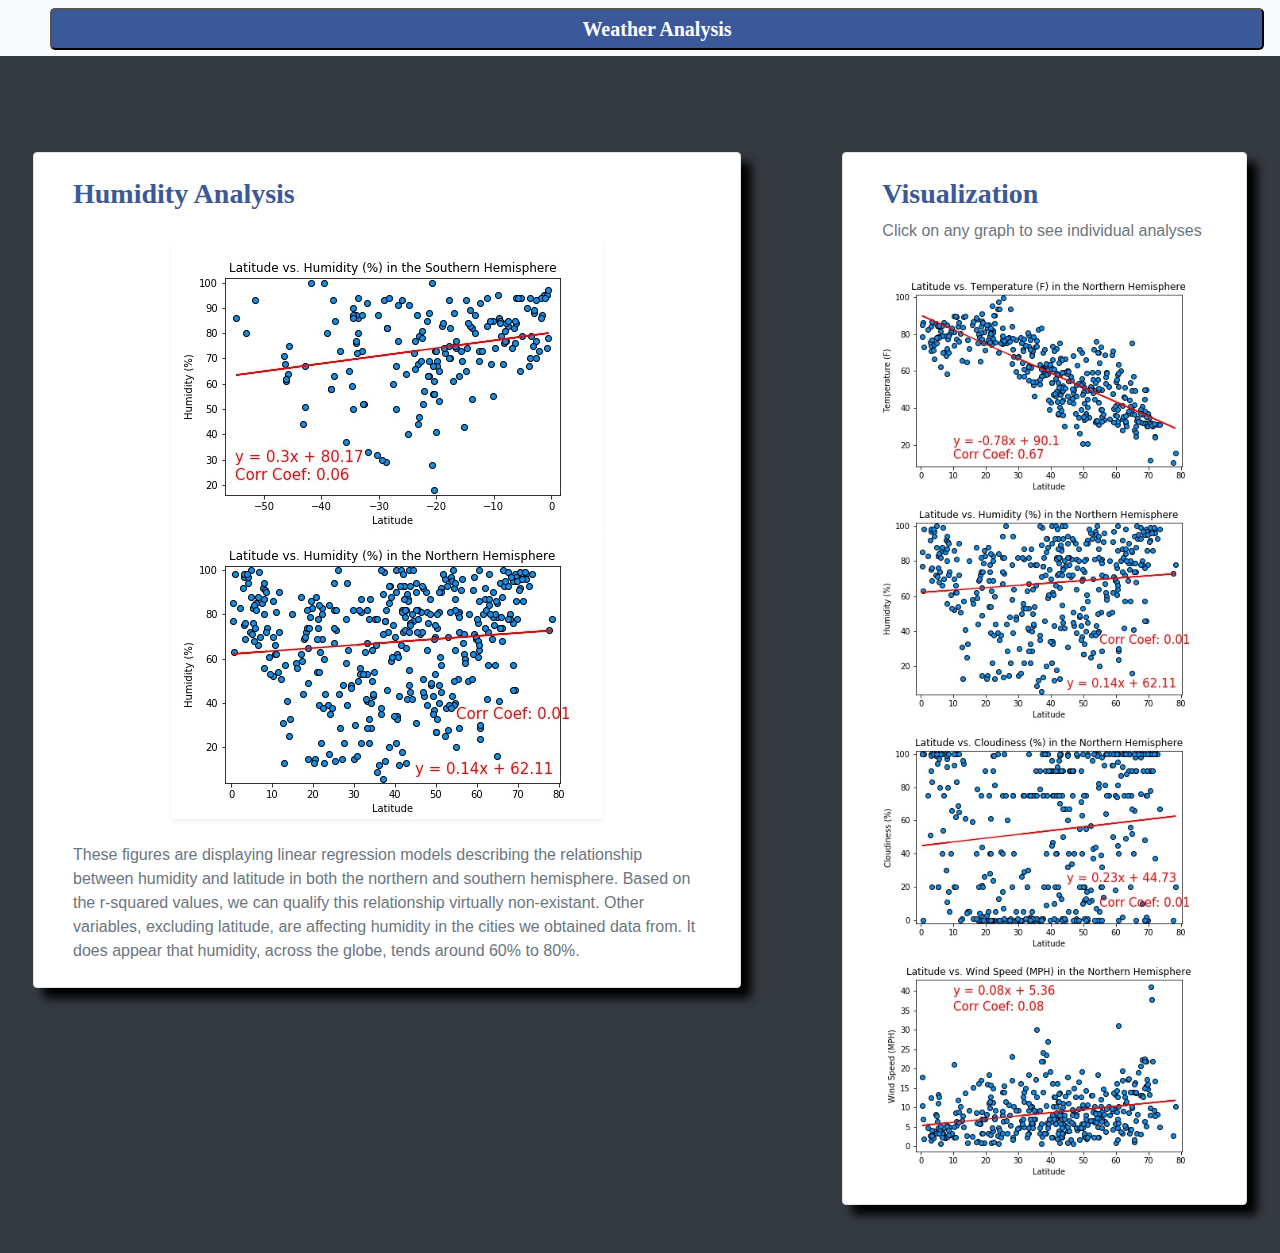
<file: humid.html>
<!DOCTYPE html>
<html lang="en">
    <head>
        <title> Humidity Analysis </title>
        <meta charset="UTF8">
        <link rel="stylesheet" href="https://stackpath.bootstrapcdn.com/bootstrap/4.4.1/css/bootstrap.min.css" integrity="sha384-Vkoo8x4CGsO3+Hhxv8T/Q5PaXtkKtu6ug5TOeNV6gBiFeWPGFN9MuhOf23Q9Ifjh" crossorigin="anonymous">
        <link rel="stylesheet" href="Assets/css/style.css">
        <script defer src="https://code.jquery.com/jquery-3.4.1.slim.min.js" integrity="sha384-J6qa4849blE2+poT4WnyKhv5vZF5SrPo0iEjwBvKU7imGFAV0wwj1yYfoRSJoZ+n" crossorigin="anonymous"></script>
        <script defer src="https://cdn.jsdelivr.net/npm/popper.js@1.16.0/dist/umd/popper.min.js" integrity="sha384-Q6E9RHvbIyZFJoft+2mJbHaEWldlvI9IOYy5n3zV9zzTtmI3UksdQRVvoxMfooAo" crossorigin="anonymous"></script>
        <script defer src="https://stackpath.bootstrapcdn.com/bootstrap/4.4.1/js/bootstrap.min.js" integrity="sha384-wfSDF2E50Y2D1uUdj0O3uMBJnjuUD4Ih7YwaYd1iqfktj0Uod8GCExl3Og8ifwB6" crossorigin="anonymous"></script>
        <meta name="viewport" content="width=device-width, initial-scale=1.0">
    </head>

    <body class='bg-dark'>

        <nav class="navbar navbar-expand-lg navbar-light bg-light">
            <button class="navbar-brand p-1 mt-2 fixed-top">
                <a class='weather' href="index.html"> Weather Analysis </a>
            </button>
            <button class="navbar-toggler ml-auto" type="button" data-toggle="collapse" data-target="#navbarNavDropdown" aria-controls="navbarNavDropdown" aria-expanded="false" aria-label="Toggle navigation">
                <span class="navbar-toggler-icon"></span>
            </button> 
            <div class="navbar-collapse collapse" id="navbarNavDropdown">
                <ul class="navbar-nav ml-auto">
                    <li class="nav-item dropdown">
                        <a class="nav-link dropdown-toggle" type="button" href="#" id="DropdownMenuButton" role="button"
                            data-toggle="dropdown" aria-haspopup="true" aria-expanded="false">
                            Plots
                        </a>
                        <div class="dropdown-menu bg-dark" aria-labelledby="navbarDropdownMenuLink">
                            <a class="dropdown-item text-light" href="cloud.html" >Cloudiness</a>
                            <a class="dropdown-item text-light" href="humid.html" >Humidity</a>
                            <a class="dropdown-item text-light" href="temp.html" >Max Temperature</a>
                            <a class="dropdown-item text-light" href="wind.html" >Wind Speed</a>
                        </div>
                    </li>
                    <li class="nav-item">
                        <a class="nav-link" href="comparison.html" > Comparison </a>
                    </li>
                    <li class="nav-item">
                        <a class="nav-link" href="data.html" > Data</a>
                    </li>
                    <li class="nav-item">
                        <a class="nav-link" href="about.html" > About the Author</a>
                    </li>
    
                </ul>
            </div>
        </nav>

        <div class="container-fluid mt-5 p-5">
            <div class='row justify-content-between'> 
                <div class="col col-lg-7 col-12 border rounded bg-white h-50">
                    <h3 class='header p-4'> Humidity Analysis </h3>
                    <div class="text-center">
                        <img src="Assets/figures/linregress/Latitude_Humidity_Southern.jpg" alt="Latitude vs Wind Speed" class="social shadow-sm img-fluid">
                        <img src="Assets/figures/linregress/Latitude_Humidity_Northern.jpg" alt="Latitude vs Wind Speed" class="social shadow-sm img-fluid">
                    </div>
                    <p class="text-muted m-4"> These figures are displaying linear regression models describing the relationship between humidity and latitude in both the 
                        northern and southern hemisphere. Based on the r-squared values, we can qualify this relationship virtually non-existant. Other variables, excluding latitude,
                        are affecting humidity in the cities we obtained data from. It does appear that humidity, across the globe, tends around 60% to 80%. </p>
                </div>
                <div class="second-con col col-lg-4 col-12 border rounded bg-white">
                    <h3 class='header px-4 pt-4'> Visualization</h3>
                    <div class="w-100 d-none d-block"></div>
                    <p class='px-4 mb-4 text-muted'> Click on any graph to see individual analyses </p>
                        <a href="temp.html">
                            <img src="Assets/figures/linregress/Latitude_Temperature_Northern.jpg" alt="Latitude vs Temperature" class="img-fluid col-lg-12">
                        </a>
                        <a href="humid.html" >
                            <img src="Assets/figures/linregress/Latitude_Humidity_Northern.jpg" alt="Latitude vs Humidity" class="img-fluid col-lg-12">
                        </a>
                        <a href="cloud.html">
                            <img src="Assets/figures/linregress/Latitude_Cloudiness_Northern.jpg" alt="Latitude vs Cloudiness" class="img-fluid col-lg-12">
                        </a>
                        <a href="wind.html">
                            <img src="Assets/figures/linregress/Latitude_Wind_Speed_Northern.jpg" alt="Latitude vs Wind Speed" class="img-fluid col-lg-12 pb-4">
                        </a>
                </div>
            </div>
        </div>

    </body>
</html>
</file>
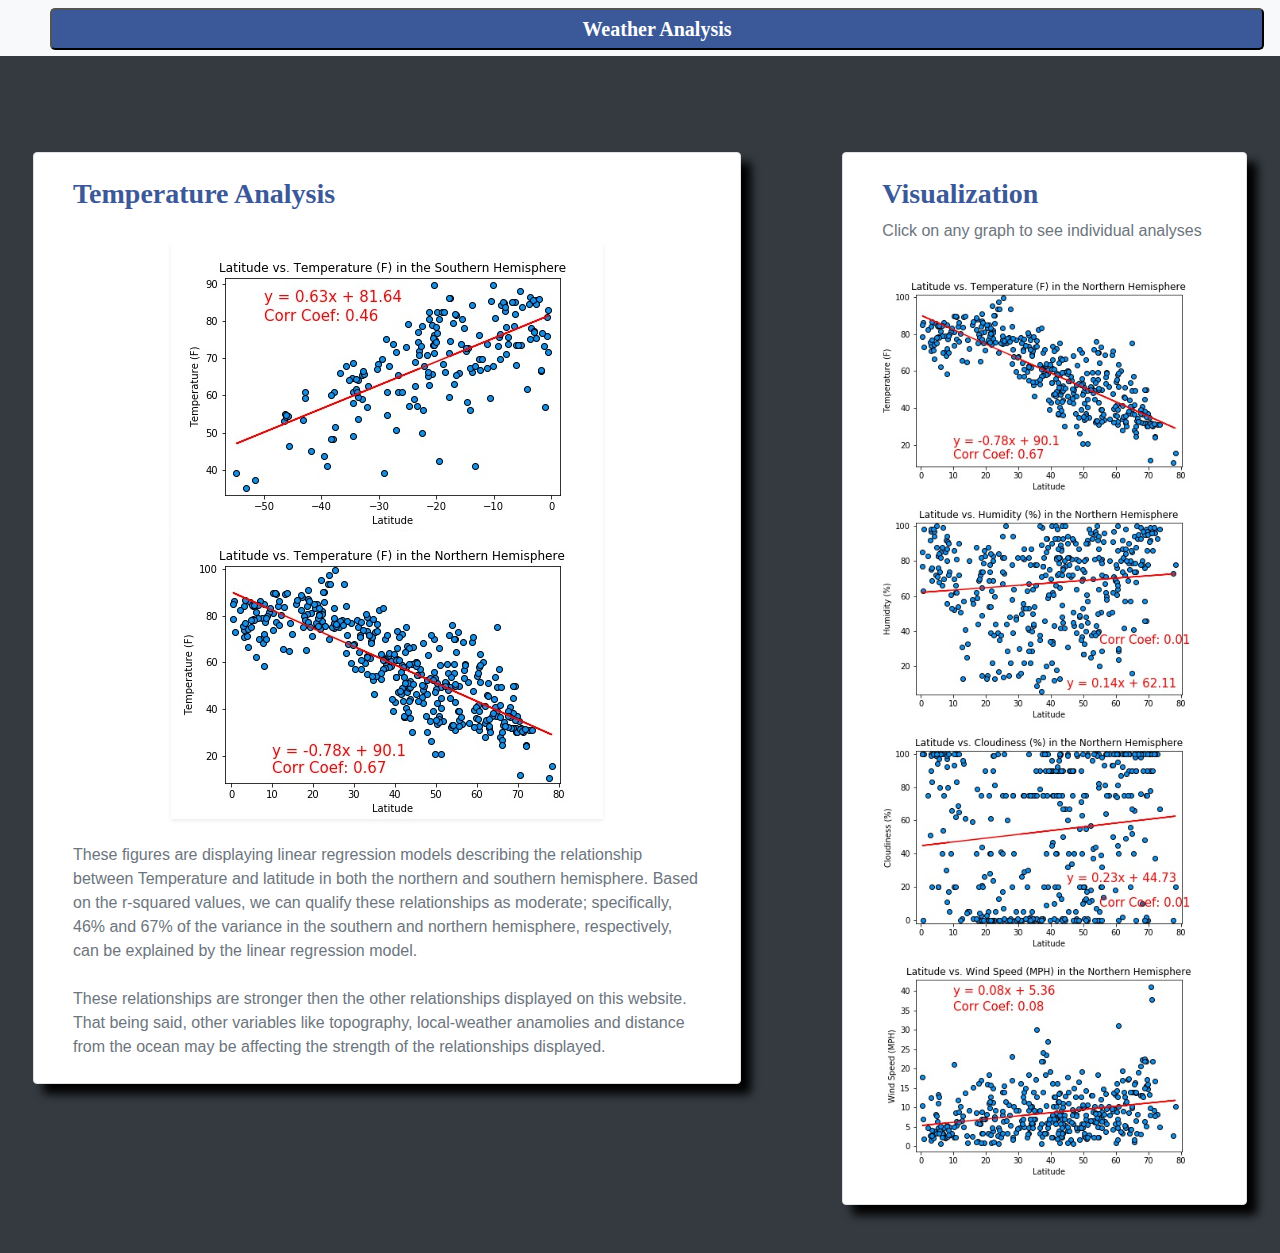
<file: temp.html>
<!DOCTYPE html>
<html lang="en">
    <head>
        <title> Temperature Analysis </title>
        <meta charset="UTF8">
        <link rel="stylesheet" href="https://stackpath.bootstrapcdn.com/bootstrap/4.4.1/css/bootstrap.min.css" integrity="sha384-Vkoo8x4CGsO3+Hhxv8T/Q5PaXtkKtu6ug5TOeNV6gBiFeWPGFN9MuhOf23Q9Ifjh" crossorigin="anonymous">
        <link rel="stylesheet" href="Assets/css/style.css">
        <script defer src="https://code.jquery.com/jquery-3.4.1.slim.min.js" integrity="sha384-J6qa4849blE2+poT4WnyKhv5vZF5SrPo0iEjwBvKU7imGFAV0wwj1yYfoRSJoZ+n" crossorigin="anonymous"></script>
        <script defer src="https://cdn.jsdelivr.net/npm/popper.js@1.16.0/dist/umd/popper.min.js" integrity="sha384-Q6E9RHvbIyZFJoft+2mJbHaEWldlvI9IOYy5n3zV9zzTtmI3UksdQRVvoxMfooAo" crossorigin="anonymous"></script>
        <script defer src="https://stackpath.bootstrapcdn.com/bootstrap/4.4.1/js/bootstrap.min.js" integrity="sha384-wfSDF2E50Y2D1uUdj0O3uMBJnjuUD4Ih7YwaYd1iqfktj0Uod8GCExl3Og8ifwB6" crossorigin="anonymous"></script>
        <meta name="viewport" content="width=device-width, initial-scale=1.0">
        
    </head>

    <body class='bg-dark'>

        <nav class="navbar navbar-expand-lg navbar-light bg-light">
            <button class="navbar-brand p-1 mt-2 fixed-top">
                <a class='weather' href="index.html"> Weather Analysis </a>
            </button>
            <button class="navbar-toggler ml-auto" type="button" data-toggle="collapse" data-target="#navbarNavDropdown" aria-controls="navbarNavDropdown" aria-expanded="false" aria-label="Toggle navigation">
                <span class="navbar-toggler-icon"></span>
            </button> 
            <div class="navbar-collapse collapse" id="navbarNavDropdown">
                <ul class="navbar-nav ml-auto">
                    <li class="nav-item dropdown">
                        <a class="nav-link dropdown-toggle" type="button" href="#" id="DropdownMenuButton" role="button"
                            data-toggle="dropdown" aria-haspopup="true" aria-expanded="false">
                            Plots
                        </a>
                        <div class="dropdown-menu bg-dark" aria-labelledby="navbarDropdownMenuLink">
                            <a class="dropdown-item text-light" href="cloud.html" >Cloudiness</a>
                            <a class="dropdown-item text-light" href="humid.html" >Humidity</a>
                            <a class="dropdown-item text-light" href="temp.html" >Max Temperature</a>
                            <a class="dropdown-item text-light" href="wind.html" >Wind Speed</a>
                        </div>
                    </li>
                    <li class="nav-item">
                        <a class="nav-link" href="comparison.html" > Comparison </a>
                    </li>
                    <li class="nav-item">
                        <a class="nav-link" href="data.html" > Data</a>
                    </li>
                    <li class="nav-item">
                        <a class="nav-link" href="about.html" > About the Author</a>
                    </li>
    
                </ul>
            </div>
        </nav>

        <div class="container-fluid mt-5 p-5">
            <div class='row justify-content-between'> 
                <div class="col col-lg-7 col-12 border rounded bg-white h-50">
                    <h3 class='header p-4'> Temperature Analysis </h3>
                    <div class="text-center">
                        <img src="Assets/figures/linregress/Latitude_Temperature_Southern.jpg" alt="Latitude vs Wind Speed" class="social shadow-sm img-fluid">
                        <img src="Assets/figures/linregress/Latitude_Temperature_Northern.jpg" alt="Latitude vs Wind Speed" class="social shadow-sm img-fluid">
                    </div>
                    <p class="text-muted m-4"> These figures are displaying linear regression models describing the relationship between Temperature and latitude in both the 
                        northern and southern hemisphere. Based on the r-squared values, we can qualify these relationships as moderate; specifically, 46% and 67% of the variance 
                        in the southern and northern hemisphere, respectively, can be explained by the linear regression model. 
                    <br><br> These relationships are stronger then the other relationships displayed on this website. That being said, other variables like topography, local-weather anamolies
                        and distance from the ocean may be affecting the strength of the relationships displayed.  </p>
                </div>
                <div class="second-con col col-lg-4 col-12 border rounded bg-white">
                    <h3 class='header px-4 pt-4'> Visualization</h3>
                    <div class="w-100 d-none d-block"></div>
                    <p class='px-4 mb-4 text-muted'> Click on any graph to see individual analyses </p>
                        <a href="temp.html" >
                            <img src="Assets/figures/linregress/Latitude_Temperature_Northern.jpg" alt="Latitude vs Temperature" class="img-fluid col-lg-12">
                        </a>
                        <a href="humid.html">
                            <img src="Assets/figures/linregress/Latitude_Humidity_Northern.jpg" alt="Latitude vs Humidity" class="img-fluid col-lg-12">
                        </a>
                        <a href="cloud.html">
                            <img src="Assets/figures/linregress/Latitude_Cloudiness_Northern.jpg" alt="Latitude vs Cloudiness" class="img-fluid col-lg-12">
                        </a>
                        <a href="wind.html">
                            <img src="Assets/figures/linregress/Latitude_Wind_Speed_Northern.jpg" alt="Latitude vs Wind Speed" class="img-fluid col-lg-12 pb-4">
                        </a>
                </div>
            </div>
        </div>

    </body>
</html>
</file>
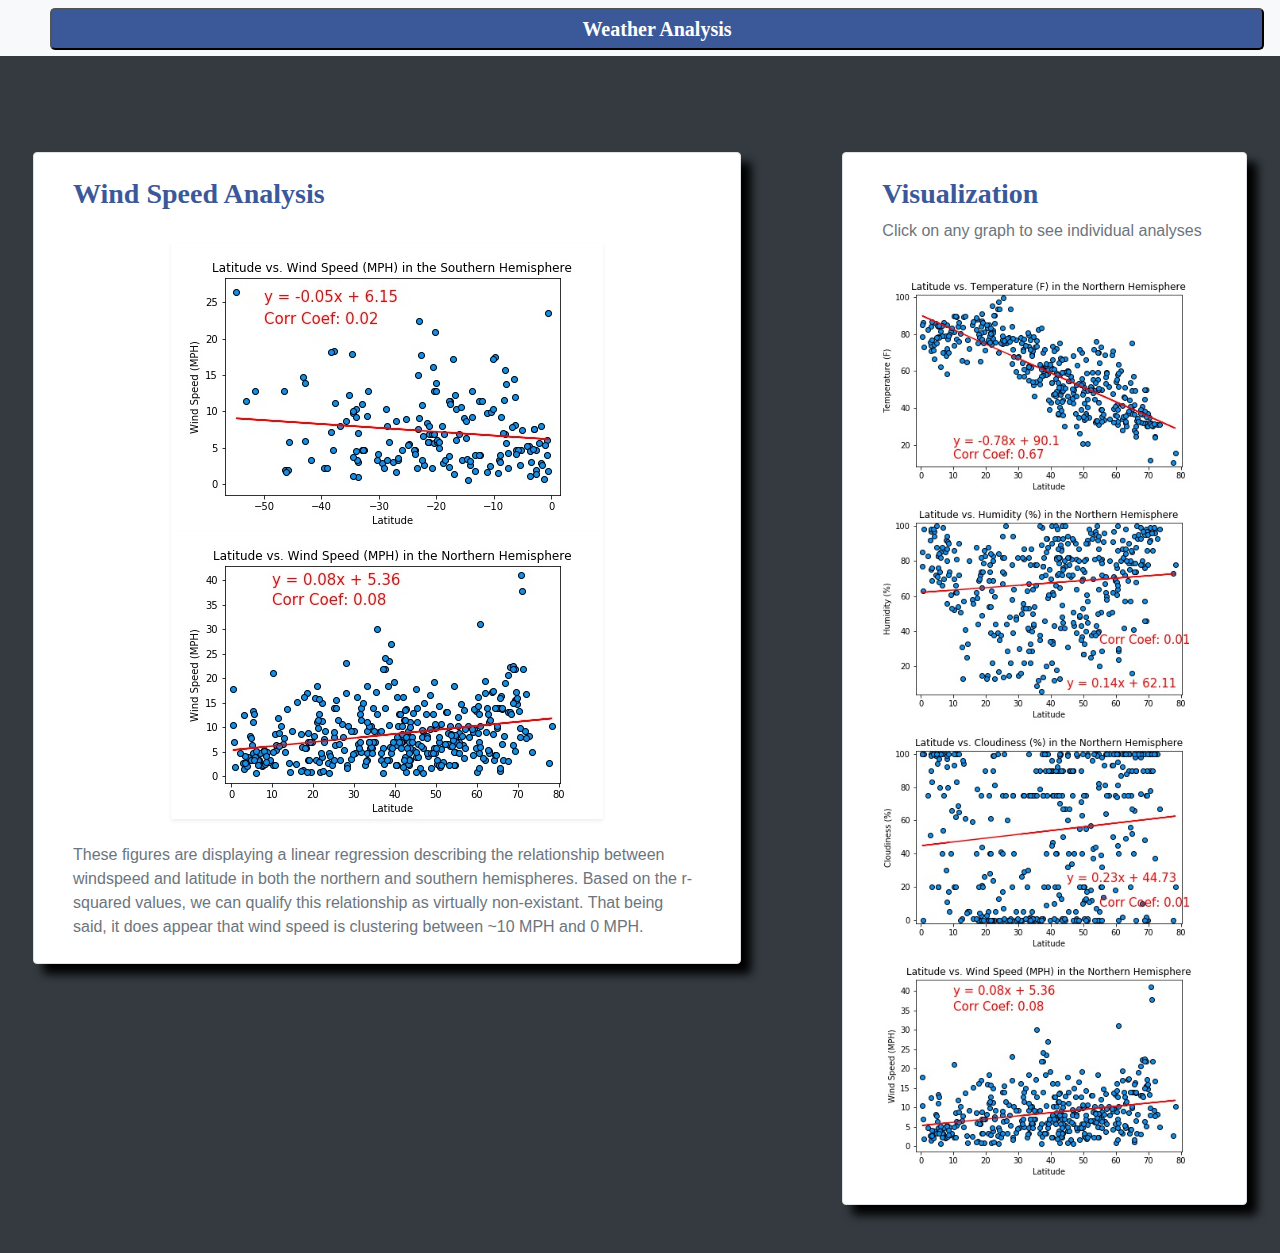
<file: wind.html>
<!DOCTYPE html>
<html lang="en">
    <head>
        <title> Wind Analysis </title>
        <meta charset="UTF8">
        <link rel="stylesheet" href="https://stackpath.bootstrapcdn.com/bootstrap/4.4.1/css/bootstrap.min.css" integrity="sha384-Vkoo8x4CGsO3+Hhxv8T/Q5PaXtkKtu6ug5TOeNV6gBiFeWPGFN9MuhOf23Q9Ifjh" crossorigin="anonymous">
        <link rel="stylesheet" href="Assets/css/style.css">
        <script defer src="https://code.jquery.com/jquery-3.4.1.slim.min.js" integrity="sha384-J6qa4849blE2+poT4WnyKhv5vZF5SrPo0iEjwBvKU7imGFAV0wwj1yYfoRSJoZ+n" crossorigin="anonymous"></script>
        <script defer src="https://cdn.jsdelivr.net/npm/popper.js@1.16.0/dist/umd/popper.min.js" integrity="sha384-Q6E9RHvbIyZFJoft+2mJbHaEWldlvI9IOYy5n3zV9zzTtmI3UksdQRVvoxMfooAo" crossorigin="anonymous"></script>
        <script defer src="https://stackpath.bootstrapcdn.com/bootstrap/4.4.1/js/bootstrap.min.js" integrity="sha384-wfSDF2E50Y2D1uUdj0O3uMBJnjuUD4Ih7YwaYd1iqfktj0Uod8GCExl3Og8ifwB6" crossorigin="anonymous"></script>
        <meta name="viewport" content="width=device-width, initial-scale=1.0">
        
    </head>

    <body class='bg-dark'>

        <nav class="navbar navbar-expand-lg navbar-light bg-light">
            <button class="navbar-brand p-1 mt-2 fixed-top">
                <a class='weather' href="index.html"> Weather Analysis </a>
            </button>
            <button class="navbar-toggler ml-auto" type="button" data-toggle="collapse" data-target="#navbarNavDropdown" aria-controls="navbarNavDropdown" aria-expanded="false" aria-label="Toggle navigation">
                <span class="navbar-toggler-icon"></span>
            </button> 
            <div class="navbar-collapse collapse" id="navbarNavDropdown">
                <ul class="navbar-nav ml-auto">
                    <li class="nav-item dropdown">
                        <a class="nav-link dropdown-toggle" type="button" href="#" id="DropdownMenuButton" role="button"
                            data-toggle="dropdown" aria-haspopup="true" aria-expanded="false">
                            Plots
                        </a>
                        <div class="dropdown-menu bg-dark" aria-labelledby="navbarDropdownMenuLink">
                            <a class="dropdown-item text-light" href="cloud.html" >Cloudiness</a>
                            <a class="dropdown-item text-light" href="humid.html" >Humidity</a>
                            <a class="dropdown-item text-light" href="temp.html" >Max Temperature</a>
                            <a class="dropdown-item text-light" href="wind.html" >Wind Speed</a>
                        </div>
                    </li>
                    <li class="nav-item">
                        <a class="nav-link" href="comparison.html"> Comparison </a>
                    </li>
                    <li class="nav-item">
                        <a class="nav-link" href="data.html" > Data</a>
                    </li>
                    <li class="nav-item">
                        <a class="nav-link" href="about.html" > About the Author</a>
                    </li>
    
                </ul>
            </div>
        </nav>

        <div class="container-fluid mt-5 p-5">
            <div class='row justify-content-between'> 
                <div class="col col-lg-7 col-12 border rounded bg-white h-50">
                    <h3 class='header p-4'> Wind Speed Analysis </h3>
                    <div class="text-center">
                        <img src="Assets/figures/linregress/Latitude_Wind_Speed_Southern.jpg" alt="Latitude vs Wind Speed" class="social shadow-sm img-fluid">
                        <img src="Assets/figures/linregress/Latitude_Wind_Speed_Northern.jpg" alt="Latitude vs Wind Speed" class="social shadow-sm img-fluid">
                    </div>
                    <p class="text-muted m-4"> These figures are displaying a linear regression describing the relationship between windspeed and latitude in both the  
                        northern and southern hemispheres. Based on the r-squared values, we can qualify this relationship as virtually non-existant. That being said, it does appear that wind speed is clustering between ~10 MPH and 0 MPH.  </p>
                </div>
                <div class="second-con col col-lg-4 col-12 border rounded bg-white">
                    <h3 class='header px-4 pt-4'> Visualization</h3>
                    <div class="w-100 d-none d-block"></div>
                    <p class='px-4 mb-4 text-muted'> Click on any graph to see individual analyses </p>
                    <a href="temp.html" >
                        <img src="Assets/figures/linregress/Latitude_Temperature_Northern.jpg" alt="Latitude vs Temperature" class="img-fluid col-lg-12">
                    </a>
                    <a href="humid.html" >
                        <img src="Assets/figures/linregress/Latitude_Humidity_Northern.jpg" alt="Latitude vs Humidity" class="img-fluid col-lg-12">
                    </a>
                    <a href="cloud.html" >
                        <img src="Assets/figures/linregress/Latitude_Cloudiness_Northern.jpg" alt="Latitude vs Cloudiness" class="img-fluid col-lg-12">
                    </a>
                    <a href="wind.html" >
                        <img src="Assets/figures/linregress/Latitude_Wind_Speed_Northern.jpg" alt="Latitude vs Wind Speed" class="img-fluid col-lg-12 pb-4">
                    </a>
                </div>
            </div>
        </div>

    </body>
</html>
</file>
<file: Assets/css/style.css>
* {
    padding:0;
    margin:0;
}

.navbar-brand {
    border-radius:5px;
    border-color:black;
    position:absolute;
    left:50px;
    text-decoration: none;
    background-color:#3b5998;
    
}

.weather {
    color:white;
    text-decoration: none;
    font-family: serif, Helvetica, Arial;
    font-weight:bold
}

.header {
    color: #3b5998;
    font-family: serif, Helvetica, Arial;
    font-weight:bold;
}


.border {
    background-color: white;
    box-shadow: 10px 10px 10px black;
    border-radius:5px;
    
}

.container {
    box-shadow: 10px 10px 10px black;
    border-radius:5px;
    background-color: white;
} 
.table {
    margin-top:25px;
    border-style:solid;
}

.data_text {
    margin-left:5px;
    margin-top:75px;
}

/* Small devices (landscape phones, 576px and up)*/
@media (min-width: 0px) { 
    .second-con {
        margin-top:50px
    }
    .navbar-brand {
        padding-left: 3px;
        padding-right: 3px;
    }
}
   /* .index-sum-1 {
        margin-left:15px;
        margin-right:15px;
        padding-right:30px
    }
    .index-sum-2 {
        margin-left:15px;
        margin-right:15px;
    }
 }
*/
/*Medium devices (tablets, 768px and up)*/
 @media (min-width: 768px) { 
    .second-con {
        margin-top:50px;
    }
}
    /*.index-sum-1 {
        margin-left:15px;
        margin-right:15px;
        
    }
    .index-sum-2 {
        margin-left:15px;
        margin-right:15px;
    }
}
*/
/* Large devices (desktops, 992px and up) */
@media (min-width: 992px) { 
    .second-con {
        margin-top:0px;
    }
}
    /*.index-sum-1 {
        margin-left:0px;
        margin-right:0px;
    }
    .index-sum-2 {
        margin-left:0px;
        margin-right:0px
    } 
}*/
</file>
